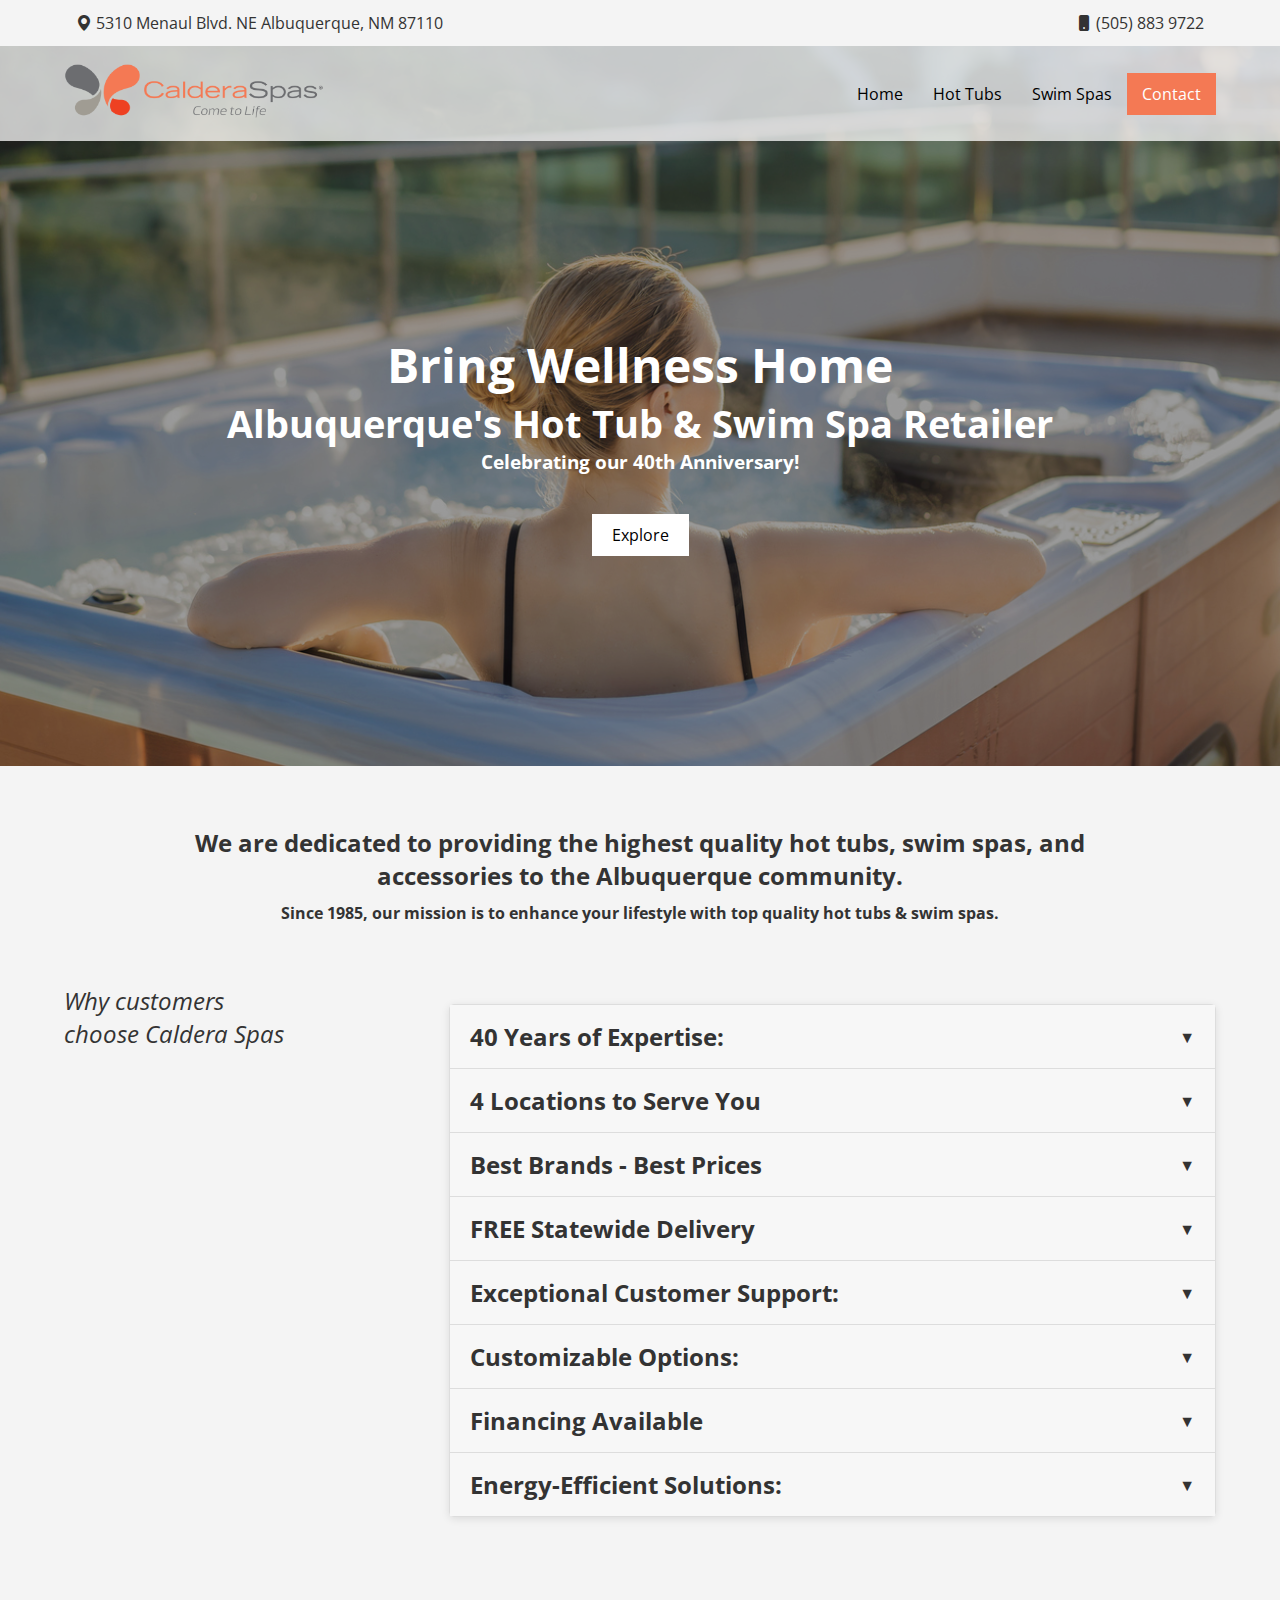
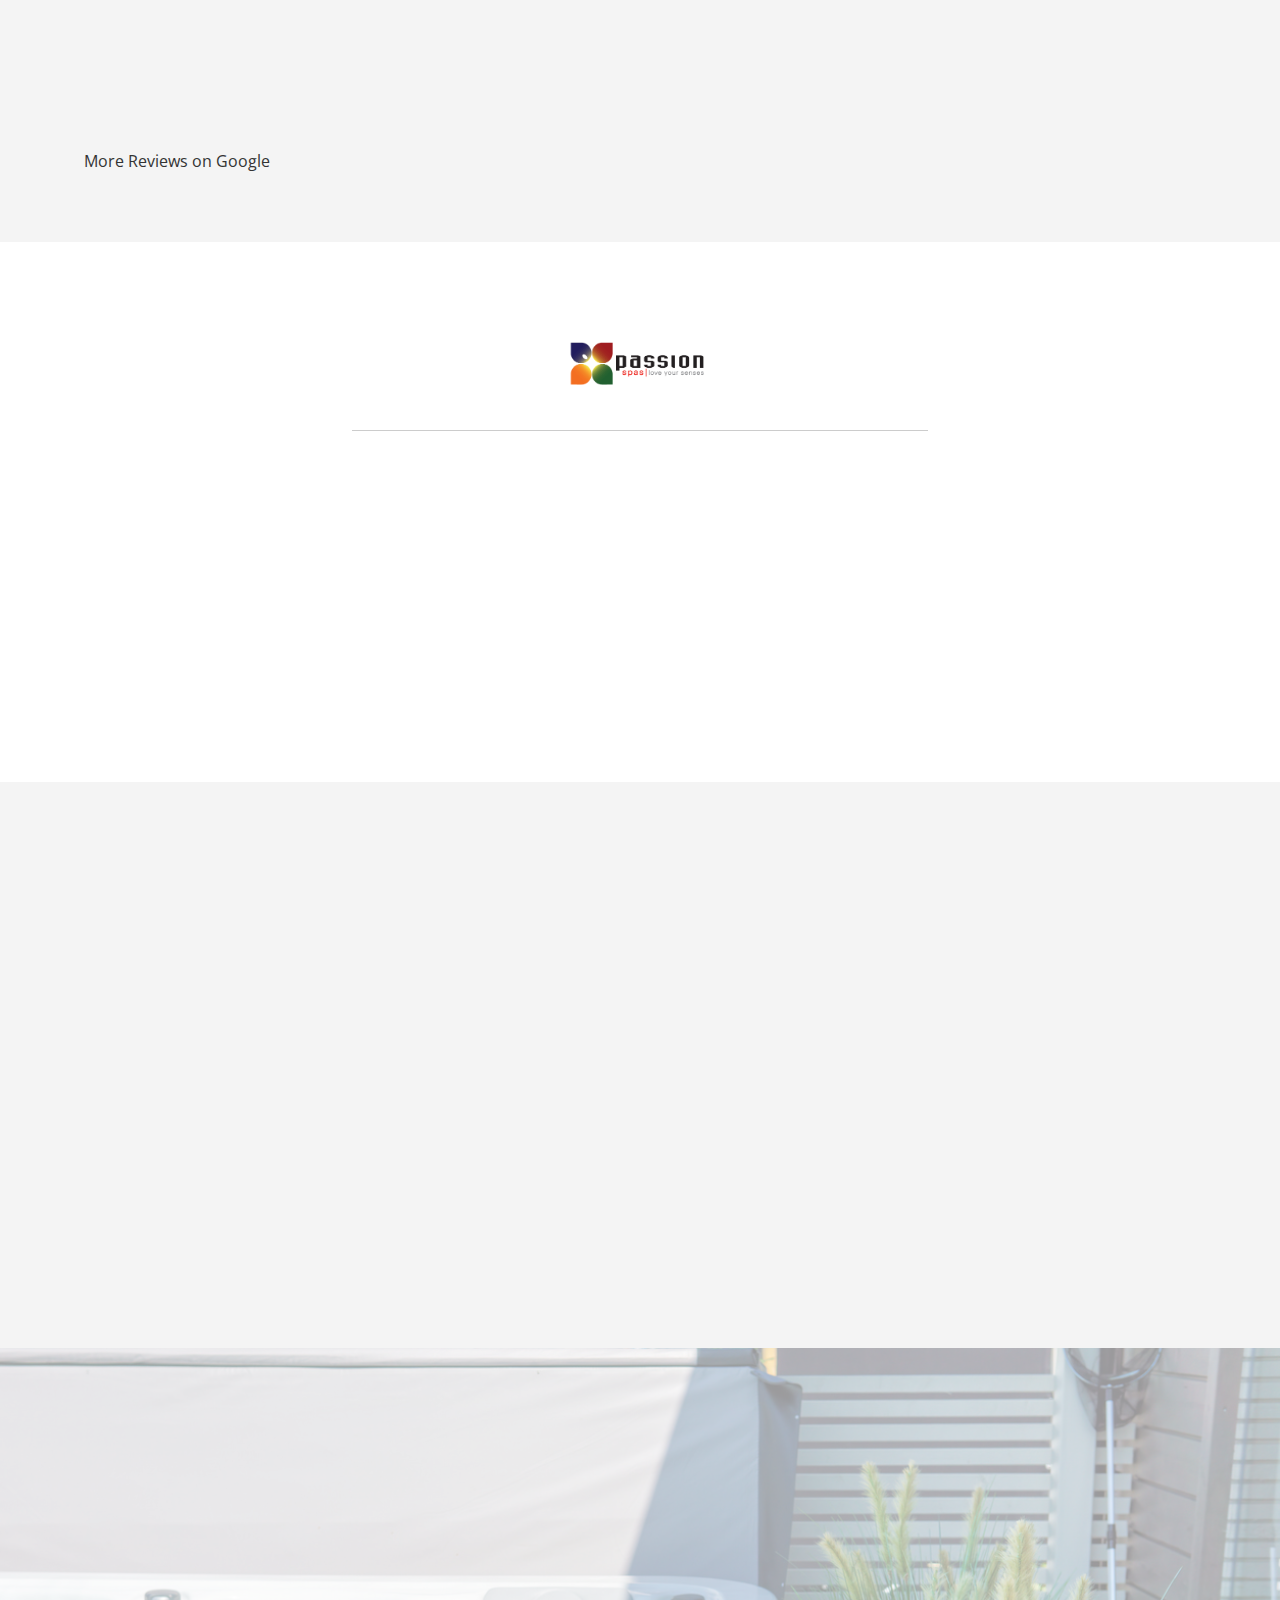
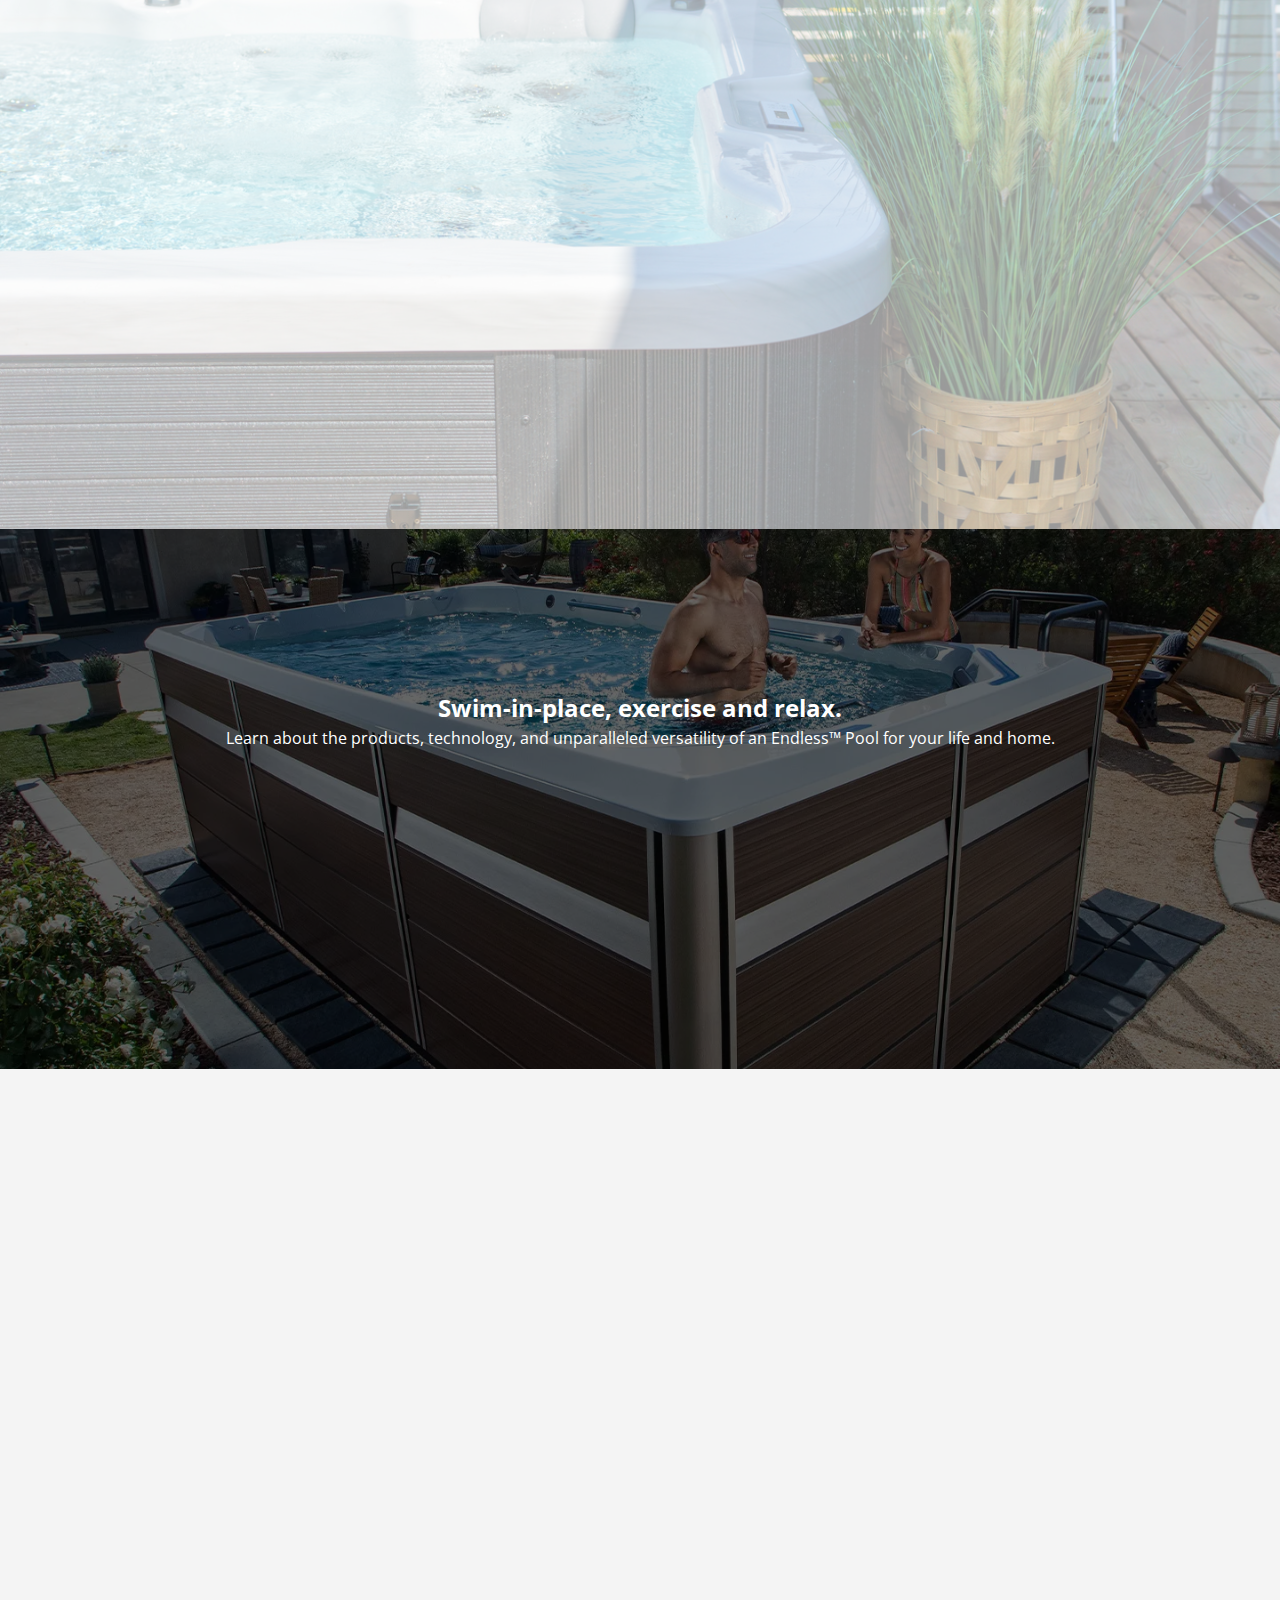
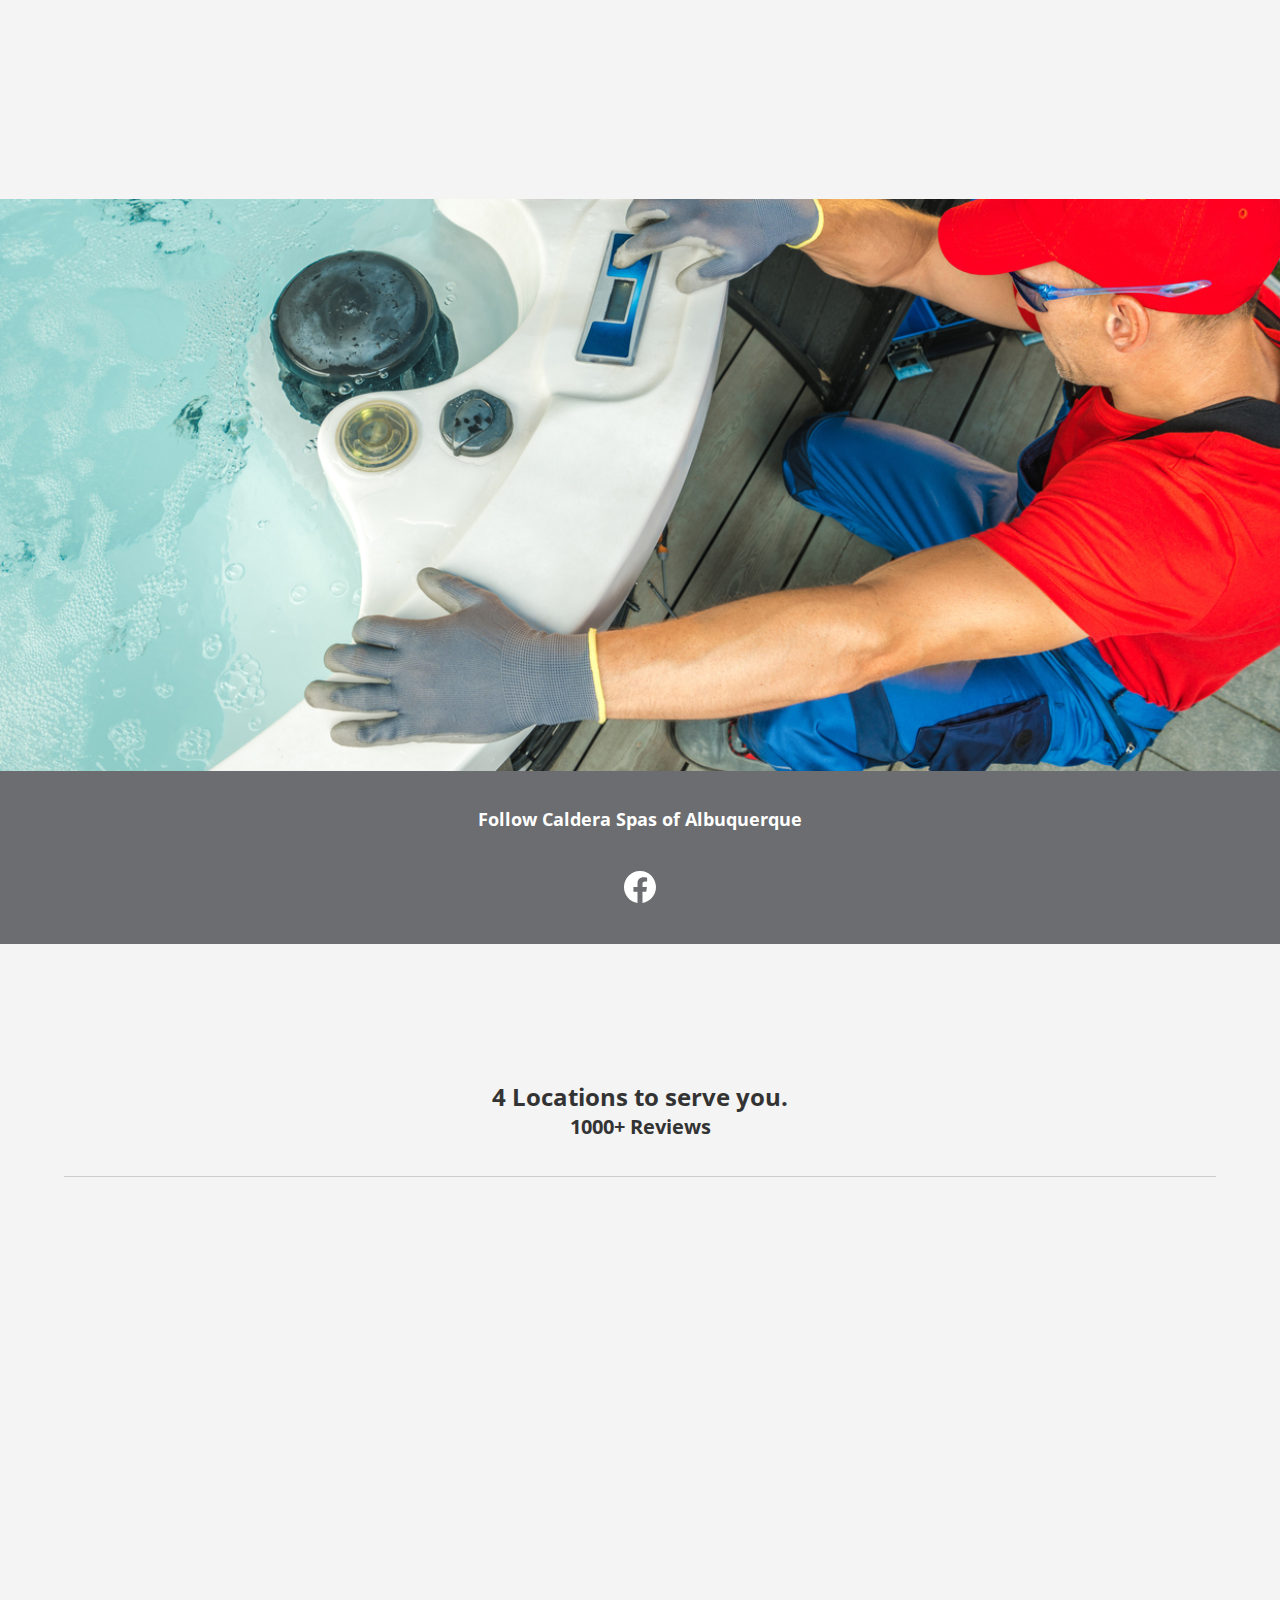
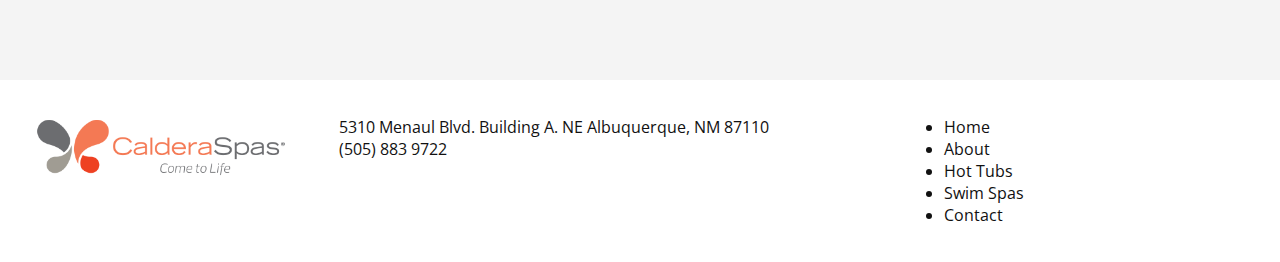
<file: caldera/index.html>
<!DOCTYPE html>
<html lang="en">
<head>
    <meta charset="UTF-8">
    <meta http-equiv="X-UA-Compatible" content="IE=edge">
    <meta name="viewport" content="width=device-width, initial-scale=1.0">
    <title>Caldera Spas Albuquerque</title>

    <link rel="preconnect" href="https://fonts.googleapis.com">
    <link rel="preconnect" href="https://fonts.gstatic.com" crossorigin>
    <link href="https://fonts.googleapis.com/css2?family=Open+Sans:ital,wght@0,300..800;1,300..800&display=swap" rel="stylesheet">

    <link rel="stylesheet" href="https://cdn.jsdelivr.net/npm/bootstrap-icons@1.11.3/font/bootstrap-icons.min.css">

    <link rel="stylesheet" href="./root.css">
    <link rel="stylesheet" href="../common/styles.css">

    <script src="../common/script.js" ></script>
    
    <script type="application/ld+json">
        {
          "@context": "https://schema.org",
          "@type": "Organization",
          "name": "Caldera Spas of Albuquerque",
          "address": {
            "@type": "PostalAddress",
            "streetAddress": "5310 Menaul Blvd NE Building A.",
            "addressLocality": "Albuquerque",
            "addressRegion": "NM",
            "postalCode": "87110",
            "addressCountry": "US"
          },
          "telephone": "+1-505-883-9722" 
        }
        </script>

    <style>
        #section1{
            padding:100px 25px 25px 25px;
            background-blend-mode: overlay;
            background-color: #4d4d4d;
            min-height: max(600px,80vh) !important;
 
            place-content: center;
            align-items: center;
            text-align: center;
            color: white;
        }

        @media (max-width: 576px) {
            #section1 h1{
             font-size: 38px !important;
            }

            #section1 h2{
            font-size: 28px !important;
            }
        }

        #section1 h1{
            font-size: 48px;
        }

        #section1 h2{
            font-size: 38px;
        }

        .section1-a{
            background-image: url("../common/img/abq-bg-1.jpg");
        }       

        .section1-b{
            background-image: url("../common/img/abq-bg-2.jpg");
        }

        .section1-c{
            background-image: url("../common/img/abq-bg-3.jpg");
        }

        .section1-d{
            background-image: url("../common/img/endless-confirm-rights.jpg");
        }

        .section1-e{
            background-image: url("../common/img/swim-spas-endless-confirm-rights.webp");
        }

        #section2{
            background-image: url("../common/img/install.jpg");
            background-blend-mode: overlay;
            background-color: var(--color-primary);
        }

        #section3{
            background-color: var(--color-grey);
            color: var(--color-black);
        }

        #section4{
            background-image: url("../common/img/section4.jpg");
            background-blend-mode: overlay;
            background-color: #ccc;
            color: var(--color-black);
        }

        #section5{
            background-image: url("../common/img/endless-confirm-rights-2.webp");
            background-blend-mode: overlay;
            background-color: var(--color-dark-gray);
            color: var(--color-white);
        }

        #contact{
            background-image: url("../common/img/contact.jpg");
            background-blend-mode: overlay;
            background-color: var(--color-grey);
            padding:50px;
            margin-top:100px;
            min-height: 500px;
        }

        #contact .section-inlay{
            background-color: var(--color-primary);
            margin: 0 auto;
            max-width: min(90vw,800px);
            padding: 25px;
        }

        #intro {
            border-radius: 15px;
            padding: 10px;
            position: relative;
            top: -50px;
            height: 100px;
            box-shadow: 2px 1px 11px var(--color-accent);
        }

        #main-header {
            position: absolute;
            background: rgba(255, 255, 255, 0.74);
            width: 100%;
            z-index: 9999;
            color: black;
            padding: 15px 10px;
        }

        #subheader{
            padding: 5px;
            color: #6c6d70
        }
        

    </style>
        
</head>
<body>

    <nav class="container flex between align-center p-1">
        <a href="https://maps.app.goo.gl/42qpc5YRswjG8umA6" target="_blank"><i class="bi bi-geo-alt-fill"></i> <span class="ds-none-xs">5310 Menaul Blvd. NE</span><span class="ds-none-sm"> Albuquerque, NM 87110</span></a> 
        <a  href="tel:+15058839722"><i class="bi bi-phone-fill"></i> (505) 883 9722</a>
    </nav>
        

    <header id="main-header" class="bg-primary h-2">
        <nav class="container flex between align-center">
            <a href="index.html" class="h-2"> 
                <img class="h-1" style="width:260px;" src="../common/img/caldera.webp" />
            </a>
            <section class="main-menu h-1 ds-none-md" >
                <a class="menu-item" href="#home">Home</a>
                <a class="menu-item" href="#about">Hot Tubs</a>
                <a class="menu-item" href="#services">Swim Spas</a>
                <a class="menu-item btn accent" href="#contact">Contact</a>
            </section>
        </nav>
    </header>

    <section id="section1" class="section1-a carousel" data-interval="3500" data-carousel="section1-a,section1-b,section1-c,section1-d,section1-e" style="margin-top: 0px; min-height: 60vh;">
        <h1>Bring Wellness Home</h1>
        <h2>Albuquerque's Hot Tub & Swim Spa Retailer</h2>
        <h3>Celebrating our 40th Anniversary!</h3>
        <a href="#" class="btn white mt-2" >Explore</a>
    </section>

    <section class="container md animate-in ">
        <div class="txt-center mt-3" >
            <h3 class="txt-giant">We are dedicated to providing the highest quality hot tubs, swim spas, and accessories to the Albuquerque community.</h3>
            <h4 style="margin-top: 10px;">Since 1985, our mission is to enhance your lifestyle with top quality hot tubs & swim spas.</h4>
        </div>

    </section>

    
    <section class="container mt-3 g-3 grid" >
        <div class="col-md-4">
            <p class="txt-giant txt-italic mb-2">Why customers <br /> choose Caldera Spas</p>

            <figure class="slide-left">
                <a href="https://g.page/r/CbqKPhD4oQaLEAg/review" class="source-icon" target="_blank" ><img src="../common/img/google_g_icon_download.png" ></a>

                <blockquote>
                    <p>I absolutely LOVE my new Caldera Swim Spa and the customer service was excellent! Tom and Max were knowledgeable and patient as I asked numerous questions. Max even came to my home to show me how to maintain the swim spa and water quality. Delivery and setup were seamless. This is one of the best decisions I’ve made in a long time. It has made a huge difference in my overall health.</p>
                </blockquote>
                <figcaption>
                    — <cite class="author">Nina B.</cite>
                </figcaption>
            </figure>
            
            <figure  class="slide-left">
                <a href="https://g.page/r/CbqKPhD4oQaLEAg/review" class="source-icon" target="_blank" ><img src="../common/img/google_g_icon_download.png" ></a>

                <blockquote>
                    <p>I was quite happy with the time that they took with me when I was looking for a new spa. They spent over an hour answering all my question a letting me sit in different one to see if I was comfortable in it. I never at any point felt pressure. When they deliver the new spa, I was amazed that in 45 minutes, they removed the old ones and placed the new one. Sense, then I have returned for chemical and to ask questions, and they are always willing to help.</p>
                </blockquote>
                <figcaption>
                    — <cite class="author">Frank H.</cite>
                </figcaption>
            </figure>

            <a href="https://g.page/r/CZ0Or8Ruts_TEAg/review" class="btn link" target="_blank" >More Reviews on Google</a>

        </div>
        
        <div class="col-md-8">
            <div class="accordion">
                <div class="accordion-item">
                    <button class="accordion-header">
                        <strong class="txt-giant">40 Years of Expertise:</strong>
                    </button>
                    <div class="accordion-content">
                        <p>Trusted locally owned and operated business since 1985.</p>
                    </div>
                </div>
                <div class="accordion-item">
                    <button class="accordion-header">
                        <strong class="txt-giant">4 Locations to Serve You</strong>
                    </button>
                    <div class="accordion-content">
                        <section class="sectionsisters">
                            <section class="grid">
                                    <div class="cont-md-6 cont-lg-3 slide-left m-2 visible">
                                        <a class="ds-block mb-1 mt-1" href="https://carefreenm.com">
                                            <img class=" mt-1" src="../common/img/carefree.png">
                                        </a>
                                        <a class="ds-block mb-1 mt-1" target="_blank" href="https://maps.app.goo.gl/1dDU2Ae6sYT2C3jB6">
                                            7004 Menaul Blvd <br>Albuquerque, NM 87110
                                        </a>
                                        <a class="ds-block mb-1 mt-1" href="tel: (505) 883 2999">(505) 883 2999</a>
                                        <ul class="hours"><li>Mon-Sat 10AM–5PM</li><li>Sun Noon–4PM</li></ul>
                                        <a class="ds-block btn accent mb-1 mt-1" href="https://carefreenm.com">
                                            Visit Store Website
                                        </a>
                                    </div> 
                                    <div class="cont-md-6 cont-lg-3 slide-left m-2 visible">
                                        <a class="ds-block mb-1 mt-1" href="https://calderaspasnm.com">
                                            <img class="mt-1" src="../common/img/caldera.webp">
                                        </a>
                                        <a class="ds-block mb-1 mt-1" href="https://maps.app.goo.gl/k7zhL5xgN479MttT9" target="_blank">5310 Menaul Blvd. NE <br> Albuquerque, NM 87110</a> 
                                        <a class="ds-block mb-1 mt-1" href="tel:+15058839722">(505) 883 9722</a>
                                        <ul class="hours"><li>Mon-Sat 10AM–5PM</li><li>Sun Noon–4PM)</li></ul>
                                        <a class="ds-block btn accent mb-1 mt-1" href="https://calderaspasnm.com">
                                            Visit Store Website
                                        </a>
                                    </div> 
                                    <div class="cont-md-6 cont-lg-3 slide-left m-2">
                                        <a class="ds-block mb-1 mt-1" href="https://hotspringspasnm.com">
                                            <img class=" mt-1" src="../common/img/hotspring.svg">
                                        </a>
                                        <a class="ds-block mb-1 mt-1" target="_blank" href="https://maps.app.goo.gl/fm5pHDRQAHYc2gAm9">
                                            6301 Menaul Blvd NE <br>
                                            Albuquerque, NM 87110
                                        </a>
                                        <a class="ds-block mb-1 mt-1" href="tel:+5058890222">(505) 889-0222</a>
                                        <ul class="hours">  
                                            <li>Mon-Sat 10AM–5PM</li>  
                                            <li>Sun Noon–4PM</li>  
                                            </ul>
                                        <a class="ds-block btn accent mb-1 mt-1" href="https://hotspringspasnm.com">
                                            Visit Store Website
                                        </a>
                                    </div> 
                                    <div class="cont-md-6 cont-lg-3 slide-left m-2">
                                        <a class="ds-block mb-1 mt-1" href="https://sf.hotspringspasnm.com">
                                            <img class=" mt-1" src="../common/img/hotspring.svg">
                                        </a>
                                        <a class="ds-block mb-1 mt-1" target="_blank" href="https://maps.app.goo.gl/RdGvKW1UE8ZZfbjg8">
                                            3985 Cerrillos Rd <br>
                                            Santa Fe, NM 87507
                                        </a>
                                        <a class="ds-block mb-1 mt-1" href="tel:+15054380099">(505) 438-0099</a>
                                        <ul class="hours">
                                            <li>Tue-Sat 10AM–5PM</li>  
                                            <li>Sun &amp; Mon (Closed)</li>  
                                            </ul>
                                        <a class="ds-block btn accent mb-1 mt-1" href="https://sf.hotspringspasnm.com">
                                            Visit Store Website
                                        </a>
                                    </div> 
                                </section>
                        </section>
                    </div>
                </div>
                <div class="accordion-item">
                    <button class="accordion-header">
                        <strong class="txt-giant">Best Brands - Best Prices</strong>
                    </button>
                    <div class="accordion-content">
                        <p>We Offer a wide selection of high-end Hot Tubs and Swim Spas. We are the oldest, largest and BEST Hot Tub and Swim Spa Retailer in New Mexico!</p>
                    </div>
                </div>
                <div class="accordion-item">
                    <button class="accordion-header">
                        <strong class="txt-giant">FREE Statewide Delivery</strong>
                    </button>
                    <div class="accordion-content">
                        <p>We offer free delivery within the state of New Mexico!</p>
                    </div>
                </div>
                <div class="accordion-item">
                    <button class="accordion-header">
                        <strong class="txt-giant">Exceptional Customer Support:</strong>
                    </button>
                    <div class="accordion-content">
                        <p>Dedicated to ensuring your satisfaction from purchase through maintenance.</p>
                    </div>
                </div>
                <div class="accordion-item">
                    <button class="accordion-header">
                        <strong class="txt-giant">Customizable Options:</strong>
                    </button>
                    <div class="accordion-content">
                        <p>Variety of models, sizes, and features to suit every need and budget.</p>
                    </div>
                </div>
                <div class="accordion-item">
                    <button class="accordion-header">
                        <strong class="txt-giant">Financing Available</strong>
                    </button>
                    <div class="accordion-content">
                        <p>We offer excellent value with competitive pricing and flexible financing options.</p>
                    </div>
                </div>
                <div class="accordion-item">
                    <button class="accordion-header">
                        <strong class="txt-giant">Energy-Efficient Solutions:</strong>
                    </button>
                    <div class="accordion-content">
                        <p>Eco-friendly models help you save on energy costs while enjoying your spa.</p>
                    </div>
                </div>
            </div>
            
        </div>
    </section>
    <section id="section2" class="bg-section mt-3 p-3" style="min-height: 60vh;">
        <div class="container sm" >
            <section class="mt-3 mb-3 pb-3 center txt-center" style="border-bottom: 1px solid #ccc;">
                <img src="../common/img/passion.png" class="img-w150" >
            </section>
            <section class="grid txt-center mt-3" >
                <div class="col-md-4 slide-left m-2" >
                    <h4>Shop Activity series</h4>
                    <img class="responsive mt-1" src="../common/img/passion-swim-250-inch.png" />
                </div> 
                <div class="col-md-4 slide-left m-2" >
                    <h4>Shop Dynamic series</h4>
                    <img class="responsive mt-1" src="../common/img/passion-swim-150-inch.png" />
                </div> 
                <div class="col-md-4 slide-left m-2" >
                    <h4>Shop Fitness series</h4>
                    <img class="responsive mt-1" src="../common/img/passion-swim-60-inch.png" />
                </div> 
            </section>
        </div>
    </section>

   <section id="section3" class="bg-section p-3" style="min-height: 60vh;">
        <div class="container md" >
            <section class="flex center animate-in" >
                <img src="../common/img/caldera.webp" class="img-w150" >
            </section>
            <section class="grid txt-center mt-3" >
                <div class="col-md-4 slide-left m-2" >
                    <h4>Shop Utopia® series</h4>
                    <p>Visually stunning. Hydrotherapy powerhouse. These hot tubs are the very best of Caldera.</p>
                    <img class="responsive mt-1" src="../common/img/caldera-spas-utopia-model-home-page.jpg" />
                </div> 
                <div class="col-md-4 slide-left m-2" >
                    <h4>Shop Paradise® series</h4>
                    <p>A beautiful blend of practical and premium, designed to deliver your daily Caldera Spas ritual in a remarkable way.</p>
                    <img class="responsive mt-1" src="../common/img/caldera-spas-paradise-series-composite-desktop.jpg" />
                </div> 
                <div class="col-md-4 slide-left m-2" >
                    <h4>Shop Vacanza® series</h4>
                    <p>Caldera comfort. Caldera details. Caldera quality. All available at an exceptional value.</p>
                    <img class="responsive mt-1" src="../common/img/caldera-spas-vacanza-series-composite-desktop.jpg" />
                </div> 
            </section>
        </div>
    </section>

    <section id="section4" class="bg-section p-3" style="min-height: 60vh;">
        <div class="container" >
            <section class="flex center animate-in" >
                <img src="../common/img/nordic.svg" class="img-w150" >
            </section>
            <section class="grid txt-center mt-3" >

                <div class="col-md-6 slide-left" >
                    <h4>Shop Luxury Series</h4>
                    <p>Offering the finest luxury features while keeping focus on simplicity and value.</p>
                    <img class="responsive mt-1" src="../common/img/Jubilee-LS_Eclipse_TOP_WEBSITE.png" />
                </div> 
                <div class="col-md-6 slide-right" >
                    <h4>Shop Sport Edition</h4>
                    <p>Comfortable and stylish with outstanding performance.</p>
                    <img class="responsive mt-1" src="../common/img/Encore-SE_Drift_TOP_WEBSITE.png" />
                </div> 
            </section>
            <section class="grid txt-center mt-3" >
                <div class="col-md-4 slide-left" >
                    <h4>Shop Modern Series</h4>
                    <p>Quality, timeless design, built for versatility and reliability at an affordable price.</p>
                    <img class="responsive mt-1" src="../common/img/Escape-MS_Shadow_TOP_WEBSITE.png" />
                </div> 
                <div class="col-md-4 animate-in" >
                    <h4>Shop Classic Series</h4>
                    <p>Classic round hot tubs incorporating traditional design with modern features.</p>
                    <img class="responsive mt-1" src="../common/img/Crown-II_Drift_TOP_WEBSITE.png" />
                </div> 
                <div class="col-md-4 slide-right" >
                    <h4>Shop All-In-One Series</h4>
                    <p>Plug-N-Play series with features and functions found in top of the line hot tubs.</p>
                    <img class="responsive mt-1" src="../common/img/Retreat-110_Coastal_TOP_THUMBNAIL_3.png" />
                </div> 
            </section>
        </div>
    </section>

    <section id="section5" class="bg-section p-3" style="min-height: 60vh;">
        <div class="container" >
            <section class="flex center animate-in" >
                <img src="../common/img/endless-pools-logo-white-new.webp" class="img-w150" >
            </section>
            <section class="grid txt-center mt-3" >
                <h5 class="txt-giant">Swim-in-place, exercise and relax.</h5>
                <p>Learn about the products, technology, and unparalleled versatility of an Endless™ Pool for your life and home.</p>
            </section>
        </div>
    </section>

    <section id="rating" class="container md animate-in p-3">
        <div class="txt-center" >
            <h4 class="txt-giant">Caldera Spa of Albuquerque is rated<br /><span class="txt-accent" >5.0</span> based on over 256 reviews on Google</h4>
        </div>

        <div class="grid uniform" >
            
            <figure class="slide-left col-md-12 col-lg-4" >
                <a href="https://g.page/r/CQpWyaLaQA_0EBM/review" class="source-icon" target="_blank" ><img src="../common/img/google_g_icon_download.png" ></a>

                <blockquote>
                    <p>Everything from sales to service to installation was super fantastic! We love our spa!</p>
                </blockquote>
                <figcaption>
                    — <cite class="author">Mawgie A.</cite>
                </figcaption>
            </figure>
   
            <figure class="slide-left col-md-12 col-lg-4" >
                <a href="https://g.page/r/CQpWyaLaQA_0EBM/review" class="source-icon" target="_blank" ><img src="../common/img/google_g_icon_download.png" ></a>

                <blockquote>
                    <p>Great Company and Service...friendly, efficient, great suggestions and recommendations. Have had my tub, from them, over 6 years, and had only one maintenance issue that needed to be addressed. That issue was taken care of immediately, and was cost effective.</p>
                </blockquote>
                <figcaption>
                    — <cite class="author">Diane DF.</cite>
                </figcaption>
            </figure>

            <figure class="slide-left col-md-12 col-lg-4" >
                <a href="https://g.page/r/CQpWyaLaQA_0EBM/review" class="source-icon" target="_blank" ><img src="../common/img/google_g_icon_download.png" ></a>

                <blockquote>
                    <p>My husband and I purchased a house with a hot tub that wasn’t running for many months. We were also complete novices with hot tubs. The staff member at Calderas in Albuquerque was extremely knowledgeable and professional in assisting with the proper cleaning and chemicals needed to get our hot tub operational! He made something that seemed difficult actually pretty easy!</p>
                </blockquote>
                <figcaption>
                    — <cite class="author">Lisa T.</cite>
                </figcaption>
            </figure>          
        </div>

        <div class="mt-3 flex g-1 center" >
            <a href="https://g.page/r/CZ0Or8Ruts_TEAg/review" class="btn primary" target="_blank" >More Reviews</a>
            <a href="https://g.page/r/CZ0Or8Ruts_TEAg/review" class="btn accent" target="_blank" >Leave us a Review</a>
        </div>

    </section>

    <section id="contact" class="bg-section p-3 txt-center" >
        
        <section class="section-inlay animate-in" >
            <div class="grid" >
                <section class="col-md-6 col-lg-4  txt-left" >
                    <h5 class="txt-giant mb-1" >Contact us to get started</h5>
                    <p><a href="tel: (505) 883 9722" ><svg xmlns="http://www.w3.org/2000/svg" width="16" height="16" fill="currentColor" class="bi bi-phone-fill" viewBox="0 0 16 16">
                        <path d="M3 2a2 2 0 0 1 2-2h6a2 2 0 0 1 2 2v12a2 2 0 0 1-2 2H5a2 2 0 0 1-2-2zm6 11a1 1 0 1 0-2 0 1 1 0 0 0 2 0"/>
                      </svg> Call (505) 883 9722</a></p>
                </section>
                <section class="col-md-6 col-lg-8" >
                    <form action="submit.php" method="post" class="grid g-2">
                        
                        <div class="col-md-12 in-group" >
                            <label for="full-name">Full Name</label>
                            <input type="text" id="full-name" name="full_name" required>
                        </div>
                
                        <div class="col-md-6 in-group" >
                            <label for="phone">Phone</label>
                            <input type="tel" id="phone" name="phone" required>
                        </div>
                
                        <div class="col-md-6 in-group" >
                            <label for="email">Email</label>
                            <input type="email" id="email" name="email" required>
                        </div>
                        <div class="col-md-12 in-group" >
                            <label for="message">Message</label>
                            <textarea id="message" name="message" required></textarea>
                        </div>
                
                        <button type="submit" class="btn accent mt-1">Send Message</button>
                    </form>
                </section>
            </div>
        </section>
    </section>

    <section id="follow" class="bg-secondary p-3 txt-center" >
        <h5 class="txt-large">Follow Caldera Spas of Albuquerque</h5>
        <div class="flex g-3 evenly mt-2" >
            <a href="https://www.facebook.com/CalderaHotTubs/" >
                <svg xmlns="http://www.w3.org/2000/svg" width="32" height="32" fill="#fff" class="bi bi-facebook" viewBox="0 0 16 16">
                    <path d="M16 8.049c0-4.446-3.582-8.05-8-8.05C3.58 0-.002 3.603-.002 8.05c0 4.017 2.926 7.347 6.75 7.951v-5.625h-2.03V8.05H6.75V6.275c0-2.017 1.195-3.131 3.022-3.131.876 0 1.791.157 1.791.157v1.98h-1.009c-.993 0-1.303.621-1.303 1.258v1.51h2.218l-.354 2.326H9.25V16c3.824-.604 6.75-3.934 6.75-7.951"/>
                  </svg>
            </a>
        </div>
    </section>

    <section class="sectionsisters bg-section mt-3 p-3" style="min-height: 60vh;">
        <div class="container lg" >
            <section class="mt-2 txt-giant mb-1 pb-3 center txt-center" style="border-bottom: 1px solid #ccc;">
                <h4>4 Locations to serve you.</h4>
                <h5>1000+ Reviews</h5>
            </section>
            <section class="grid" >
                <div class="col-md-6 col-lg-3 slide-left m-2" >
                    <a class="ds-block mb-1 mt-1"  href="https://carefreenm.com" >
                        <img class=" mt-1"  src="../common/img/carefree.png" />
                    </a>
                    <a class="ds-block mb-1 mt-1"  target="_blank" href="https://maps.app.goo.gl/1dDU2Ae6sYT2C3jB6">
                        7004 Menaul Blvd <br />Albuquerque, NM 87110
                    </a>
                    <a class="ds-block mb-1 mt-1"  href="tel: (505) 883 2999" >(505) 883 2999</a>
                    <ul class="hours"><li>Mon-Sat 10AM–5PM</li><li>Sun Noon–4PM</li></ul>
                    <a class="ds-block btn accent mb-1 mt-1"  href="https://carefreenm.com" >
                        Visit Store Website
                    </a>
                </div> 
                <div class="col-md-6 col-lg-3 slide-left m-2" >
                    <a  class="ds-block mb-1 mt-1"  href="https://calderaspasnm.com" >
                        <img class="mt-1"  src="../common/img/caldera.webp" />
                    </a>
                    <a class="ds-block mb-1 mt-1"  href="https://maps.app.goo.gl/k7zhL5xgN479MttT9" target="_blank">5310 Menaul Blvd. NE <br /> Albuquerque, NM 87110</a> 
                    <a class="ds-block mb-1 mt-1"  href="tel:+15058839722">(505) 883 9722</a>
                    <ul  class="hours"><li>Mon-Sat 10AM–5PM</li><li>Sun Noon–4PM)</li></ul>
                    <a class="ds-block btn accent mb-1 mt-1"  href="https://calderaspasnm.com" >
                        Visit Store Website
                    </a>
                </div> 
                <div class="col-md-6 col-lg-3 slide-left m-2" >
                    <a  class="ds-block mb-1 mt-1"  href="https://hotspringspasnm.com" >
                        <img class=" mt-1"  src="../common/img/hotspring.svg" />
                    </a>
                    <a class="ds-block mb-1 mt-1"  target="_blank" href="https://maps.app.goo.gl/fm5pHDRQAHYc2gAm9">
                        6301 Menaul Blvd NE <br />
                        Albuquerque, NM 87110
                    </a>
                    <a class="ds-block mb-1 mt-1"  href="tel:+5058890222">(505) 889-0222</a>
                    <ul class="hours">  
                        <li>Mon-Sat 10AM–5PM</li>  
                        <li>Sun Noon–4PM</li>  
                        </ul>
                    <a class="ds-block btn accent mb-1 mt-1"  href="https://hotspringspasnm.com" >
                        Visit Store Website
                    </a>
                </div> 
                <div class="col-md-6 col-lg-3 slide-left m-2" >
                    <a class="ds-block mb-1 mt-1" href="https://sf.hotspringspasnm.com" >
                        <img class=" mt-1"  src="../common/img/hotspring.svg" />
                    </a>
                    <a class="ds-block mb-1 mt-1"  target="_blank" href="https://maps.app.goo.gl/RdGvKW1UE8ZZfbjg8">
                        3985 Cerrillos Rd <br />
                        Santa Fe, NM 87507
                    </a>
                    <a class="ds-block mb-1 mt-1"  href="tel:+15054380099">(505) 438-0099</a>
                    <ul  class="hours">
                        <li>Tue-Sat 10AM–5PM</li>  
                        <li>Sun & Mon (Closed)</li>  
                        </ul>
                    <a class="ds-block btn accent mb-1 mt-1"  href="https://sf.hotspringspasnm.com" >
                        Visit Store Website
                    </a>
                </div> 
            </section>
        </div>
    </section>

    <footer class="bg-primary p-3" >
        <div class="grid">
            <div class="col-md-3" >
                <img src="../common/img/caldera.webp" style="width: 250px;" />
            </div>
            <div class="col-md-6" >
                <address>
                    <a target="_blank" title="Click for Directions" href="https://maps.app.goo.gl/42qpc5YRswjG8umA6" >
                        5310 Menaul Blvd. Building A. NE Albuquerque, NM 87110
                    </a>     
                </address> 
                <span>
                    <a href="tel:+15058839722">(505) 883 9722</a>
                </span>  
            </div>
            <div class="col-md-3" >
                <ul>
                    <li><a href="/" >Home</a></li>
                    <li><a href="/" >About</a></li>
                    <li><a href="/" >Hot Tubs</a></li>
                    <li><a href="/" >Swim Spas</a></li>
                    <li><a href="/" >Contact</a></li>
                </ul>
            </div>
        </div>
        
    </footer>

</body>
</html>
</file>
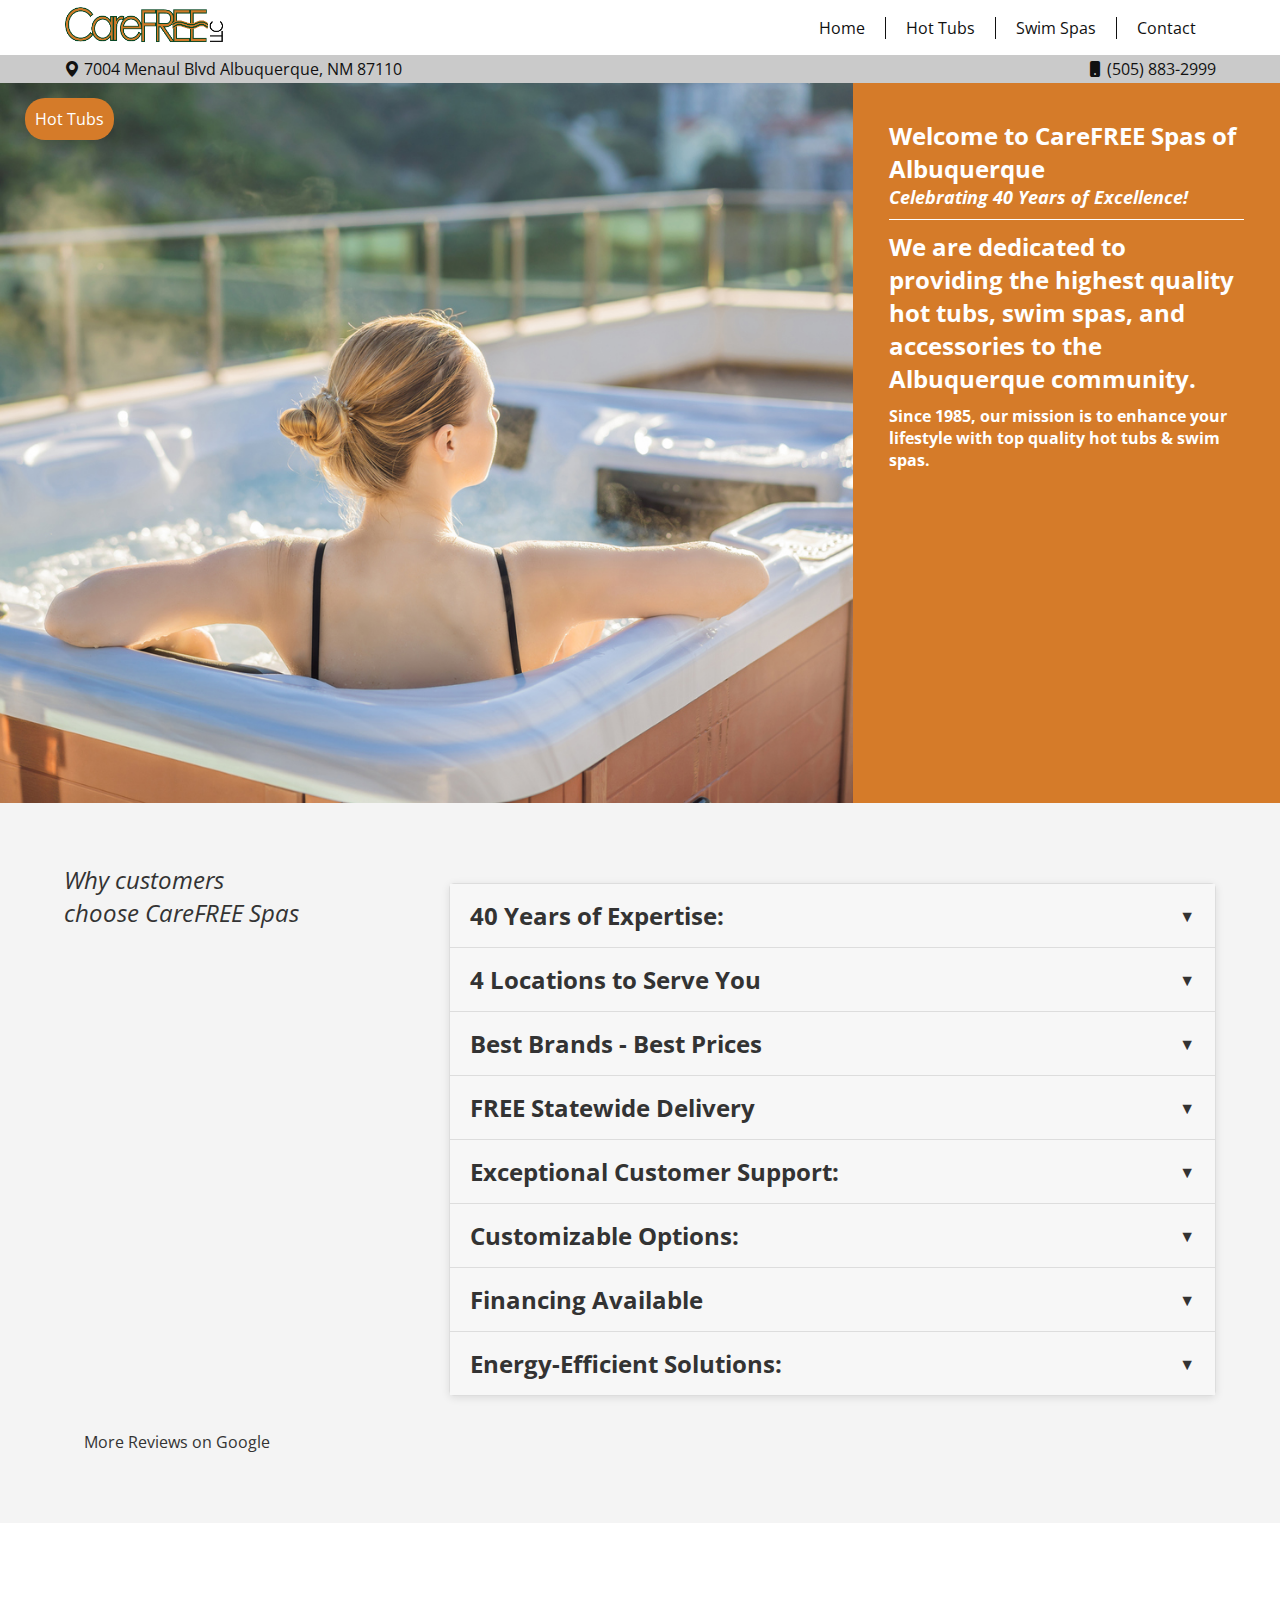
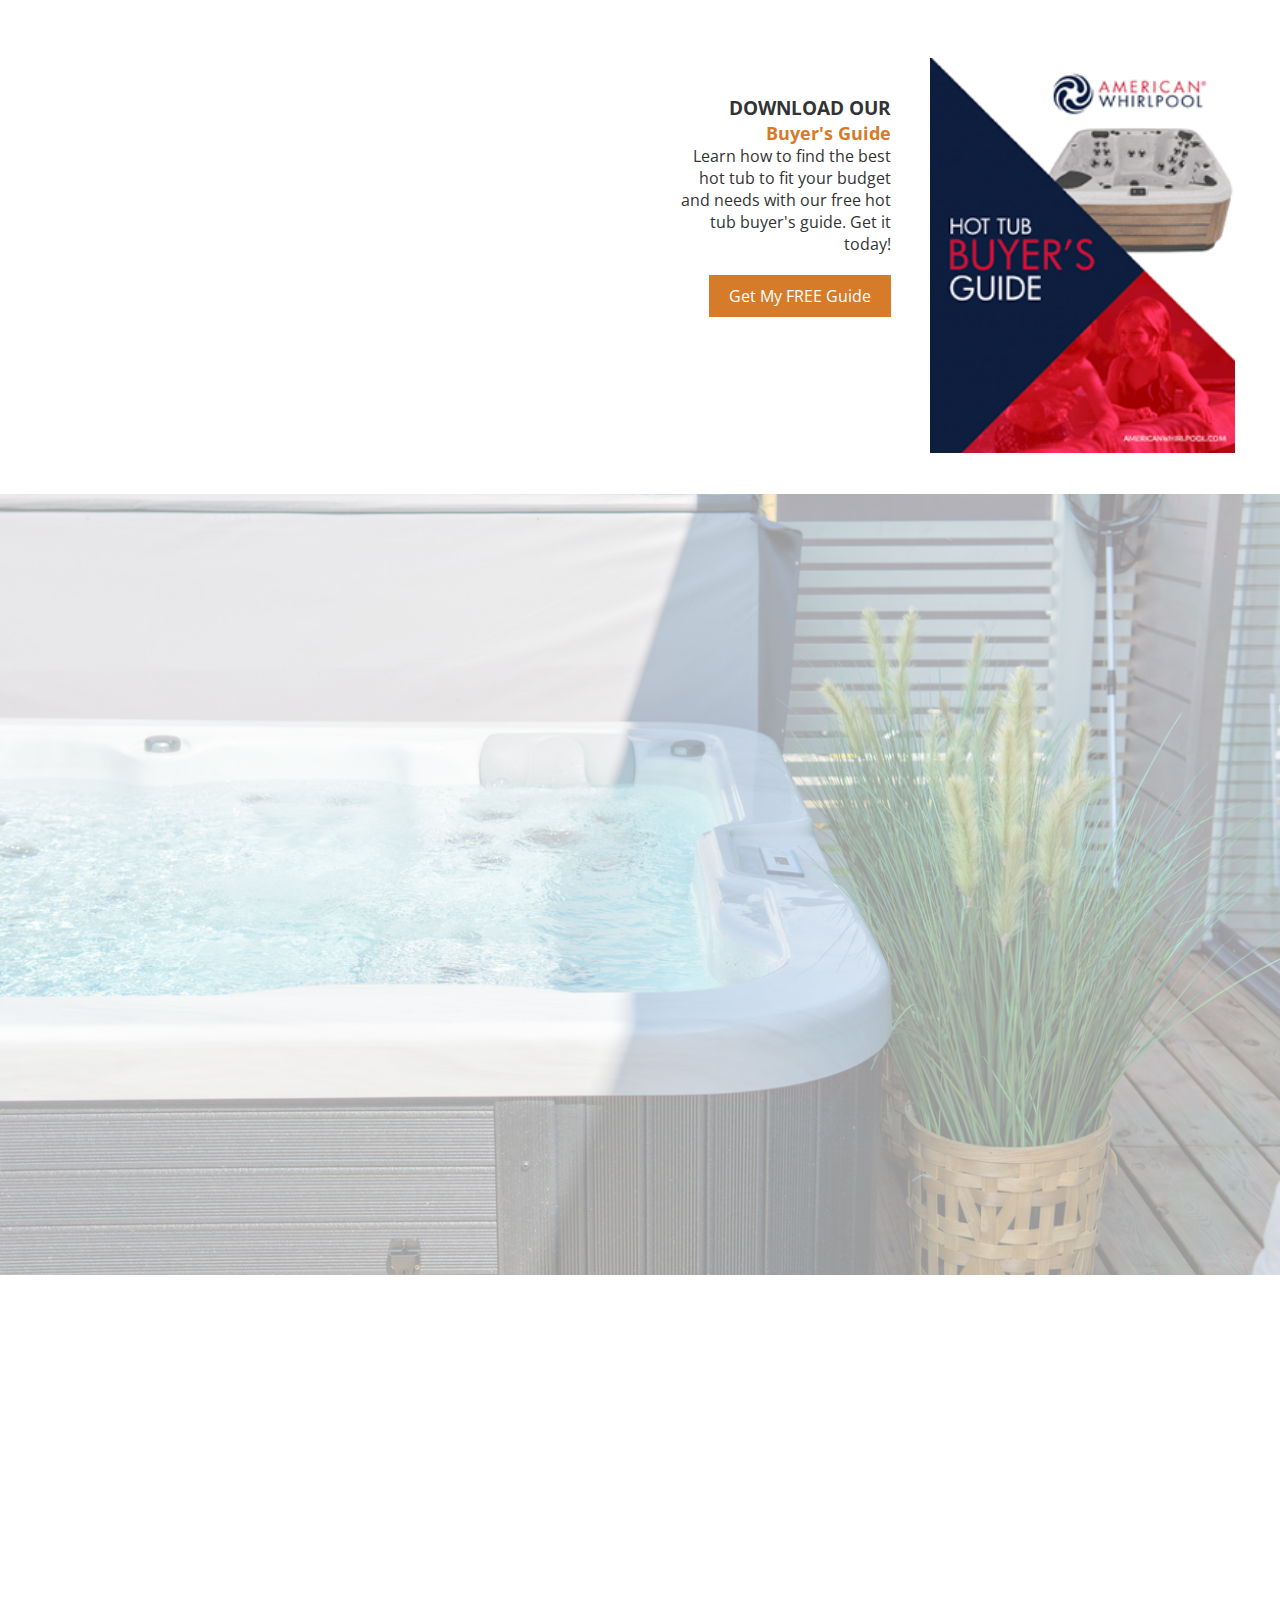
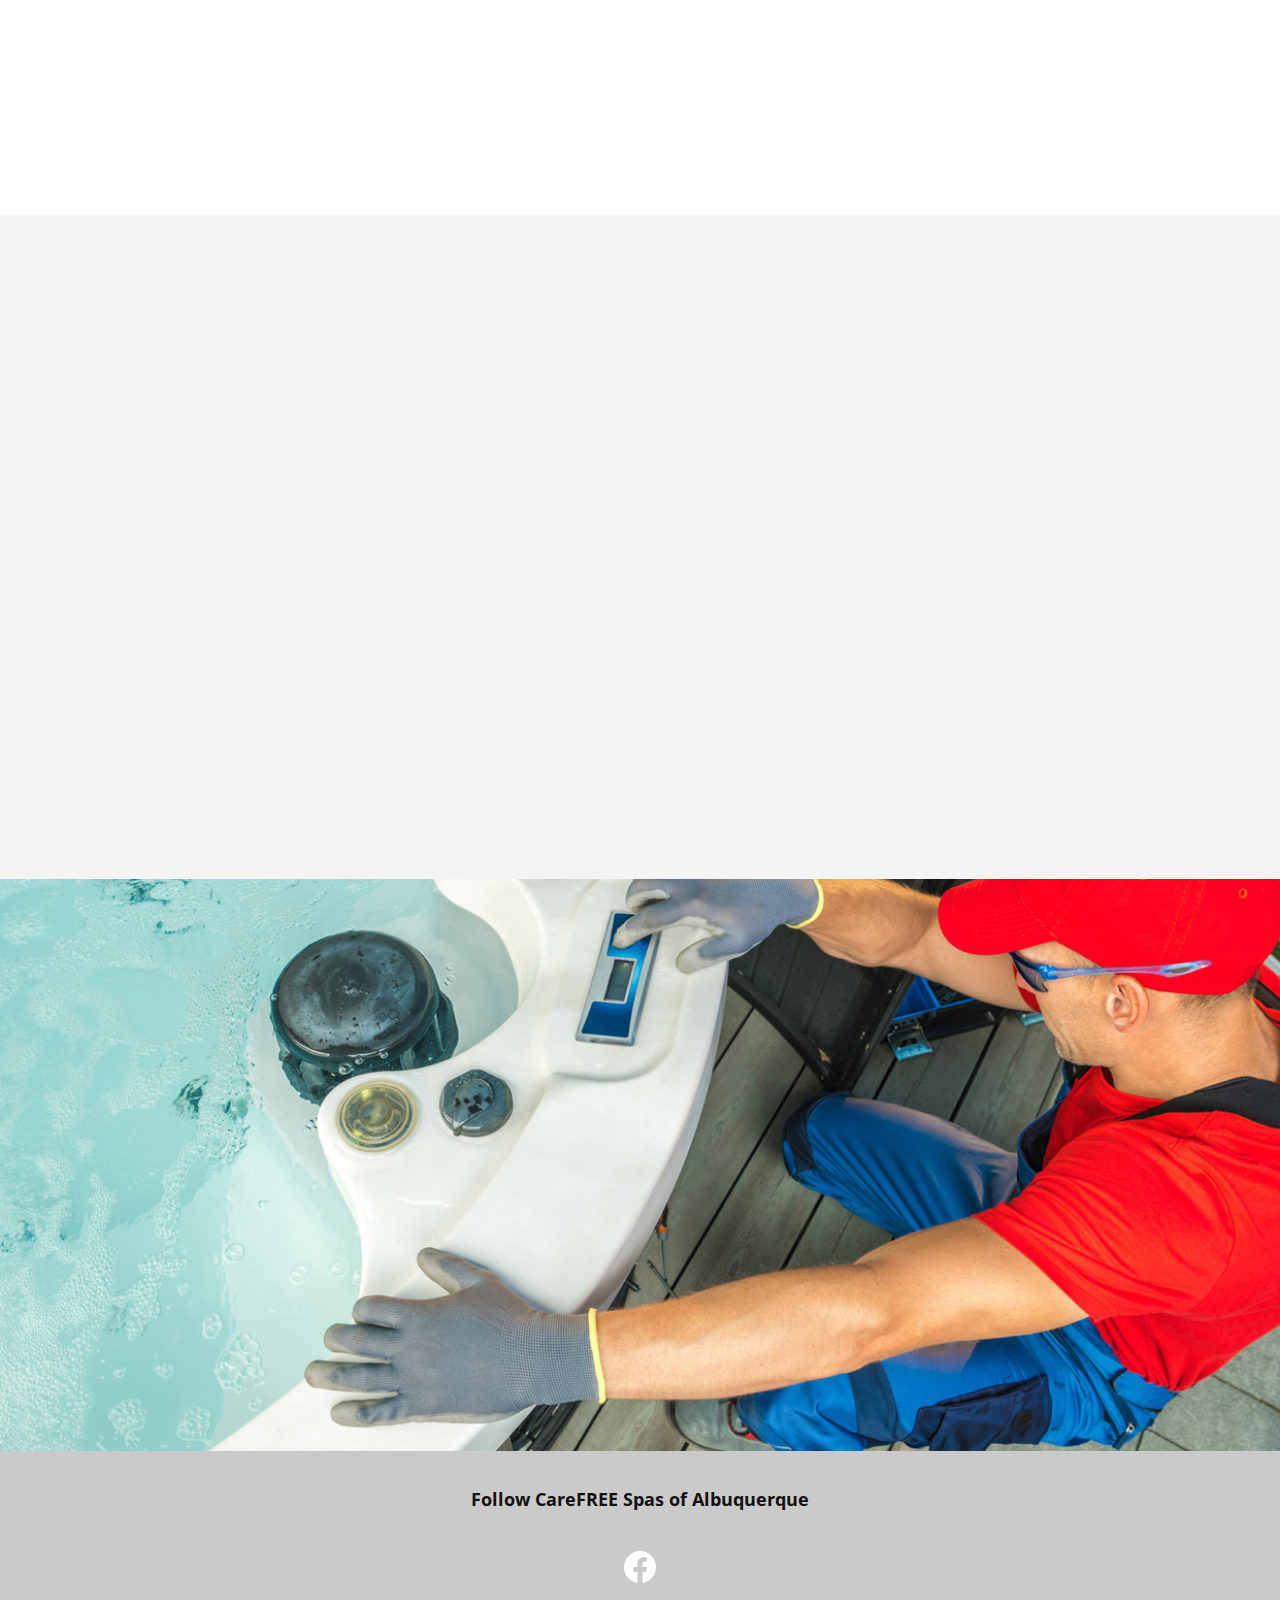
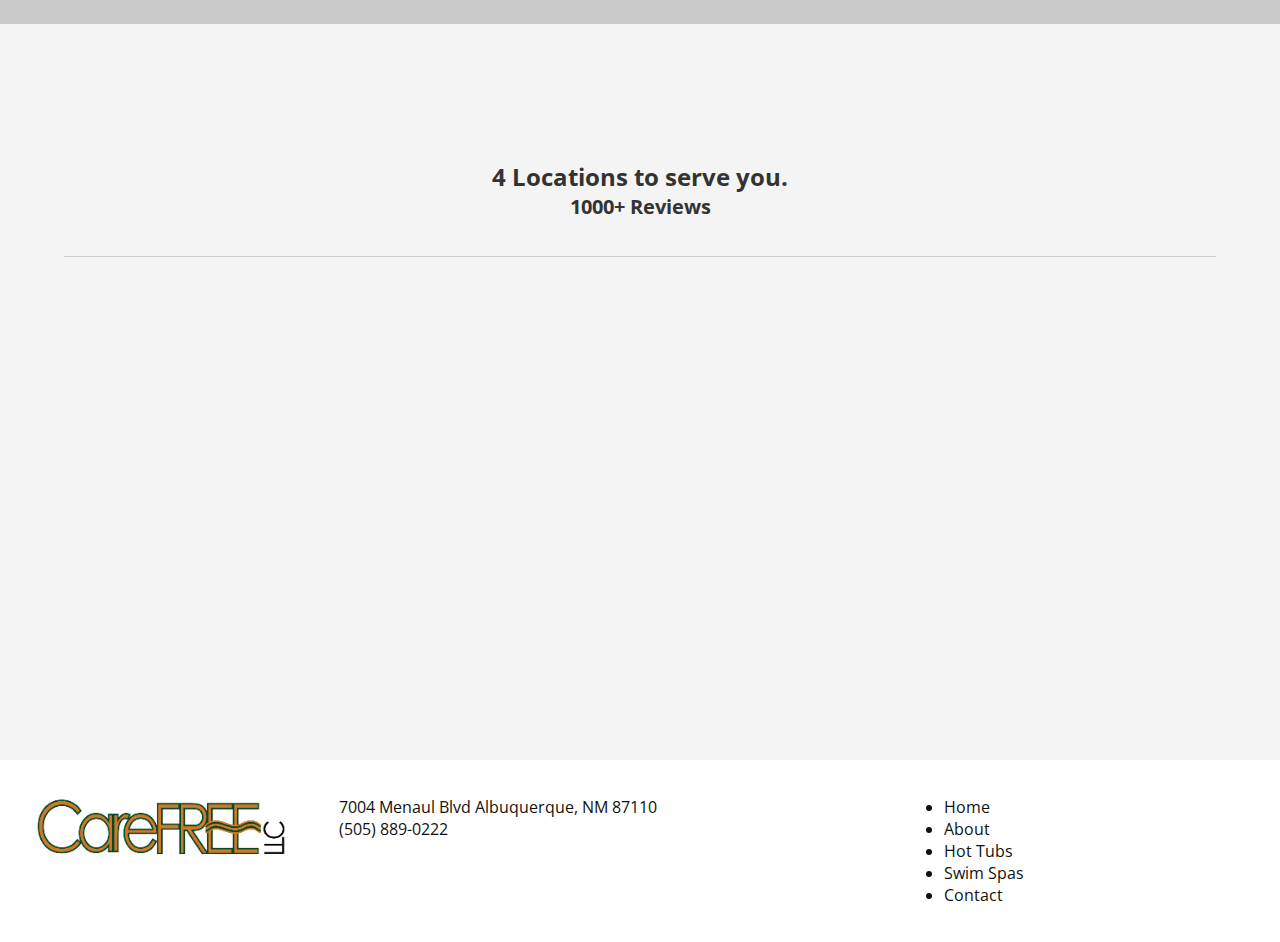
<file: carefree/index.html>
<!DOCTYPE html>
<html lang="en">
<head>
    <meta charset="UTF-8">
    <meta http-equiv="X-UA-Compatible" content="IE=edge">
    <meta name="viewport" content="width=device-width, initial-scale=1.0">
    <title>CareFREE Spas Albuquerque</title>

    <link rel="preconnect" href="https://fonts.googleapis.com">
    <link rel="preconnect" href="https://fonts.gstatic.com" crossorigin>
    <link href="https://fonts.googleapis.com/css2?family=Open+Sans:ital,wght@0,300..800;1,300..800&display=swap" rel="stylesheet">

    <link rel="stylesheet" href="./root.css">
    <link rel="stylesheet" href="../common/styles.css">

    <link rel="stylesheet" href="https://cdn.jsdelivr.net/npm/bootstrap-icons@1.11.3/font/bootstrap-icons.min.css">

    <script src="../common/script.js" ></script>
    
    <script type="application/ld+json">
        {
          "@context": "https://schema.org",
          "@type": "Organization",
          "name": "CareFREE Spas of Albuquerque",
          "address": {
            "@type": "PostalAddress",
            "streetAddress": " 7004 Menaul Blvd.",
            "addressLocality": "Albuquerque",
            "addressRegion": "NM",
            "postalCode": "87110",
            "addressCountry": "US"
          },
          "telephone": "+1-505-883-2999"
        }
        </script>

    <style>

        #section1{
            padding:25px;
            max-width: 1800px;
            margin: 0 auto;
            min-height: max(600px,80vh) !important;
        }

        @media (max-width: 576px) {
            #section1 {
                min-height: max(300px,40vh) !important;
            }
        }

        .section1-a{
            background-image: url("../common/img/abq-bg-1.jpg");
        }

        .section1-a:before,
        .section1-b:before,
        .section1-c:before{
            content: "Hot Tubs";
            position: relative;
            height:auto;
            width: 100%;
            background-color: var(--color-accent);
            padding: 10px;
            color: var(--color-accent-inverted);
            border-radius: 20px;
        }

        .section1-d:before,
        .section1-e:before{
            content: "Swim Spas";
            position: relative;
            height:auto;
            width: 100%;
            background-color: var(--color-accent);
            padding: 10px;
            color: var(--color-accent-inverted);
            border-radius: 20px;
        }

        .section1-b{
            background-image: url("../common/img/abq-bg-2.jpg");
        }

        .section1-c{
            background-image: url("../common/img/abq-bg-3.jpg");
        }

        .section1-d{
            background-image: url("../common/img/endless-confirm-rights.jpg");
        }

        .section1-e{
            background-image: url("../common/img/swim-spas-endless-confirm-rights.webp");
        }

        #section2{
            background-image: url("../common/img/install.jpg");
            background-blend-mode: overlay;
            background-color: var(--color-primary);
        }

        #section3{
            background-color: var(--color-white);
            color: var(--color-black);
        }

        #section4{
            background-image: url("../common/img/section4.jpg");
            background-blend-mode: overlay;
            background-color: #ccc;
            color: var(--color-black);
        }

        #section5{
            background-image: url("../common/img/endless-confirm-rights-2.webp");
            background-blend-mode: overlay;
            background-color: var(--color-dark-gray);
            color: var(--color-white);
        }

        #contact{
            background-image: url("../common/img/contact.jpg");
            background-blend-mode: overlay;
            background-color: var(--color-grey);
            padding:50px;
            margin-top:100px;
            min-height: 500px;
        }

        #contact .section-inlay{
            background-color: var(--color-primary);
            margin: 0 auto;
            max-width: min(90vw,800px);
            padding: 25px;
        }

        #intro {
            border-radius: 15px;
            padding: 10px;
            position: relative;
            top: -50px;
            height: 100px;
            box-shadow: 2px 1px 11px var(--color-accent);
        }

        .main-menu .menu-item {
            border-right: 1px solid #111;
            max-height: 25px;
            padding: 0px 20px;
        }

        .main-menu .menu-item:last-child {
            border-right: none !important
        }

        .sep {
            width: 100%;
            border-top: 1px solid var(--color-white);
            height: 1px;
            display: block;
            padding-top: 10px;
            margin-top: 10px;
        }

        .am-w-swim-spas{
            background: url('../common/img/swimspas-bucket-new-min.jpg') no-repeat center center; 
            min-height: 400px;
            background-blend-mode: overlay; background-color: #333;color: #fff; background-size: cover;
        }
 
        .am-w-hot-tubs{
            height:400px; background: url('../common/img/hottubs-bucket-new-min.jpg') no-repeat center center; background-blend-mode: overlay; background-color: #333;color: #fff; background-size: cover;
        }
    </style>
        
</head>
<body>

    <header class="bg-primary h-2" style="padding: 5px;">
        <nav class="container flex between align-center">
            <a href="index.html" class="h-2"> 
                <img class="h-1" style="width:160px;" src="../common/img/logo.png" />
            </a>
            <section class="main-menu h-1 ds-none-md" >
                <a class="menu-item" href="#home">Home</a>
                <a class="menu-item" href="#about">Hot Tubs</a>
                <a class="menu-item" href="#services">Swim Spas</a>
                <a class="menu-item" href="#contact">Contact</a>
            </section>
        </nav>
    </header>

    <header class="bg-secondary" style="padding: 3px 5px;">
        <nav class="container flex between">
            <address>
                <a target="_blank" title="Click for Directions" href="https://maps.app.goo.gl/1dDU2Ae6sYT2C3jB6" >
                    <i class="bi bi-geo-alt-fill"></i> <span class="ds-none-sm">7004 Menaul Blvd </span><span class="ds-none-sm">Albuquerque, NM 87110</span>
                </a>
            </address> 
            <span>
                <a href="tel:+5058832999"><i class="bi bi-phone-fill"></i> (505) 883-2999</a>
            </span>  
        </nav>
    </header>

    <section class="grid uniform" style="gap:0px" >
        <div class="col-md-6 col-lg-8" >
            <section id="section1" class="section1-a carousel" data-interval="3500" data-carousel="section1-a,section1-b,section1-c,section1-d,section1-e" style="margin-top: 0px; min-height: 60vh;">
        
            </section>
        </div>
        <div class="col-md-6 col-lg-4 bg-accent p-3" >
     
                <h1 class="txt-giant">Welcome to CareFREE Spas of Albuquerque</h1>
                <h2 class="txt-italic">Celebrating 40 Years of Excellence!</h2>
    
                <span class="sep" ></span>

                <h3 class="txt-giant">We are dedicated to providing the highest quality hot tubs, swim spas, and accessories to the Albuquerque community.</h3>
                <h4 style="margin-top: 10px;">Since 1985, our mission is to enhance your lifestyle with top quality hot tubs & swim spas.</h4>
        </div>
    </section>

    <section class="container mt-3 g-3 grid" >
        <div class="col-md-4">
            <p class="txt-giant txt-italic mb-2">Why customers <br /> choose CareFREE Spas</p>

            <figure class="slide-left">
                <a href="https://g.page/r/CbqKPhD4oQaLEAg/review" class="source-icon" target="_blank" ><img src="../common/img/google_g_icon_download.png" ></a>

                <blockquote>
                    <p>CareFREEs spa is #1. Had to call Tony on Xmas Eve and NYE for some maintenance questions. He is always so helpful and kind! When you buy your spa here not only do you get a top spa but you also get an A+ relationship! Have never had such amazing ongoing service.</p>
                </blockquote>
                <figcaption>
                    — <cite class="author">Michael W.</cite>
                </figcaption>
            </figure>
            
            <figure  class="slide-left">
                <a href="https://g.page/r/CbqKPhD4oQaLEAg/review" class="source-icon" target="_blank" ><img src="../common/img/google_g_icon_download.png" ></a>

                <blockquote>
                    <p>My parents bought a tub and had such a great experience that we decided to buy one too! Tony was awesome from initial inquiry to final install and set up! If you are thinking about a hot tub, look no further!</p>
                </blockquote>
                <figcaption>
                    — <cite class="author">Rudy P.</cite>
                </figcaption>
            </figure>

            <a href="https://g.page/r/CbqKPhD4oQaLEAg/review" class="btn link" target="_blank" >More Reviews on Google</a>

        </div>
        
        <div class="col-md-8">
            <div class="accordion">
                <div class="accordion-item">
                    <button class="accordion-header">
                        <strong class="txt-giant">40 Years of Expertise:</strong>
                    </button>
                    <div class="accordion-content">
                        <p>Trusted locally owned and operated business since 1985.</p>
                    </div>
                </div>
                <div class="accordion-item">
                    <button class="accordion-header">
                        <strong class="txt-giant">4 Locations to Serve You</strong>
                    </button>
                    <div class="accordion-content">
                        <section class="sectionsisters">
                            <section class="grid">
                                    <div class="cont-md-6 cont-lg-3 slide-left m-2 visible">
                                        <a class="ds-block mb-1 mt-1" href="https://carefreenm.com">
                                            <img class=" mt-1" src="../common/img/carefree.png">
                                        </a>
                                        <a class="ds-block mb-1 mt-1" target="_blank" href="https://maps.app.goo.gl/1dDU2Ae6sYT2C3jB6">
                                            7004 Menaul Blvd <br>Albuquerque, NM 87110
                                        </a>
                                        <a class="ds-block mb-1 mt-1" href="tel: (505) 883 2999">(505) 883 2999</a>
                                        <ul class="hours"><li>Mon-Sat 10AM–5PM</li><li>Sun Noon–4PM</li></ul>
                                        <a class="ds-block btn accent mb-1 mt-1" href="https://carefreenm.com">
                                            Visit Store Website
                                        </a>
                                    </div> 
                                    <div class="cont-md-6 cont-lg-3 slide-left m-2 visible">
                                        <a class="ds-block mb-1 mt-1" href="https://calderaspasnm.com">
                                            <img class="mt-1" src="../common/img/caldera.webp">
                                        </a>
                                        <a class="ds-block mb-1 mt-1" href="https://maps.app.goo.gl/k7zhL5xgN479MttT9" target="_blank">5310 Menaul Blvd. NE <br> Albuquerque, NM 87110</a> 
                                        <a class="ds-block mb-1 mt-1" href="tel:+15058839722">(505) 883 9722</a>
                                        <ul class="hours"><li>Mon-Sat 10AM–5PM</li><li>Sun Noon–4PM)</li></ul>
                                        <a class="ds-block btn accent mb-1 mt-1" href="https://calderaspasnm.com">
                                            Visit Store Website
                                        </a>
                                    </div> 
                                    <div class="cont-md-6 cont-lg-3 slide-left m-2">
                                        <a class="ds-block mb-1 mt-1" href="https://hotspringspasnm.com">
                                            <img class=" mt-1" src="../common/img/hotspring.svg">
                                        </a>
                                        <a class="ds-block mb-1 mt-1" target="_blank" href="https://maps.app.goo.gl/fm5pHDRQAHYc2gAm9">
                                            6301 Menaul Blvd NE <br>
                                            Albuquerque, NM 87110
                                        </a>
                                        <a class="ds-block mb-1 mt-1" href="tel:+5058890222">(505) 889-0222</a>
                                        <ul class="hours">  
                                            <li>Mon-Sat 10AM–5PM</li>  
                                            <li>Sun Noon–4PM</li>  
                                            </ul>
                                        <a class="ds-block btn accent mb-1 mt-1" href="https://hotspringspasnm.com">
                                            Visit Store Website
                                        </a>
                                    </div> 
                                    <div class="cont-md-6 cont-lg-3 slide-left m-2">
                                        <a class="ds-block mb-1 mt-1" href="https://sf.hotspringspasnm.com">
                                            <img class=" mt-1" src="../common/img/hotspring.svg">
                                        </a>
                                        <a class="ds-block mb-1 mt-1" target="_blank" href="https://maps.app.goo.gl/RdGvKW1UE8ZZfbjg8">
                                            3985 Cerrillos Rd <br>
                                            Santa Fe, NM 87507
                                        </a>
                                        <a class="ds-block mb-1 mt-1" href="tel:+15054380099">(505) 438-0099</a>
                                        <ul class="hours">
                                            <li>Tue-Sat 10AM–5PM</li>  
                                            <li>Sun &amp; Mon (Closed)</li>  
                                            </ul>
                                        <a class="ds-block btn accent mb-1 mt-1" href="https://sf.hotspringspasnm.com">
                                            Visit Store Website
                                        </a>
                                    </div> 
                                </section>
                        </section>
                    </div>
                </div>
                <div class="accordion-item">
                    <button class="accordion-header">
                        <strong class="txt-giant">Best Brands - Best Prices</strong>
                    </button>
                    <div class="accordion-content">
                        <p>We Offer a wide selection of high-end Hot Tubs and Swim Spas. We are the oldest, largest and BEST Hot Tub and Swim Spa Retailer in New Mexico!</p>
                    </div>
                </div>
                <div class="accordion-item">
                    <button class="accordion-header">
                        <strong class="txt-giant">FREE Statewide Delivery</strong>
                    </button>
                    <div class="accordion-content">
                        <p>We offer free delivery within the state of New Mexico!</p>
                    </div>
                </div>
                <div class="accordion-item">
                    <button class="accordion-header">
                        <strong class="txt-giant">Exceptional Customer Support:</strong>
                    </button>
                    <div class="accordion-content">
                        <p>Dedicated to ensuring your satisfaction from purchase through maintenance.</p>
                    </div>
                </div>
                <div class="accordion-item">
                    <button class="accordion-header">
                        <strong class="txt-giant">Customizable Options:</strong>
                    </button>
                    <div class="accordion-content">
                        <p>Variety of models, sizes, and features to suit every need and budget.</p>
                    </div>
                </div>
                <div class="accordion-item">
                    <button class="accordion-header">
                        <strong class="txt-giant">Financing Available</strong>
                    </button>
                    <div class="accordion-content">
                        <p>We offer excellent value with competitive pricing and flexible financing options.</p>
                    </div>
                </div>
                <div class="accordion-item">
                    <button class="accordion-header">
                        <strong class="txt-giant">Energy-Efficient Solutions:</strong>
                    </button>
                    <div class="accordion-content">
                        <p>Eco-friendly models help you save on energy costs while enjoying your spa.</p>
                    </div>
                </div>
            </div>
            
        </div>
    </section>


    <section id="section2" class="bg-section mt-3 p-3" style="min-height: 60vh;">
        <div class="container" >
            <section class="flex center animate-in" >
                <img src="../common/img/american-whirlpool.png" class="img-w150" >
            </section>

            <section class="grid txt-center mt-3" >

                <div class="col-md-6 col-lg-3 animate-in flex center align-center am-w-hot-tubs" >
                    <h4 class="txt-giant">Shop Hot Tubs</h4>
                </div> 
                
                <div class="col-md-6 col-lg-3 animate-in flex center align-center am-w-swim-spas">
                    <h4 class="txt-giant">Shop Swim Spas</h4>
                </div> 

                <div class="col-md-6 col-lg-3 p-3 txt-right" >
                    <h1 clas="txt-giant">DOWNLOAD OUR</h1>
                    <h2 class="txt-accent">Buyer's Guide</h2>
                    <p>Learn how to find the best hot tub to fit your budget and needs with our free hot tub buyer's guide. Get it today!</p>
                    <a href="#" class="btn accent mt-1" >Get My FREE Guide</a>
                </div>
                <div class="col-md-6 col-lg-3 txt-left" >
                    <img src="../common/img/hottub-buyers-guide-cover-min.png" style="height:395px">
                </div>

            </section>
        </div>
    </section>



    <section id="section4" class="bg-section p-3" style="min-height: 60vh;">
        <div class="container" >
            <section class="flex center animate-in" >
                <img src="../common/img/nordic.svg" class="img-w150" >
            </section>
            <section class="grid txt-center mt-3" >

                <div class="col-md-6 slide-left" >
                    <h4>Shop Luxury Series</h4>
                    <p>Offering the finest luxury features while keeping focus on simplicity and value.</p>
                    <img class="responsive mt-1" src="../common/img/Jubilee-LS_Eclipse_TOP_WEBSITE.png" />
                </div> 
                <div class="col-md-6 slide-right" >
                    <h4>Shop Sport Edition</h4>
                    <p>Comfortable and stylish with outstanding performance.</p>
                    <img class="responsive mt-1" src="../common/img/Encore-SE_Drift_TOP_WEBSITE.png" />
                </div> 
            </section>
            <section class="grid txt-center mt-3" >
                <div class="col-md-4 slide-left" >
                    <h4>Shop Modern Series</h4>
                    <p>Quality, timeless design, built for versatility and reliability at an affordable price.</p>
                    <img class="responsive mt-1" src="../common/img/Escape-MS_Shadow_TOP_WEBSITE.png" />
                </div> 
                <div class="col-md-4 animate-in" >
                    <h4>Shop Classic Series</h4>
                    <p>Classic round hot tubs incorporating traditional design with modern features.</p>
                    <img class="responsive mt-1" src="../common/img/Crown-II_Drift_TOP_WEBSITE.png" />
                </div> 
                <div class="col-md-4 slide-right" >
                    <h4>Shop All-In-One Series</h4>
                    <p>Plug-N-Play series with features and functions found in top of the line hot tubs.</p>
                    <img class="responsive mt-1" src="../common/img/Retreat-110_Coastal_TOP_THUMBNAIL_3.png" />
                </div> 
            </section>
        </div>
    </section>

    <section id="section3" class="bg-section p-3" style="min-height: 60vh;">
        <div class="container" >
            <section class="flex center animate-in" >
                <img src="../common/img/vitaspalogo.png" class="img-w150" >
            </section>
            <section class="grid txt-center mt-3" >
                <div class="col-md-6 col-lg-3 slide-left" >
                    <h4>Shop 700 Series</h4>
                    <img class="responsive mt-1" src="../common/img/vitaspa-homepage-700series2.jpg" />
                </div> 
                <div class="col-md-6 col-lg-3 slide-left" >
                    <h4>Shop 500 Series</h4>
                    <img class="responsive mt-1" src="../common/img/vitaspa-homepage-500series2.jpg" />
                </div> 
                <div class="col-md-6 col-lg-3 slide-left" >
                    <h4>Shop 300 Series</h4>
                    <img class="responsive mt-1" src="../common/img/vitaspa-homepage-300series2.jpg" />
                </div> 
                <div class="col-md-6 col-lg-3 slide-left" >
                    <h4>Shop 100 Series</h4>
                    <img class="responsive mt-1" src="../common/img/vitaspa-homepage-100series2.jpg" />
                </div> 
            </section>
        </div>
    </section>


    <section id="rating" class="container md animate-in p-3">
        <div class="txt-center" >
            <h4 class="txt-giant">CareFREE Spa of Albuquerque is rated<br /><span class="txt-accent" >5.0</span> based on over 247 reviews on Google</h4>
        </div>

        <div class="grid uniform" >
            
            <figure class="slide-left col-md-12 col-lg-4" >
                <a href="https://g.page/r/CbqKPhD4oQaLEAg/review" class="source-icon" target="_blank" ><img src="../common/img/google_g_icon_download.png" ></a>

                <blockquote>
                    <p>Shane was super knowledgeable and friendly! We just moved into a new place that has a hot tub and we're a little clueless on how to maintain it.  Feeling super confident after chatting with Shane and understanding what we needed.  Left with ph strips, shock and some Epsom salts</p>
                </blockquote>
                <figcaption>
                    — <cite class="author">Stesha C.</cite>
                </figcaption>
            </figure>
   
            <figure class="slide-left col-md-12 col-lg-4" >
                <a href="https://g.page/r/CbqKPhD4oQaLEAg/review" class="source-icon" target="_blank" ><img src="../common/img/google_g_icon_download.png" ></a>

                <blockquote>
                    <p>We chose Carefree Spas based on a friend's recommendation and we were not disappointed! Shane was so helpful and patient in answering our many questions. Delivery and set up went very smoothly. We've recommended Shane and Carefree to other friends and would work with them again!</p>
                </blockquote>
                <figcaption>
                    — <cite class="author">Janet K.</cite>
                </figcaption>
            </figure>

            <figure class="slide-left col-md-12 col-lg-4" >
                <a href="https://g.page/r/CbqKPhD4oQaLEAg/review" class="source-icon" target="_blank" ><img src="../common/img/google_g_icon_download.png" ></a>

                <blockquote>
                    <p>Absolutely love our hot tub and the customer service is phenomenal!!!! Shane is knowledgeable and such a help. We love our hot tub!!!</p>
                </blockquote>
                <figcaption>
                    — <cite class="author">Stacy S.</cite>
                </figcaption>
            </figure>          
        </div>

        <div class="mt-3 flex g-1 center" >
            <a href="https://g.page/r/CbqKPhD4oQaLEAg/review" class="btn primary" target="_blank" >More Reviews</a>
            <a href="https://g.page/r/CbqKPhD4oQaLEAg/review" class="btn accent" target="_blank" >Leave us a Review</a>
        </div>

    </section>

    <section id="contact" class="bg-section p-3 txt-center" >
        
        <section class="section-inlay animate-in" >
            <div class="grid" >
                <section class="col-md-6 col-lg-4  txt-left" >
                    <h5 class="txt-giant mb-1" >Contact us to get started</h5>
                    <p><a href="tel: (505) 883-2999" ><svg xmlns="http://www.w3.org/2000/svg" width="16" height="16" fill="currentColor" class="bi bi-phone-fill" viewBox="0 0 16 16">
                        <path d="M3 2a2 2 0 0 1 2-2h6a2 2 0 0 1 2 2v12a2 2 0 0 1-2 2H5a2 2 0 0 1-2-2zm6 11a1 1 0 1 0-2 0 1 1 0 0 0 2 0"/>
                      </svg> Call (505) 883-2999</a></p>
                </section>
                <section class="col-md-6 col-lg-8" >
                    <form action="submit.php" method="post" class="grid g-2">
                        
                        <div class="col-md-12 in-group" >
                            <label for="full-name">Full Name</label>
                            <input type="text" id="full-name" name="full_name" required>
                        </div>
                
                        <div class="col-md-6 in-group" >
                            <label for="phone">Phone</label>
                            <input type="tel" id="phone" name="phone" required>
                        </div>
                
                        <div class="col-md-6 in-group" >
                            <label for="email">Email</label>
                            <input type="email" id="email" name="email" required>
                        </div>
                        <div class="col-md-12 in-group" >
                            <label for="message">Message</label>
                            <textarea id="message" name="message" required></textarea>
                        </div>
                
                        <button type="submit" class="btn accent mt-1">Send Message</button>
                    </form>
                </section>
            </div>
        </section>
    </section>

    <section id="follow" class="bg-secondary p-3 txt-center" >
        <h5 class="txt-large">Follow CareFREE Spas of Albuquerque</h5>
        <div class="flex g-3 evenly mt-2" >
            <a href="https://www.facebook.com/people/CareFREE-Stoves-Hot-Tubs-Billiards-Albuquerque/100066697203907/" >
                <svg xmlns="http://www.w3.org/2000/svg" width="32" height="32" fill="#fff" class="bi bi-facebook" viewBox="0 0 16 16">
                    <path d="M16 8.049c0-4.446-3.582-8.05-8-8.05C3.58 0-.002 3.603-.002 8.05c0 4.017 2.926 7.347 6.75 7.951v-5.625h-2.03V8.05H6.75V6.275c0-2.017 1.195-3.131 3.022-3.131.876 0 1.791.157 1.791.157v1.98h-1.009c-.993 0-1.303.621-1.303 1.258v1.51h2.218l-.354 2.326H9.25V16c3.824-.604 6.75-3.934 6.75-7.951"/>
                  </svg>
            </a>
        </div>
    </section>

    <section class="sectionsisters bg-section mt-3 p-3" style="min-height: 60vh;">
        <div class="container lg" >
            <section class="mt-2 txt-giant mb-1 pb-3 center txt-center" style="border-bottom: 1px solid #ccc;">
                <h4>4 Locations to serve you.</h4>
                <h5>1000+ Reviews</h5>
            </section>
            <section class="grid" >
                <div class="col-md-6 col-lg-3 slide-left m-2" >
                    <a class="ds-block mb-1 mt-1"  href="https://carefreenm.com" >
                        <img class=" mt-1"  src="../common/img/carefree.png" />
                    </a>
                    <a class="ds-block mb-1 mt-1"  target="_blank" href="https://maps.app.goo.gl/1dDU2Ae6sYT2C3jB6">
                        7004 Menaul Blvd <br />Albuquerque, NM 87110
                    </a>
                    <a class="ds-block mb-1 mt-1"  href="tel: (505) 883 2999" >(505) 883 2999</a>
                    <ul class="hours"><li>Mon-Sat 10AM–5PM</li><li>Sun Noon–4PM</li></ul>
                    <a class="ds-block btn accent mb-1 mt-1"  href="https://carefreenm.com" >
                        Visit Store Website
                    </a>
                </div> 
                <div class="col-md-6 col-lg-3 slide-left m-2" >
                    <a  class="ds-block mb-1 mt-1"  href="https://calderaspasnm.com" >
                        <img class="mt-1"  src="../common/img/caldera.webp" />
                    </a>
                    <a class="ds-block mb-1 mt-1"  href="https://maps.app.goo.gl/k7zhL5xgN479MttT9" target="_blank">5310 Menaul Blvd. NE <br /> Albuquerque, NM 87110</a> 
                    <a class="ds-block mb-1 mt-1"  href="tel:+15058839722">(505) 883 9722</a>
                    <ul  class="hours"><li>Mon-Sat 10AM–5PM</li><li>Sun Noon–4PM)</li></ul>
                    <a class="ds-block btn accent mb-1 mt-1"  href="https://calderaspasnm.com" >
                        Visit Store Website
                    </a>
                </div> 
                <div class="col-md-6 col-lg-3 slide-left m-2" >
                    <a  class="ds-block mb-1 mt-1"  href="https://hotspringspasnm.com" >
                        <img class=" mt-1"  src="../common/img/hotspring.svg" />
                    </a>
                    <a class="ds-block mb-1 mt-1"  target="_blank" href="https://maps.app.goo.gl/fm5pHDRQAHYc2gAm9">
                        6301 Menaul Blvd NE <br />
                        Albuquerque, NM 87110
                    </a>
                    <a class="ds-block mb-1 mt-1"  href="tel:+5058890222">(505) 889-0222</a>
                    <ul class="hours">  
                        <li>Mon-Sat 10AM–5PM</li>  
                        <li>Sun Noon–4PM</li>  
                        </ul>
                    <a class="ds-block btn accent mb-1 mt-1"  href="https://hotspringspasnm.com" >
                        Visit Store Website
                    </a>
                </div> 
                <div class="col-md-6 col-lg-3 slide-left m-2" >
                    <a class="ds-block mb-1 mt-1" href="https://sf.hotspringspasnm.com" >
                        <img class=" mt-1"  src="../common/img/hotspring.svg" />
                    </a>
                    <a class="ds-block mb-1 mt-1"  target="_blank" href="https://maps.app.goo.gl/RdGvKW1UE8ZZfbjg8">
                        3985 Cerrillos Rd <br />
                        Santa Fe, NM 87507
                    </a>
                    <a class="ds-block mb-1 mt-1"  href="tel:+15054380099">(505) 438-0099</a>
                    <ul  class="hours">
                        <li>Tue-Sat 10AM–5PM</li>  
                        <li>Sun & Mon (Closed)</li>  
                        </ul>
                    <a class="ds-block btn accent mb-1 mt-1"  href="https://sf.hotspringspasnm.com" >
                        Visit Store Website
                    </a>
                </div> 
            </section>
        </div>
    </section>

    <footer class="bg-primary p-3" >
        <div class="grid">
            <div class="col-md-3" >
                <img src="../common/img/logo.png" style="width: 250px;" />
            </div>
            <div class="col-md-6" >
                <address>
                    <a target="_blank" title="Click for Directions" href="https://maps.app.goo.gl/1dDU2Ae6sYT2C3jB6" >
                        7004 Menaul Blvd
                        Albuquerque, NM 87110
                    </a>     
                </address> 
                <span>
                    <a  href="tel:+15054380099">(505) 889-0222</a>
                </span>  
            </div>
            <div class="col-md-3" >
                <ul>
                    <li><a href="/" >Home</a></li>
                    <li><a href="/" >About</a></li>
                    <li><a href="/" >Hot Tubs</a></li>
                    <li><a href="/" >Swim Spas</a></li>
                    <li><a href="/" >Contact</a></li>
                </ul>
            </div>
        </div>
        
    </footer>

</body>
</html>
</file>
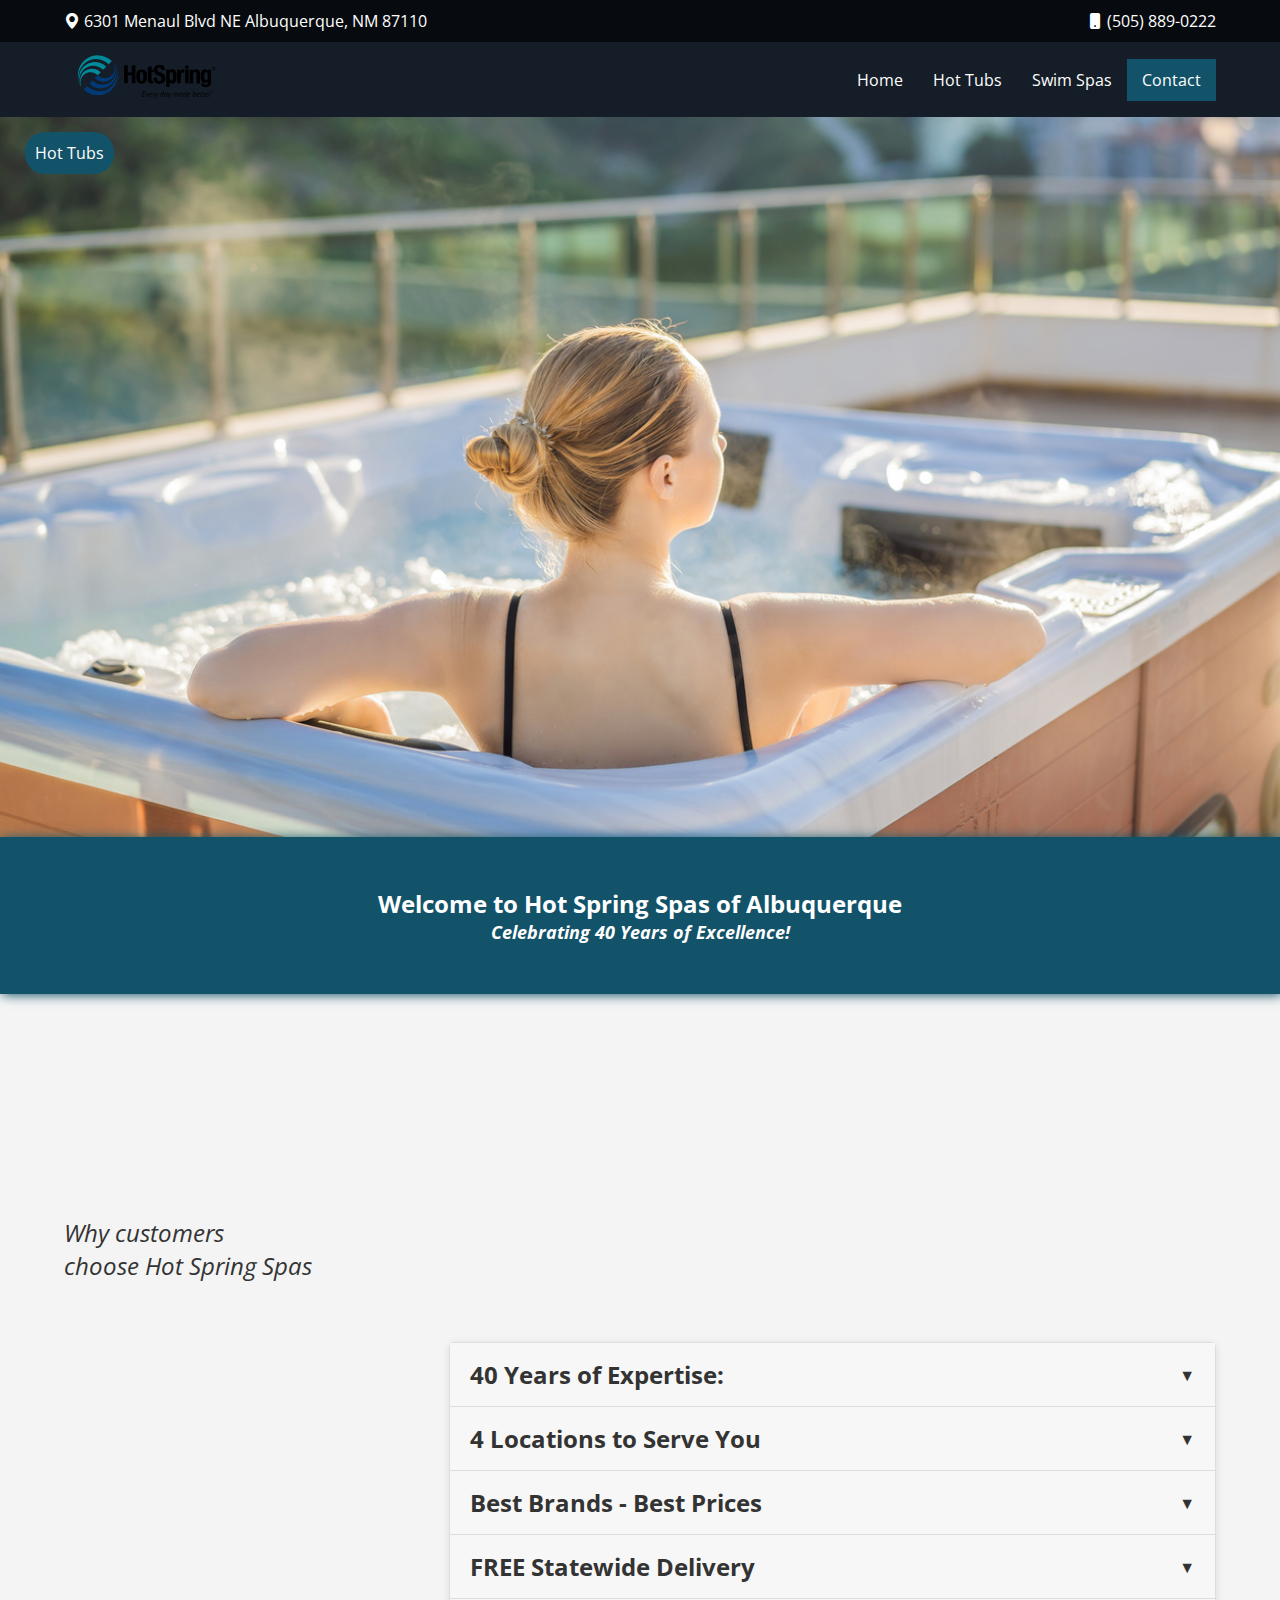
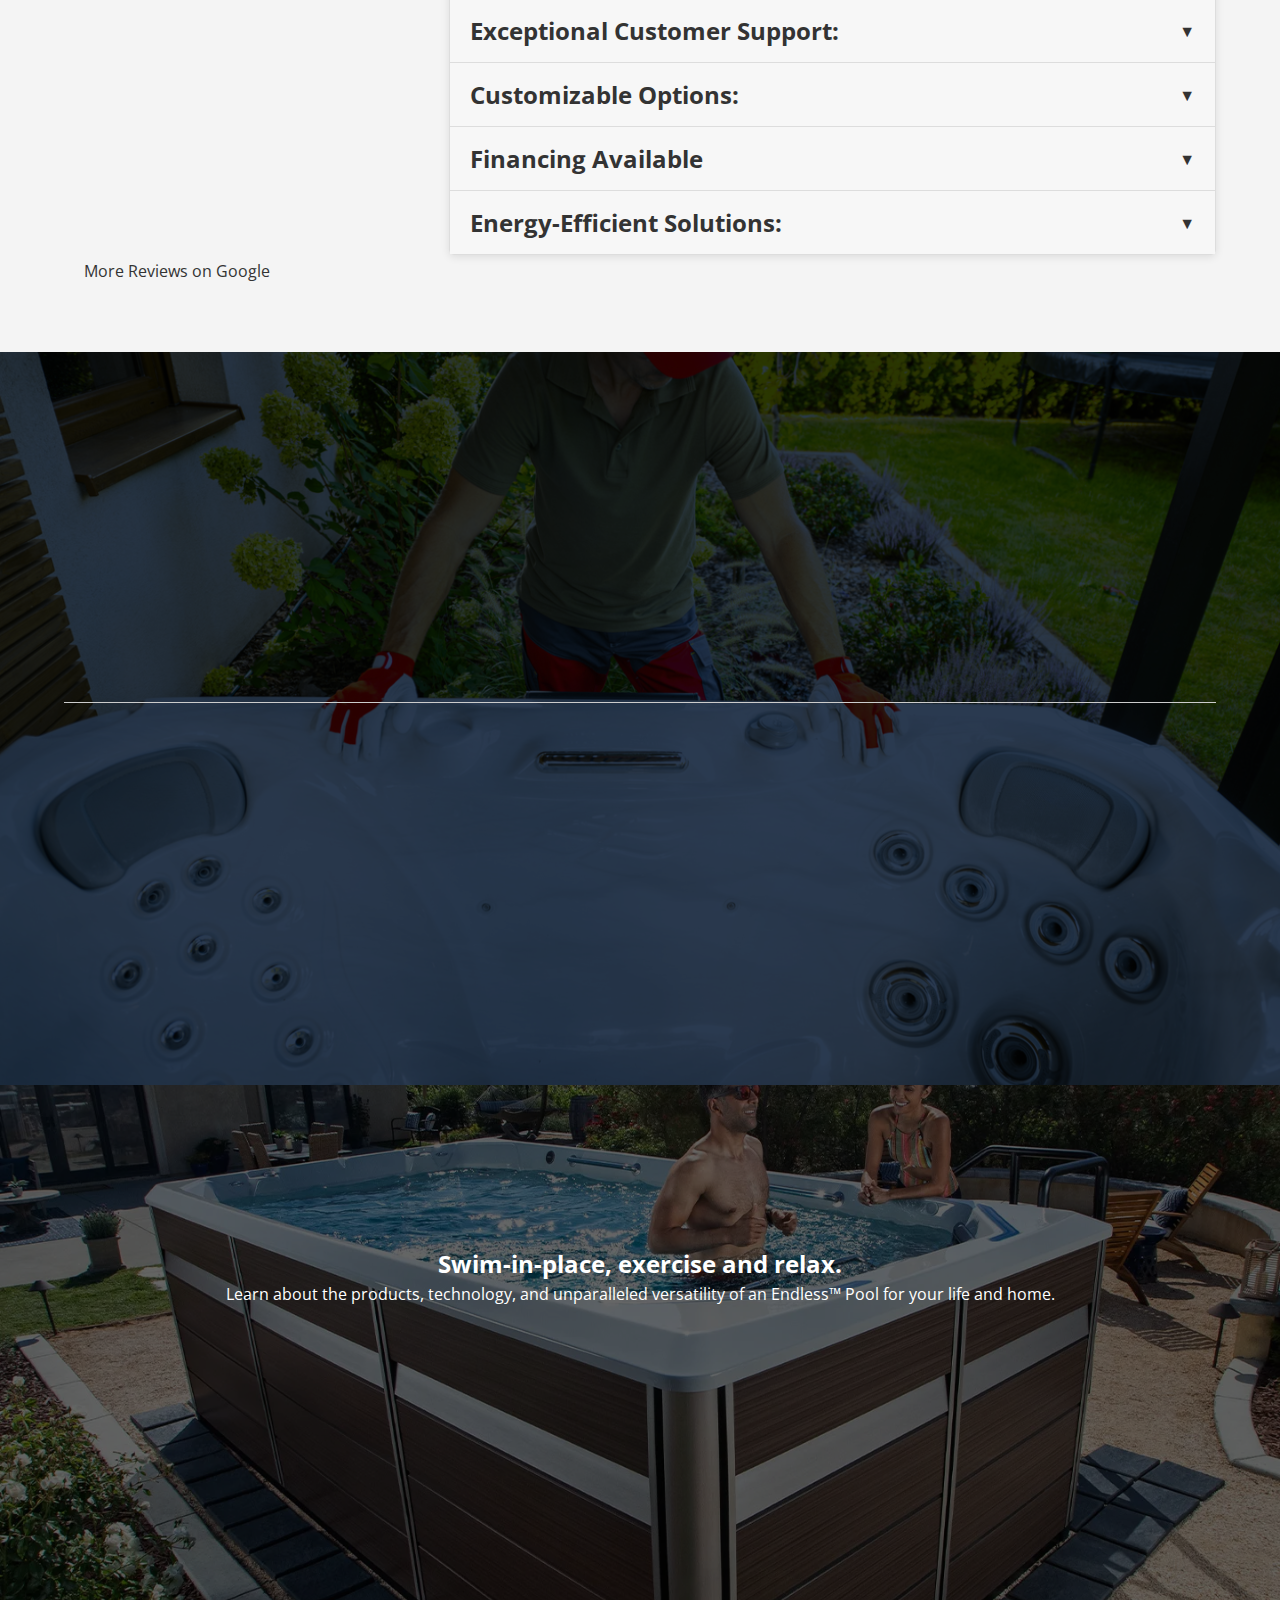
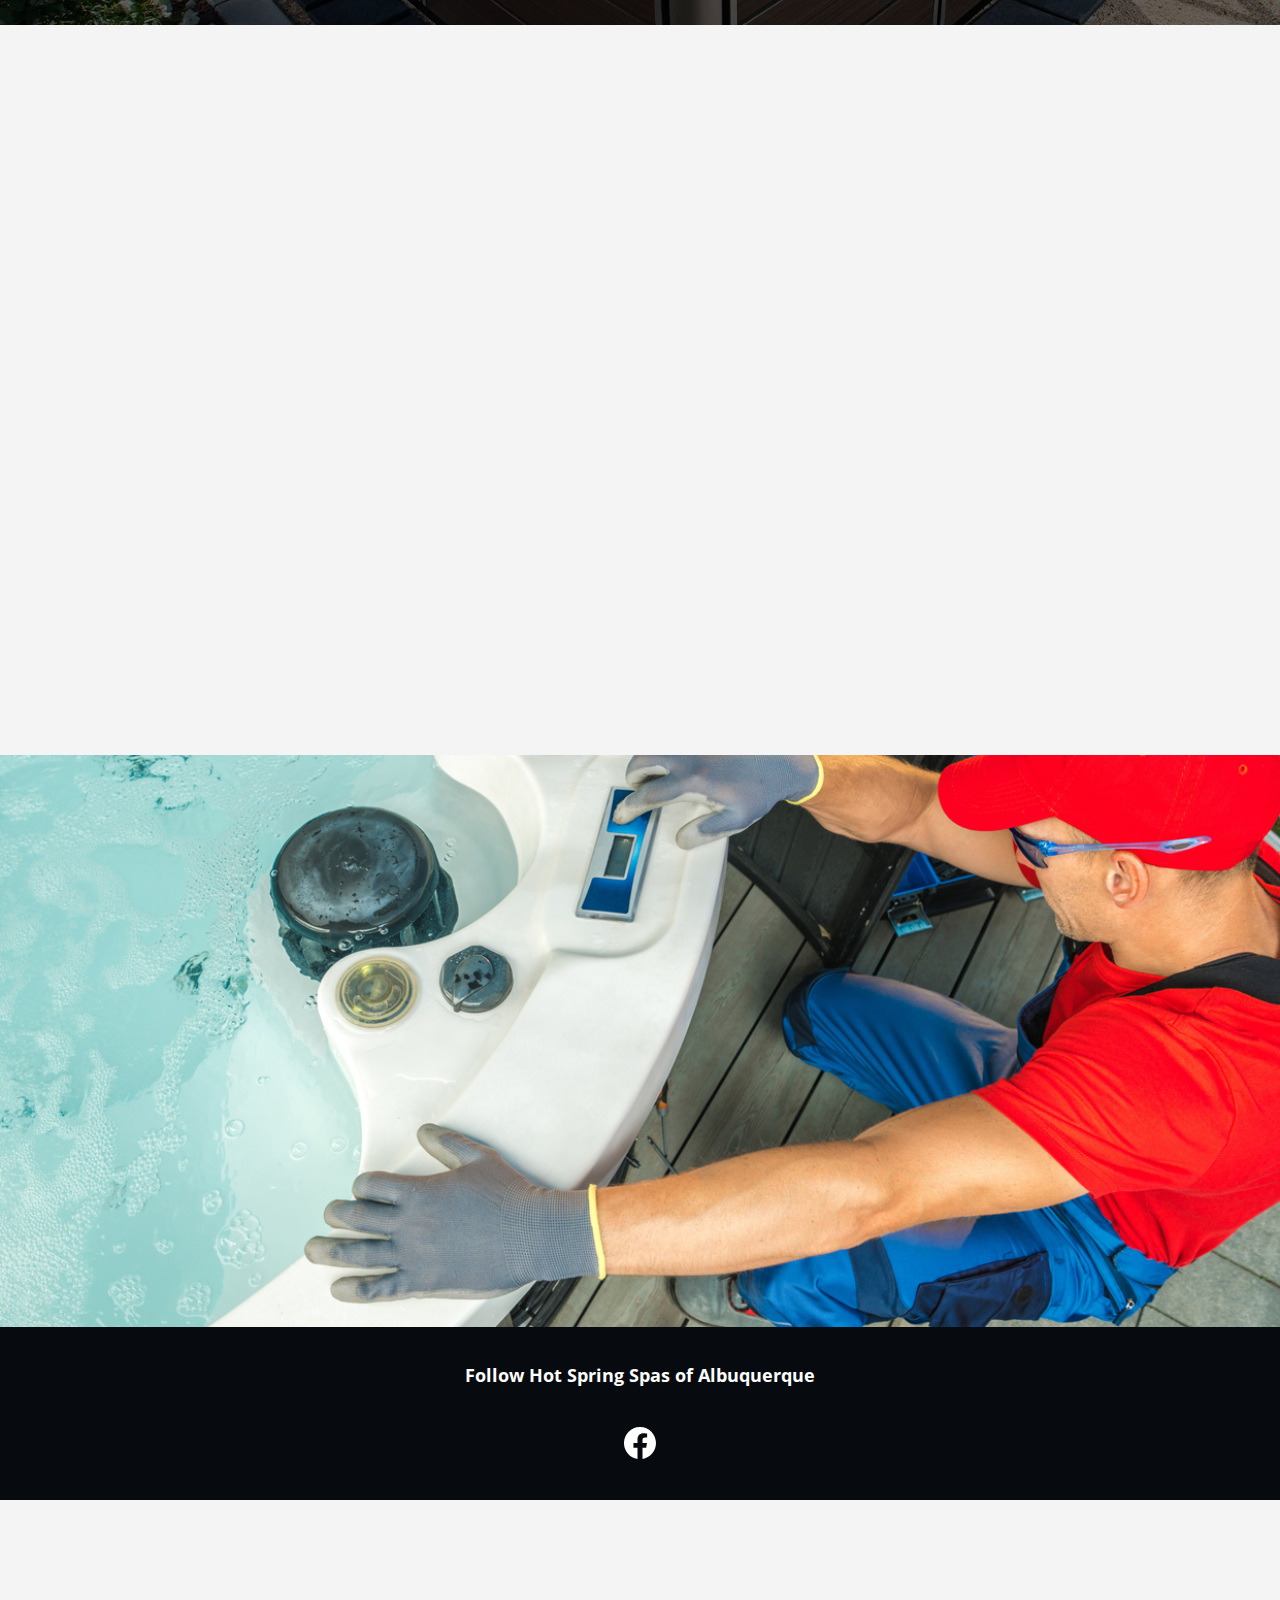
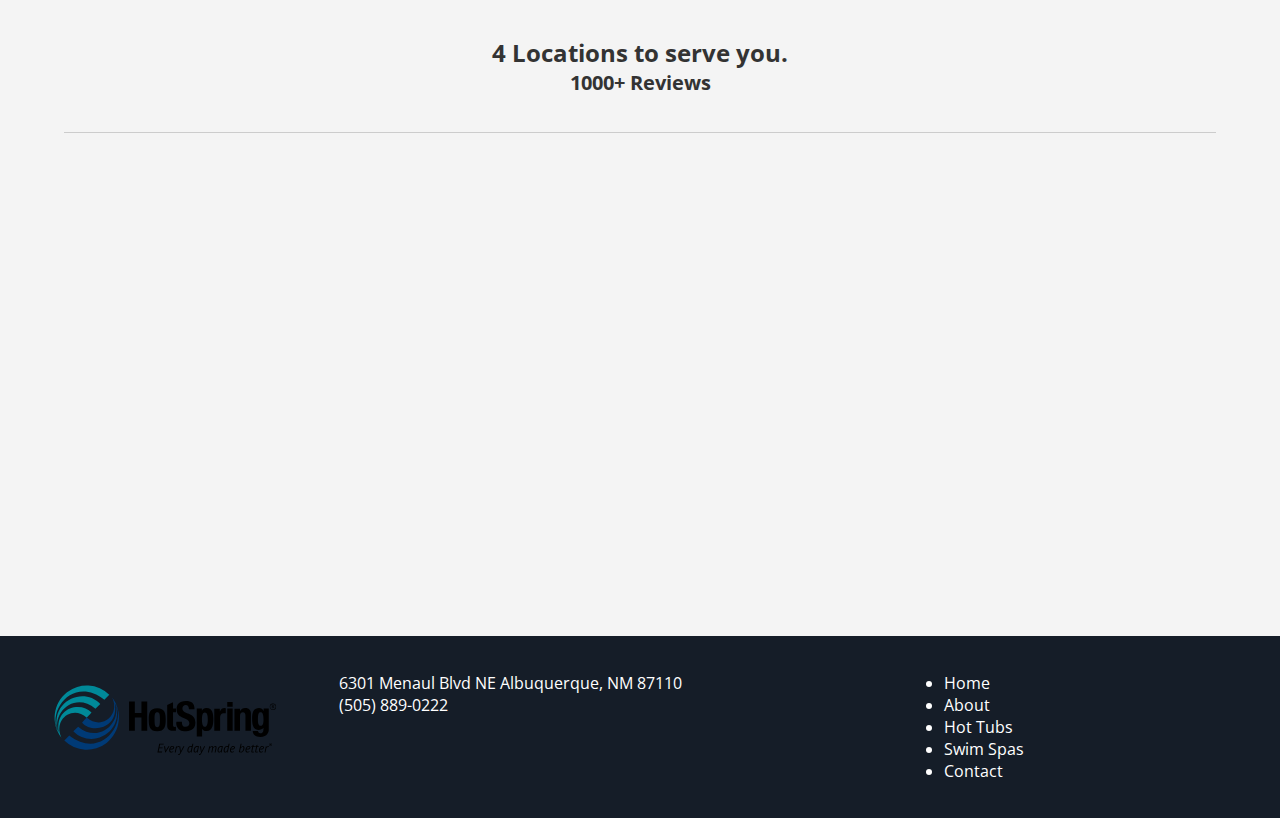
<file: hotspring/index.html>
<!DOCTYPE html>
<html lang="en">
<head>
    <meta charset="UTF-8">
    <meta http-equiv="X-UA-Compatible" content="IE=edge">
    <meta name="viewport" content="width=device-width, initial-scale=1.0">
    <title>Hot Spring Spas Albuquerque</title>

    <link rel="preconnect" href="https://fonts.googleapis.com">
    <link rel="preconnect" href="https://fonts.gstatic.com" crossorigin>
    <link href="https://fonts.googleapis.com/css2?family=Open+Sans:ital,wght@0,300..800;1,300..800&display=swap" rel="stylesheet">

    <link rel="stylesheet" href="https://cdn.jsdelivr.net/npm/bootstrap-icons@1.11.3/font/bootstrap-icons.min.css">

    <link rel="stylesheet" href="./root.css">
    <link rel="stylesheet" href="../common/styles.css">

    <script src="../common/script.js" ></script>
    
    <script type="application/ld+json">
        {
          "@context": "https://schema.org",
          "@type": "Organization",
          "name": "Hot Spring Spas of Albuquerque",
          "address": {
            "@type": "PostalAddress",
            "streetAddress": "6301 Menaul Blvd NE",
            "addressLocality": "Albuquerque",
            "addressRegion": "NM",
            "postalCode": "87110",
            "addressCountry": "US"
          },
          "telephone": "+1-505-889-0222"
        }
        </script>

    <style>
        #section1{
            padding:25px;
            min-height: max(600px,80vh) !important;
        }

        @media (max-width: 576px) {
            #section1 {
                min-height: max(300px,40vh) !important;
            }
        }

        .section1-a{
            background-image: url("../common/img/abq-bg-1.jpg");
        }

        .section1-a:before,
        .section1-b:before,
        .section1-c:before{
            content: "Hot Tubs";
            position: relative;
            height:auto;
            width: 100%;
            background-color: var(--color-accent);
            padding: 10px;
            color: var(--color-accent-inverted);
            border-radius: 20px;
        }

        .section1-d:before,
        .section1-e:before{
            content: "Swim Spas";
            position: relative;
            height:auto;
            width: 100%;
            background-color: var(--color-accent);
            padding: 10px;
            color: var(--color-accent-inverted);
            border-radius: 20px;
        }

        .section1-b{
            background-image: url("../common/img/abq-bg-2.jpg");
        }

        .section1-c{
            background-image: url("../common/img/abq-bg-3.jpg");
        }

        .section1-d{
            background-image: url("../common/img/endless-confirm-rights.jpg");
        }

        .section1-e{
            background-image: url("../common/img/swim-spas-endless-confirm-rights.webp");
        }

        #section2{
            background-image: url("../common/img/install.jpg");
            background-blend-mode: overlay;
            background-color: var(--color-primary);
        }

        #section3{
            background-color: var(--color-grey);
            color: var(--color-black);
        }

        #section4{
            background-image: url("../common/img/section4.jpg");
            background-blend-mode: overlay;
            background-color: #ccc;
            color: var(--color-black);
        }

        #section5{
            background-image: url("../common/img/endless-confirm-rights-2.webp");
            background-blend-mode: overlay;
            background-color: var(--color-dark-gray);
            color: var(--color-white);
        }

        #contact{
            background-image: url("../common/img/contact.jpg");
            background-blend-mode: overlay;
            background-color: var(--color-grey);
            padding:50px;
            margin-top:100px;
            min-height: 500px;
        }

        #contact .section-inlay{
            background-color: var(--color-primary);
            margin: 0 auto;
            max-width: min(90vw,800px);
            padding: 25px;
        }

        #intro {
            padding: 50px;
            box-shadow: 2px 1px 11px var(--color-accent);
            margin: 0px 0px 40px 0px;
        }
    </style>
        
</head>
<body>
    <header class="bg-secondary" style="padding: 10px 5px;">
        <nav class="container flex between">
            <address>
                <a target="_blank" title="Click for Directions" href="https://maps.app.goo.gl/fm5pHDRQAHYc2gAm9" >
                    <i class="bi bi-geo-alt-fill"></i> <span class="ds-none-sm">6301 Menaul Blvd NE</span>
                    <span class="ds-none-sm">Albuquerque, NM 87110</span>
                </a>     
            </address> 
            <span>
                <a href="tel:+5058890222"><i class="bi bi-phone-fill"></i> (505) 889-0222</a>
            </span>  
        </nav>
    </header>
    <header class="bg-primary h-2" style="padding: 5px;">
        <nav class="container flex between align-center">
            <a href="index.html" class="h-2"> 
                <img class="h-1" style="width:160px;" src="../common/img/logo.svg" />
            </a>
            <section class="main-menu h-1  ds-none-md" >
                <a class="menu-item" href="#home">Home</a>
                <a class="menu-item" href="#about">Hot Tubs</a>
                <a class="menu-item" href="#services">Swim Spas</a>
                <a class="menu-item btn accent" href="#contact">Contact</a>
            </section>
        </nav>
    </header>

    <section id="section1" class="section1-a carousel" data-interval="3500" data-carousel="section1-a,section1-b,section1-c,section1-d,section1-e" style="margin-top: 0px; min-height: 60vh;">
        
    </section>

    <div class="bg-accent  txt-center animate-in" id="intro" >
     
        <h1 class="txt-giant">Welcome to Hot Spring Spas of Albuquerque</h1>
        <h2 class="txt-italic">Celebrating 40 Years of Excellence!</h2>

    </div>

    <section class="container md animate-in p-1">
        <div class="txt-center" >
            <h3 class="txt-giant">We are dedicated to providing the highest quality hot tubs, swim spas, and accessories to the Albuquerque community.</h3>
            <h4 style="margin-top: 10px;">Since 1985, our mission is to enhance your lifestyle with top quality hot tubs & swim spas.</h4>
        </div>
    </section>

    <section class="container mt-3 g-3" >
        <p class="txt-giant txt-italic mb-2">Why customers <br /> choose Hot Spring Spas</p>

        <div class="grid">

            <div class="col-md-12 col-lg-4" >
                <figure class="slide-left">
                    <a href="https://g.page/r/CQpWyaLaQA_0EBM/review" class="source-icon" target="_blank" ><img src="../common/img/google_g_icon_download.png" ></a>
    
                    <blockquote>
                        <p>Absolutely love our hot tub.  We shopped around for months before choosing Hot Spring Hot Tubs.  Chris is by far the most knowledgeable and honest salesman.  I would not recommend any of the other hot tub stores in ABQ.</p>
                    </blockquote>
                    <figcaption>
                        — <cite class="author">Michael D.</cite>
                    </figcaption>
                </figure>
                
                <figure  class="slide-left">
                    <a href="https://g.page/r/CQpWyaLaQA_0EBM/review" class="source-icon" target="_blank" ><img src="../common/img/google_g_icon_download.png" ></a>
    
                    <blockquote>
                        <p>We're overjoyed with our Hot Springs tub purchased in 2015 – it's still going strong! Completely satisfied and happy with our choice. When it's time to replace, we're definitely coming back. Also, all our chemicals are from here!<br />

                        Hats off to Chris – amazing knowledge, honesty, and genuine care for the products.<br />
                            
                        The customer service? Beyond amazing! A+ service all the way! 🌟</p>
                    </blockquote>
                    <figcaption>
                        — <cite class="author">Stevey R.</cite>
                    </figcaption>
                </figure>
    
                <a href="https://g.page/r/CUycLO5HQmBkEAg/review" class="btn link" target="_blank" >More Reviews on Google</a>
            </div>

            <div class="col-md-12 col-lg-8" >
                <div class="accordion">
                    <div class="accordion-item">
                        <button class="accordion-header">
                            <strong class="txt-giant">40 Years of Expertise:</strong>
                        </button>
                        <div class="accordion-content">
                            <p>Trusted locally owned and operated business since 1985.</p>
                        </div>
                    </div>
                    <div class="accordion-item">
                        <button class="accordion-header">
                            <strong class="txt-giant">4 Locations to Serve You</strong>
                        </button>
                        <div class="accordion-content">
                            <section class="sectionsisters">
                                <section class="grid">
                                        <div class="cont-md-6 cont-lg-3 slide-left m-2 visible">
                                            <a class="ds-block mb-1 mt-1" href="https://carefreenm.com">
                                                <img class=" mt-1" src="../common/img/carefree.png">
                                            </a>
                                            <a class="ds-block mb-1 mt-1" target="_blank" href="https://maps.app.goo.gl/1dDU2Ae6sYT2C3jB6">
                                                7004 Menaul Blvd <br>Albuquerque, NM 87110
                                            </a>
                                            <a class="ds-block mb-1 mt-1" href="tel: (505) 883 2999">(505) 883 2999</a>
                                            <ul class="hours"><li>Mon-Sat 10AM–5PM</li><li>Sun Noon–4PM</li></ul>
                                            <a class="ds-block btn accent mb-1 mt-1" href="https://carefreenm.com">
                                                Visit Store Website
                                            </a>
                                        </div> 
                                        <div class="cont-md-6 cont-lg-3 slide-left m-2 visible">
                                            <a class="ds-block mb-1 mt-1" href="https://calderaspasnm.com">
                                                <img class="mt-1" src="../common/img/caldera.webp">
                                            </a>
                                            <a class="ds-block mb-1 mt-1" href="https://maps.app.goo.gl/k7zhL5xgN479MttT9" target="_blank">5310 Menaul Blvd. NE <br> Albuquerque, NM 87110</a> 
                                            <a class="ds-block mb-1 mt-1" href="tel:+15058839722">(505) 883 9722</a>
                                            <ul class="hours"><li>Mon-Sat 10AM–5PM</li><li>Sun Noon–4PM)</li></ul>
                                            <a class="ds-block btn accent mb-1 mt-1" href="https://calderaspasnm.com">
                                                Visit Store Website
                                            </a>
                                        </div> 
                                        <div class="cont-md-6 cont-lg-3 slide-left m-2">
                                            <a class="ds-block mb-1 mt-1" href="https://hotspringspasnm.com">
                                                <img class=" mt-1" src="../common/img/hotspring.svg">
                                            </a>
                                            <a class="ds-block mb-1 mt-1" target="_blank" href="https://maps.app.goo.gl/fm5pHDRQAHYc2gAm9">
                                                6301 Menaul Blvd NE <br>
                                                Albuquerque, NM 87110
                                            </a>
                                            <a class="ds-block mb-1 mt-1" href="tel:+5058890222">(505) 889-0222</a>
                                            <ul class="hours">  
                                                <li>Mon-Sat 10AM–5PM</li>  
                                                <li>Sun Noon–4PM</li>  
                                                </ul>
                                            <a class="ds-block btn accent mb-1 mt-1" href="https://hotspringspasnm.com">
                                                Visit Store Website
                                            </a>
                                        </div> 
                                        <div class="cont-md-6 cont-lg-3 slide-left m-2">
                                            <a class="ds-block mb-1 mt-1" href="https://sf.hotspringspasnm.com">
                                                <img class=" mt-1" src="../common/img/hotspring.svg">
                                            </a>
                                            <a class="ds-block mb-1 mt-1" target="_blank" href="https://maps.app.goo.gl/RdGvKW1UE8ZZfbjg8">
                                                3985 Cerrillos Rd <br>
                                                Santa Fe, NM 87507
                                            </a>
                                            <a class="ds-block mb-1 mt-1" href="tel:+15054380099">(505) 438-0099</a>
                                            <ul class="hours">
                                                <li>Tue-Sat 10AM–5PM</li>  
                                                <li>Sun &amp; Mon (Closed)</li>  
                                                </ul>
                                            <a class="ds-block btn accent mb-1 mt-1" href="https://sf.hotspringspasnm.com">
                                                Visit Store Website
                                            </a>
                                        </div> 
                                    </section>
                            </section>
                        </div>
                    </div>
                    <div class="accordion-item">
                        <button class="accordion-header">
                            <strong class="txt-giant">Best Brands - Best Prices</strong>
                        </button>
                        <div class="accordion-content">
                            <p>We Offer a wide selection of high-end Hot Tubs and Swim Spas. We are the oldest, largest and BEST Hot Tub and Swim Spa Retailer in New Mexico!</p>
                        </div>
                    </div>
                    <div class="accordion-item">
                        <button class="accordion-header">
                            <strong class="txt-giant">FREE Statewide Delivery</strong>
                        </button>
                        <div class="accordion-content">
                            <p>We offer free delivery within the state of New Mexico!</p>
                        </div>
                    </div>
                    <div class="accordion-item">
                        <button class="accordion-header">
                            <strong class="txt-giant">Exceptional Customer Support:</strong>
                        </button>
                        <div class="accordion-content">
                            <p>Dedicated to ensuring your satisfaction from purchase through maintenance.</p>
                        </div>
                    </div>
                    <div class="accordion-item">
                        <button class="accordion-header">
                            <strong class="txt-giant">Customizable Options:</strong>
                        </button>
                        <div class="accordion-content">
                            <p>Variety of models, sizes, and features to suit every need and budget.</p>
                        </div>
                    </div>
                    <div class="accordion-item">
                        <button class="accordion-header">
                            <strong class="txt-giant">Financing Available</strong>
                        </button>
                        <div class="accordion-content">
                            <p>We offer excellent value with competitive pricing and flexible financing options.</p>
                        </div>
                    </div>
                    <div class="accordion-item">
                        <button class="accordion-header">
                            <strong class="txt-giant">Energy-Efficient Solutions:</strong>
                        </button>
                        <div class="accordion-content">
                            <p>Eco-friendly models help you save on energy costs while enjoying your spa.</p>
                        </div>
                    </div>
                </div>
            </div>

        </div>
    </section>


    <section id="section2" class="bg-section mt-3 p-3" style="min-height: 60vh;">
        <div class="container" >
            <section class="grid mt-3 mb-3 pb-3" style="border-bottom: 1px solid #ccc;">
                <div class="col-md-4 slide-left" >
                    <img src="../common/img/logo.svg" class="img-w150" >
                    <h2>THE SMARTEST SALT WATER SYSTEM ON THE PLANET</h2>
                    <p>Introducing FreshWater® IQ</p>
                </div>
                <div class="col-md-4 slide-left" >
                    <p> FreshWater IQ is a smart, in-line water care system that automatically tests your spa water and displays clear instructions to simplify water maintenance. Now you can tell at a glance when chemicals are needed, taking the guesswork out of keeping your spa water balanced and ready to enjoy. </p>
                    <p class="txt-large mt-2" ><b>Works with all 3 collections:</b></p>
                </div>
                <div class="col-md-4 slide-left flex center" >
                    <img src="../common/img/hexagon-infograph.svg" style="max-width: 370px;" />
                </div>
            </section>
            <section class="grid txt-center mt-3" >
                <div class="col-md-4 slide-left" >
                    <h4>Shop Highlife® Collection</h4>
                    <small>~ LUXURY ~</small>
                    <p>Our best, to unleash your best.</p>
                    <img class="responsive" src="../common/img/Highlife.webp" />
                </div> 
                <div class="col-md-4 animate-in" >
                    <h4>Shop Limelight® Collection</h4>
                    <small>~ PREMIUM ~</small>
                    <p>Advanced design and features. A cut above. </p>
                    <img class="responsive" src="../common/img/limelight.webp" />
                </div> 
                <div class="col-md-4 slide-right" >
                    <h4>Shop Hot Spot® Collection</h4>
                    <small>~ VALUE ~</small>
                    <p>Quality, performance, and value. </p>
                    <img class="responsive" src="../common/img/Highlife.webp" />
                </div> 
            </section>
        </div>
    </section>

    <section id="section5" class="bg-section p-3" style="min-height: 60vh;">
        <div class="container" >
            <section class="flex center animate-in" >
                <img src="../common/img/endless-pools-logo-white-new.webp" class="img-w150" >
            </section>
            <section class="grid txt-center mt-3" >
                <h5 class="txt-giant">Swim-in-place, exercise and relax.</h5>
                <p>Learn about the products, technology, and unparalleled versatility of an Endless™ Pool for your life and home.</p>
            </section>
        </div>
    </section>

    <section id="rating" class="container md animate-in p-3">
        <div class="txt-center" >
            <h4 class="txt-giant">Hot Spring Spa of Albuquerque is rated<br /><span class="txt-accent" >5.0</span> based on over 137 reviews on Google</h4>
        </div>

        <div class="grid uniform" >
            
            <figure class="slide-left col-md-12 col-lg-4" >
                <a href="https://g.page/r/CQpWyaLaQA_0EBM/review" class="source-icon" target="_blank" ><img src="../common/img/google_g_icon_download.png" ></a>

                <blockquote>
                    <p>We love our hot tub! From the moment we walked into the showroom, Chris patiently explained the products and helped us pick out just the right one. He also was very accommodating of the timeframe we needed. The delivery was flawless. I can’t recommend this company enough for anyone looking for a quality hot tub and a very positive customer service experience.</p>
                </blockquote>
                <figcaption>
                    — <cite class="author">Manuela M.</cite>
                </figcaption>
            </figure>
   
            <figure class="slide-left col-md-12 col-lg-4" >
                <a href="https://g.page/r/CQpWyaLaQA_0EBM/review" class="source-icon" target="_blank" ><img src="../common/img/google_g_icon_download.png" ></a>

                <blockquote>
                    <p>This was our first hot tub purchase and I scoured the internet and then went to several stores in Albuquerque. We purchased from Hot Spring Hot Tubs of Albuquerque and are thankful we did!...Thanks again Chris for all your help!</p>
                </blockquote>
                <figcaption>
                    — <cite class="author">Paul R.</cite>
                </figcaption>
            </figure>

            <figure class="slide-left col-md-12 col-lg-4" >
                <a href="https://g.page/r/CQpWyaLaQA_0EBM/review" class="source-icon" target="_blank" ><img src="../common/img/google_g_icon_download.png" ></a>

                <blockquote>
                    <p>In a word: Fantastic!   I purchased a salt water 220 Prodigy spa from Chris.  Highly knowledgeable and made the purchase easy, Chris set me up with everything I needed to get started and ensured I knew how to operate and maintain the system.</p>
                </blockquote>
                <figcaption>
                    — <cite class="author">Mary B.</cite>
                </figcaption>
            </figure>          
        </div>

        <div class="mt-3 flex g-1 center" >
            <a href="https://g.page/r/CUycLO5HQmBkEAg/review" class="btn primary" target="_blank" >More Reviews</a>
            <a href="https://g.page/r/CUycLO5HQmBkEAg/review" class="btn accent" target="_blank" >Leave us a Review</a>
        </div>

    </section>

    <section id="contact" class="bg-section p-3 txt-center" >
        
        <section class="section-inlay animate-in" >
            <div class="grid" >
                <section class="col-md-6 col-lg-4  txt-left" >
                    <h5 class="txt-giant mb-1" >Contact us to get started</h5>
                    <p><a href="tel: (505) 889-0222" ><svg xmlns="http://www.w3.org/2000/svg" width="16" height="16" fill="currentColor" class="bi bi-phone-fill" viewBox="0 0 16 16">
                        <path d="M3 2a2 2 0 0 1 2-2h6a2 2 0 0 1 2 2v12a2 2 0 0 1-2 2H5a2 2 0 0 1-2-2zm6 11a1 1 0 1 0-2 0 1 1 0 0 0 2 0"/>
                      </svg> Call (505) 889-0222</a></p>
                </section>
                <section class="col-md-6 col-lg-8" >
                    <form action="submit.php" method="post" class="grid g-2">
                        
                        <div class="col-md-12 in-group" >
                            <label for="full-name">Full Name</label>
                            <input type="text" id="full-name" name="full_name" required>
                        </div>
                
                        <div class="col-md-6 in-group" >
                            <label for="phone">Phone</label>
                            <input type="tel" id="phone" name="phone" required>
                        </div>
                
                        <div class="col-md-6 in-group" >
                            <label for="email">Email</label>
                            <input type="email" id="email" name="email" required>
                        </div>
                        <div class="col-md-12 in-group" >
                            <label for="message">Message</label>
                            <textarea id="message" name="message" required></textarea>
                        </div>
                
                        <button type="submit" class="btn accent mt-1">Send Message</button>
                    </form>
                </section>
            </div>
        </section>
    </section>

    <section id="follow" class="bg-secondary p-3 txt-center" >
        <h5 class="txt-large">Follow Hot Spring Spas of Albuquerque</h5>
        <div class="flex g-3 evenly mt-2" >
            <a href="https://www.facebook.com/p/Hot-Spring-Spas-Albuquerque-100069184987139/" >
                <svg xmlns="http://www.w3.org/2000/svg" width="32" height="32" fill="#fff" class="bi bi-facebook" viewBox="0 0 16 16">
                    <path d="M16 8.049c0-4.446-3.582-8.05-8-8.05C3.58 0-.002 3.603-.002 8.05c0 4.017 2.926 7.347 6.75 7.951v-5.625h-2.03V8.05H6.75V6.275c0-2.017 1.195-3.131 3.022-3.131.876 0 1.791.157 1.791.157v1.98h-1.009c-.993 0-1.303.621-1.303 1.258v1.51h2.218l-.354 2.326H9.25V16c3.824-.604 6.75-3.934 6.75-7.951"/>
                  </svg>
            </a>
        </div>
    </section>

    <section class="sectionsisters bg-section mt-3 p-3" style="min-height: 60vh;">
        <div class="container lg" >
            <section class="mt-2 txt-giant mb-1 pb-3 center txt-center" style="border-bottom: 1px solid #ccc;">
                <h4>4 Locations to serve you.</h4>
                <h5>1000+ Reviews</h5>
            </section>
            <section class="grid" >
                <div class="col-md-6 col-lg-3 slide-left m-2" >
                    <a class="ds-block mb-1 mt-1"  href="https://carefreenm.com" >
                        <img class=" mt-1"  src="../common/img/carefree.png" />
                    </a>
                    <a class="ds-block mb-1 mt-1"  target="_blank" href="https://maps.app.goo.gl/1dDU2Ae6sYT2C3jB6">
                        7004 Menaul Blvd <br />Albuquerque, NM 87110
                    </a>
                    <a class="ds-block mb-1 mt-1"  href="tel: (505) 883 2999" >(505) 883 2999</a>
                    <ul class="hours"><li>Mon-Sat 10AM–5PM</li><li>Sun Noon–4PM</li></ul>
                    <a class="ds-block btn accent mb-1 mt-1"  href="https://carefreenm.com" >
                        Visit Store Website
                    </a>
                </div> 
                <div class="col-md-6 col-lg-3 slide-left m-2" >
                    <a  class="ds-block mb-1 mt-1"  href="https://calderaspasnm.com" >
                        <img class="mt-1"  src="../common/img/caldera.webp" />
                    </a>
                    <a class="ds-block mb-1 mt-1"  href="https://maps.app.goo.gl/k7zhL5xgN479MttT9" target="_blank">5310 Menaul Blvd. NE <br /> Albuquerque, NM 87110</a> 
                    <a class="ds-block mb-1 mt-1"  href="tel:+15058839722">(505) 883 9722</a>
                    <ul  class="hours"><li>Mon-Sat 10AM–5PM</li><li>Sun Noon–4PM)</li></ul>
                    <a class="ds-block btn accent mb-1 mt-1"  href="https://calderaspasnm.com" >
                        Visit Store Website
                    </a>
                </div> 
                <div class="col-md-6 col-lg-3 slide-left m-2" >
                    <a  class="ds-block mb-1 mt-1"  href="https://hotspringspasnm.com" >
                        <img class=" mt-1"  src="../common/img/hotspring.svg" />
                    </a>
                    <a class="ds-block mb-1 mt-1"  target="_blank" href="https://maps.app.goo.gl/fm5pHDRQAHYc2gAm9">
                        6301 Menaul Blvd NE <br />
                        Albuquerque, NM 87110
                    </a>
                    <a class="ds-block mb-1 mt-1"  href="tel:+5058890222">(505) 889-0222</a>
                    <ul class="hours">  
                        <li>Mon-Sat 10AM–5PM</li>  
                        <li>Sun Noon–4PM</li>  
                        </ul>
                    <a class="ds-block btn accent mb-1 mt-1"  href="https://hotspringspasnm.com" >
                        Visit Store Website
                    </a>
                </div> 
                <div class="col-md-6 col-lg-3 slide-left m-2" >
                    <a class="ds-block mb-1 mt-1" href="https://sf.hotspringspasnm.com" >
                        <img class=" mt-1"  src="../common/img/hotspring.svg" />
                    </a>
                    <a class="ds-block mb-1 mt-1"  target="_blank" href="https://maps.app.goo.gl/RdGvKW1UE8ZZfbjg8">
                        3985 Cerrillos Rd <br />
                        Santa Fe, NM 87507
                    </a>
                    <a class="ds-block mb-1 mt-1"  href="tel:+15054380099">(505) 438-0099</a>
                    <ul  class="hours">
                        <li>Tue-Sat 10AM–5PM</li>  
                        <li>Sun & Mon (Closed)</li>  
                        </ul>
                    <a class="ds-block btn accent mb-1 mt-1"  href="https://sf.hotspringspasnm.com" >
                        Visit Store Website
                    </a>
                </div> 
            </section>
        </div>
    </section>

    <footer class="bg-primary p-3" >
        <div class="grid">
            <div class="col-md-3" >
                <img src="../common/img/logo.svg" style="width: 250px;" />
            </div>
            <div class="col-md-6" >
                <address>
                    <a target="_blank" title="Click for Directions" href="https://maps.app.goo.gl/fm5pHDRQAHYc2gAm9" >
                        6301 Menaul Blvd NE
                        Albuquerque, NM 87110
                    </a>     
                </address> 
                <span>
                    <a href="tel:+15058890222">(505) 889-0222</a>
                </span>  
            </div>
            <div class="col-md-3" >
                <ul>
                    <li><a href="/" >Home</a></li>
                    <li><a href="/" >About</a></li>
                    <li><a href="/" >Hot Tubs</a></li>
                    <li><a href="/" >Swim Spas</a></li>
                    <li><a href="/" >Contact</a></li>
                </ul>
            </div>
        </div>
        
    </footer>

</body>
</html>
</file>
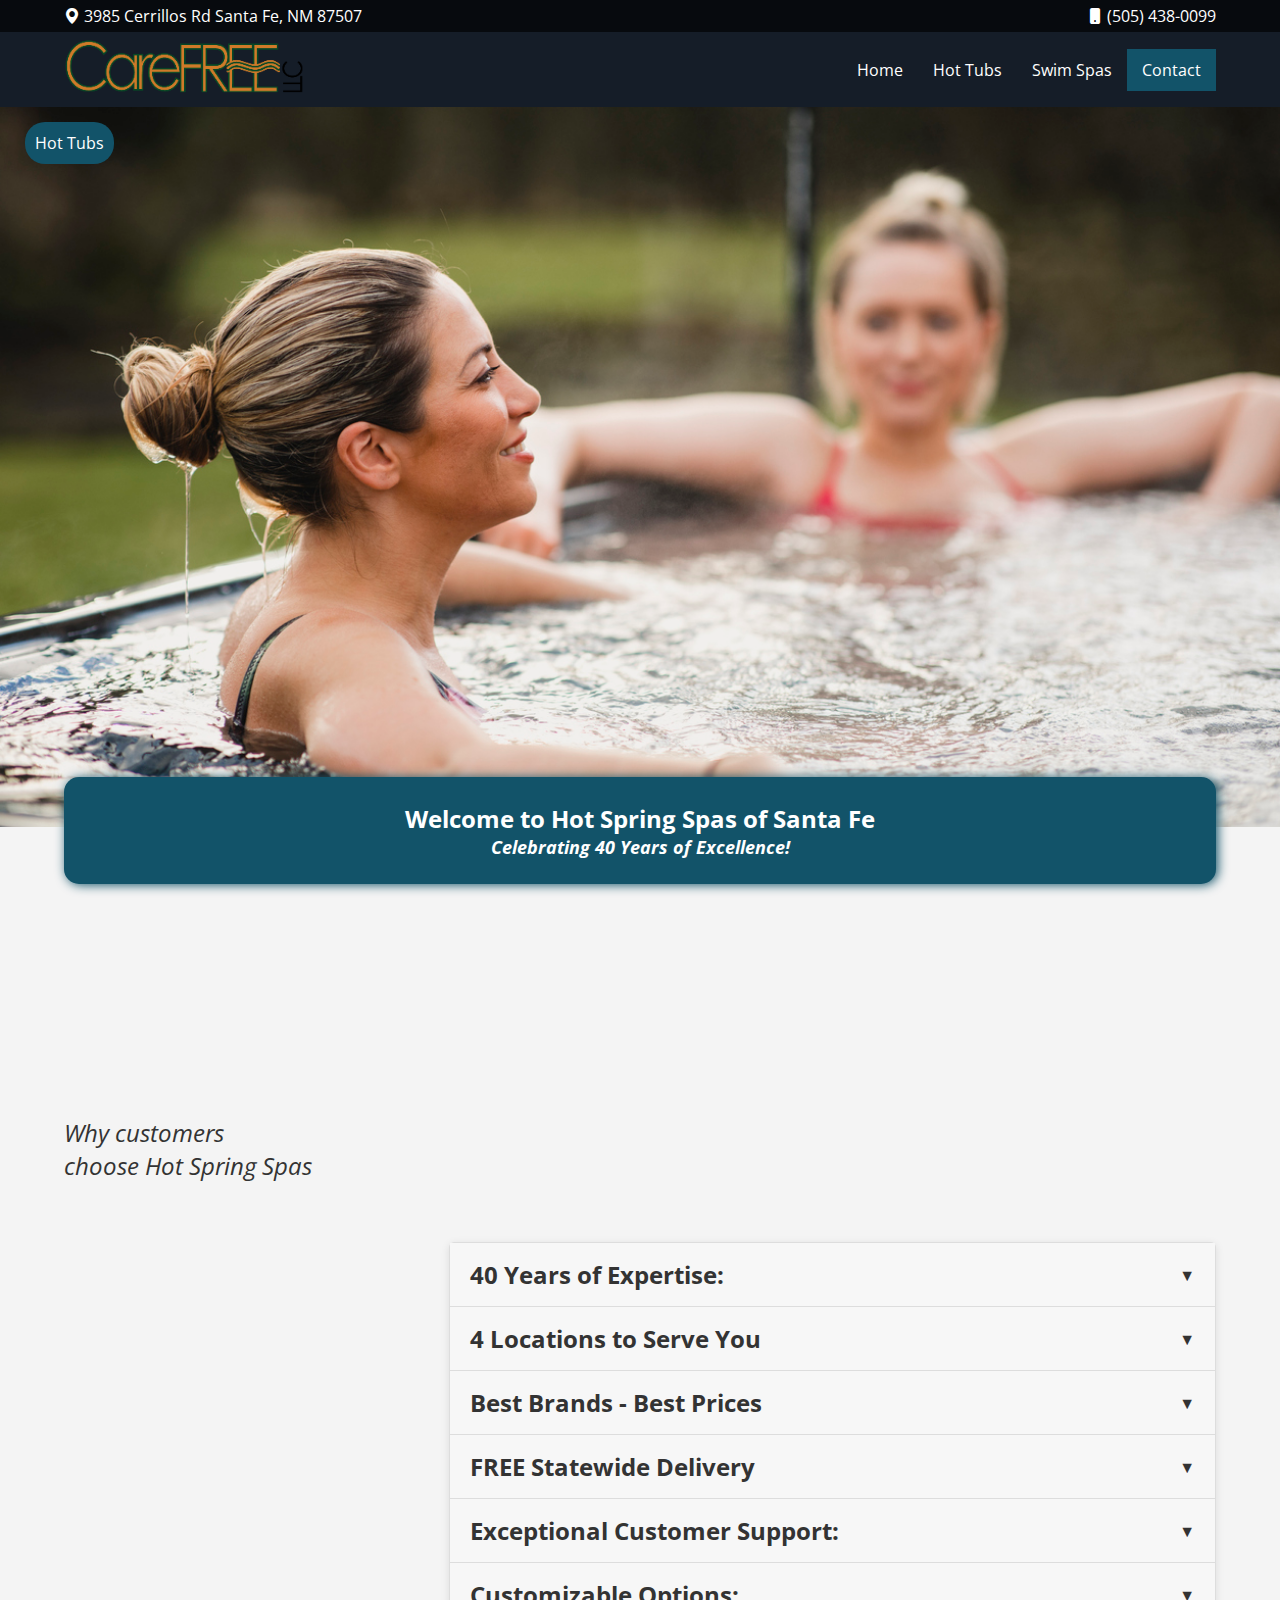
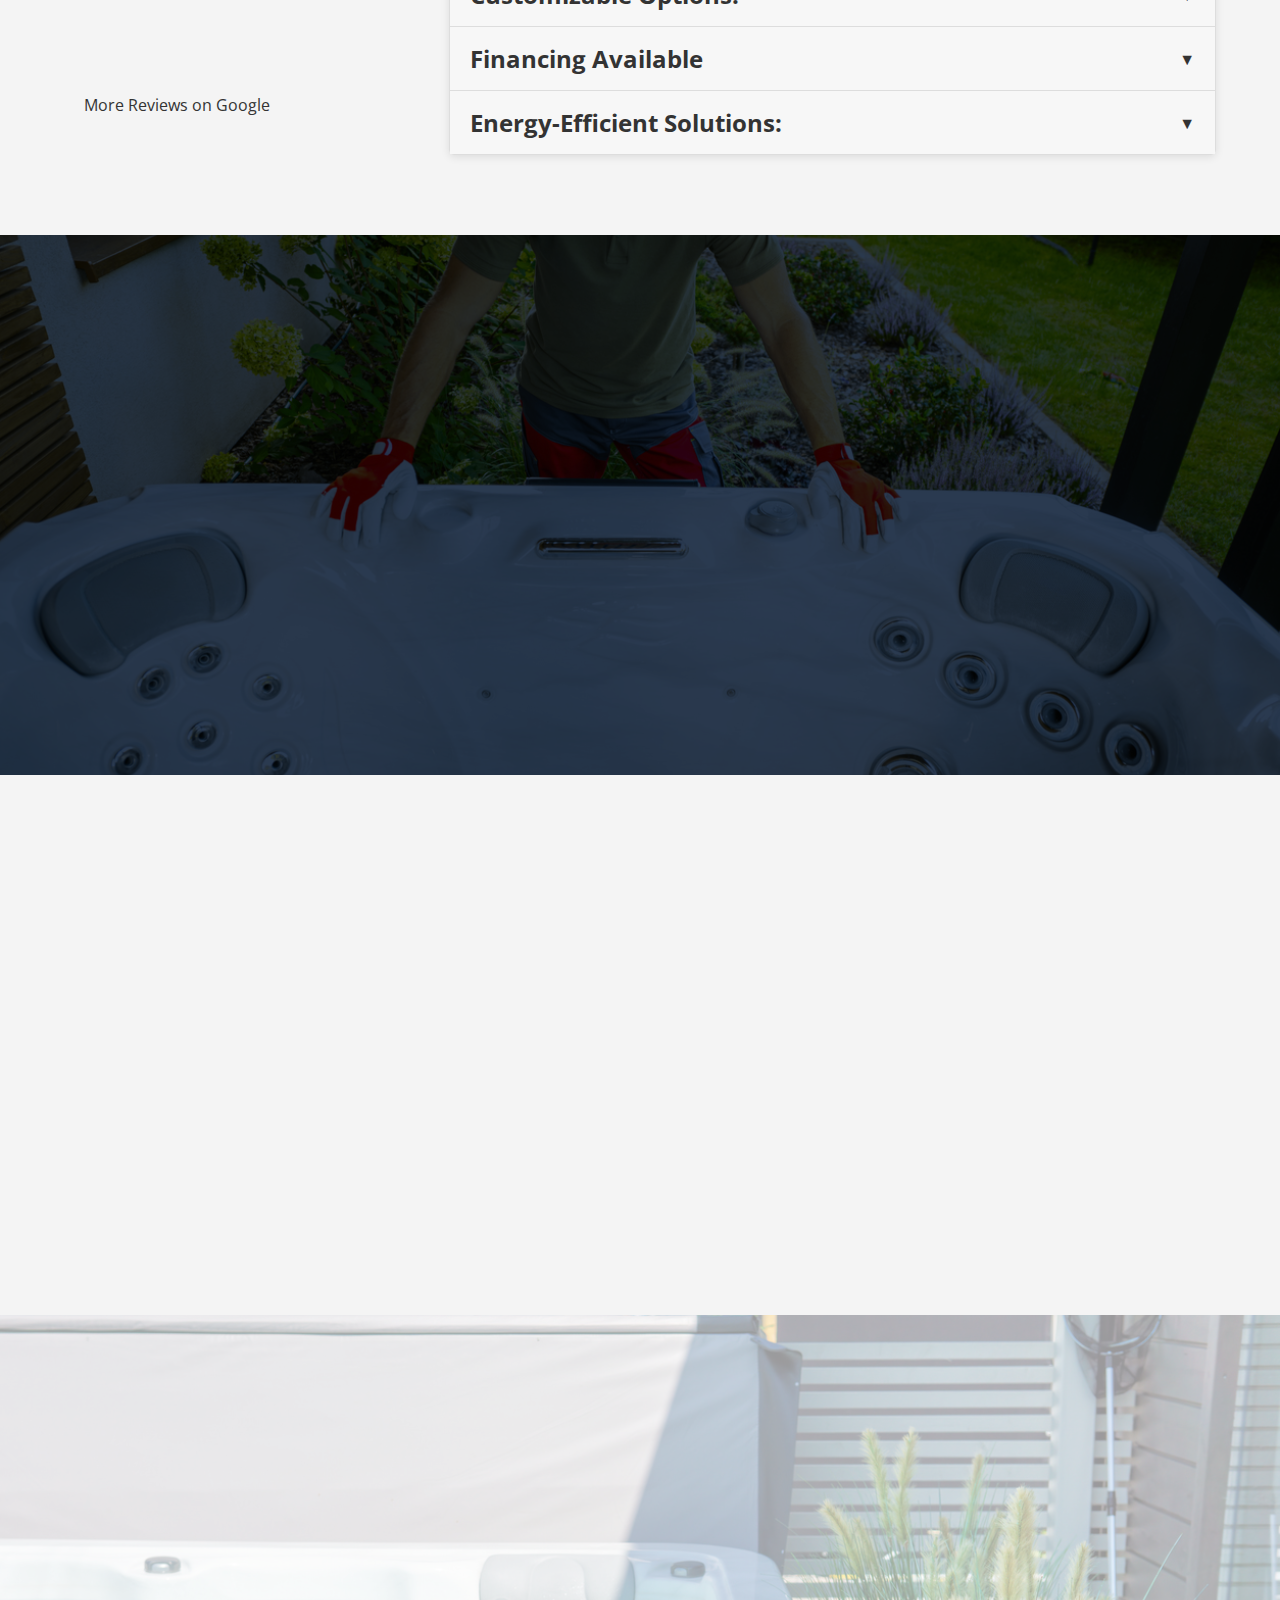
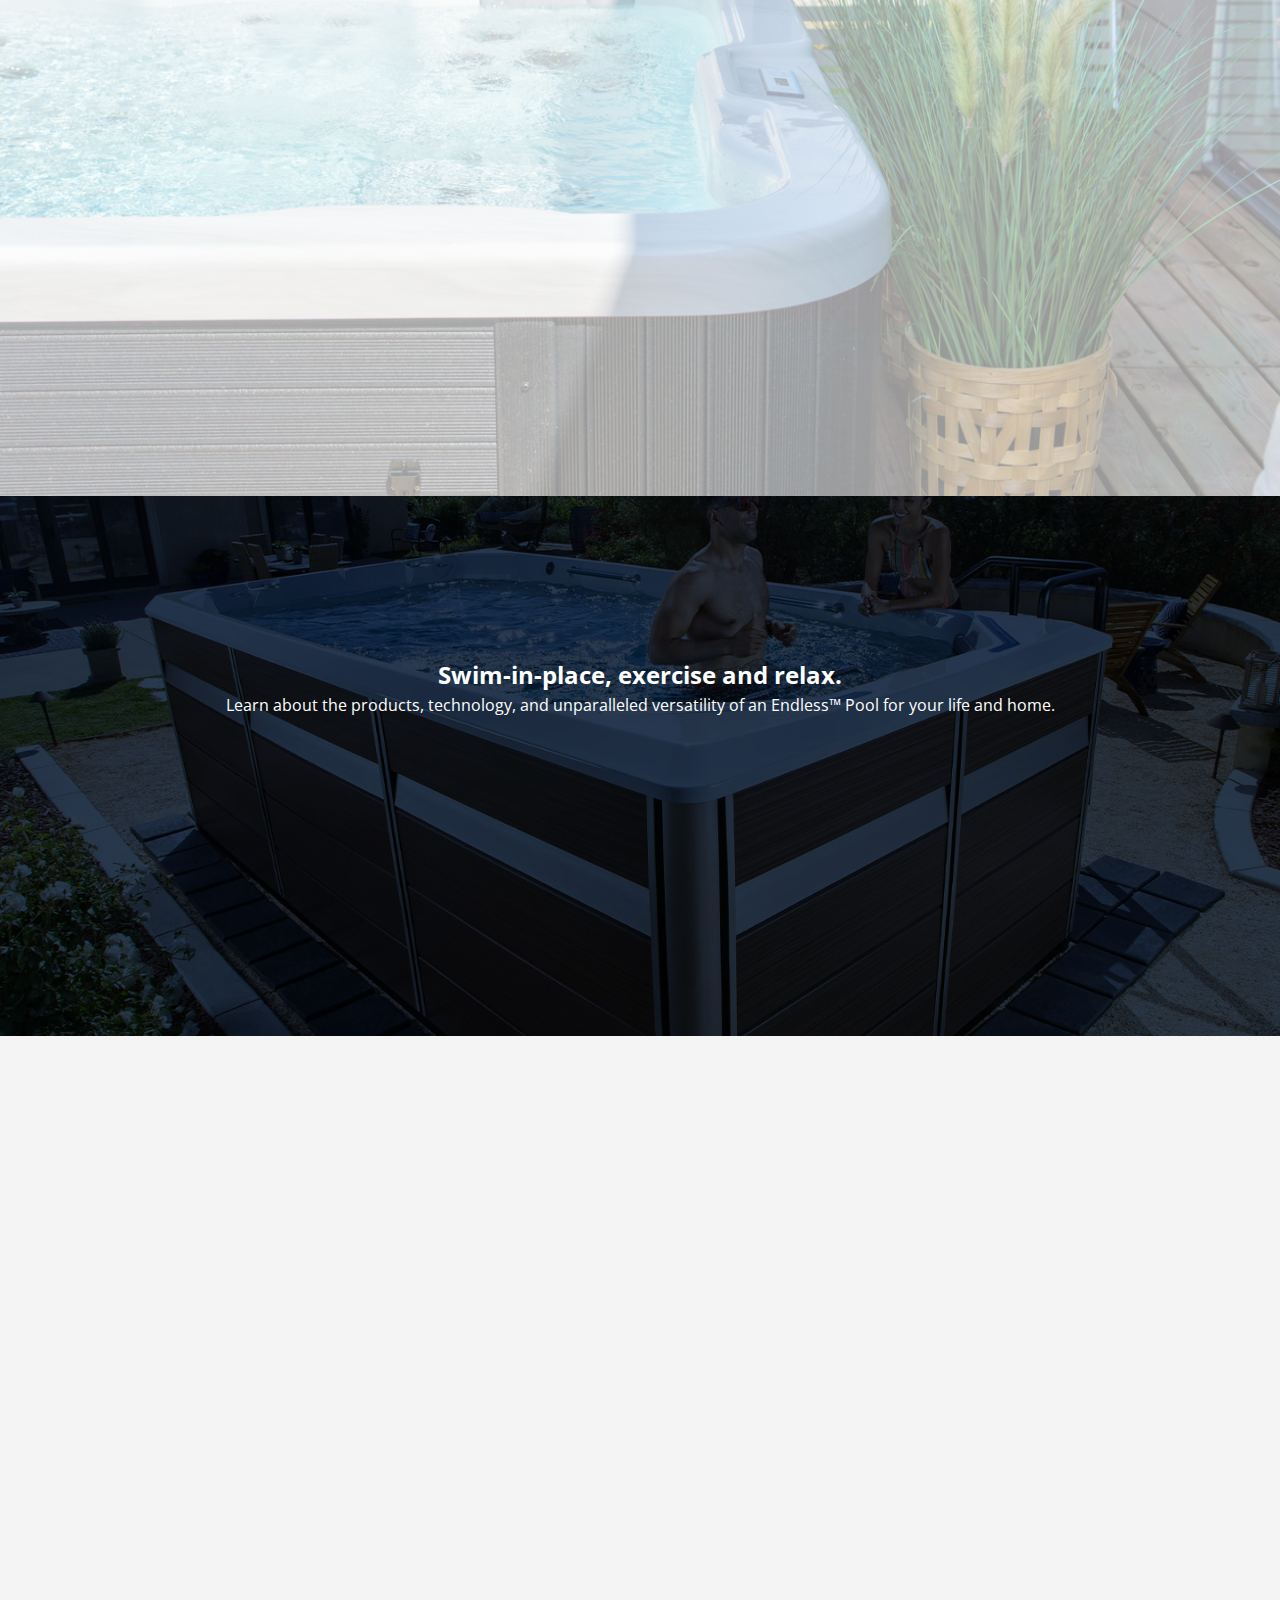
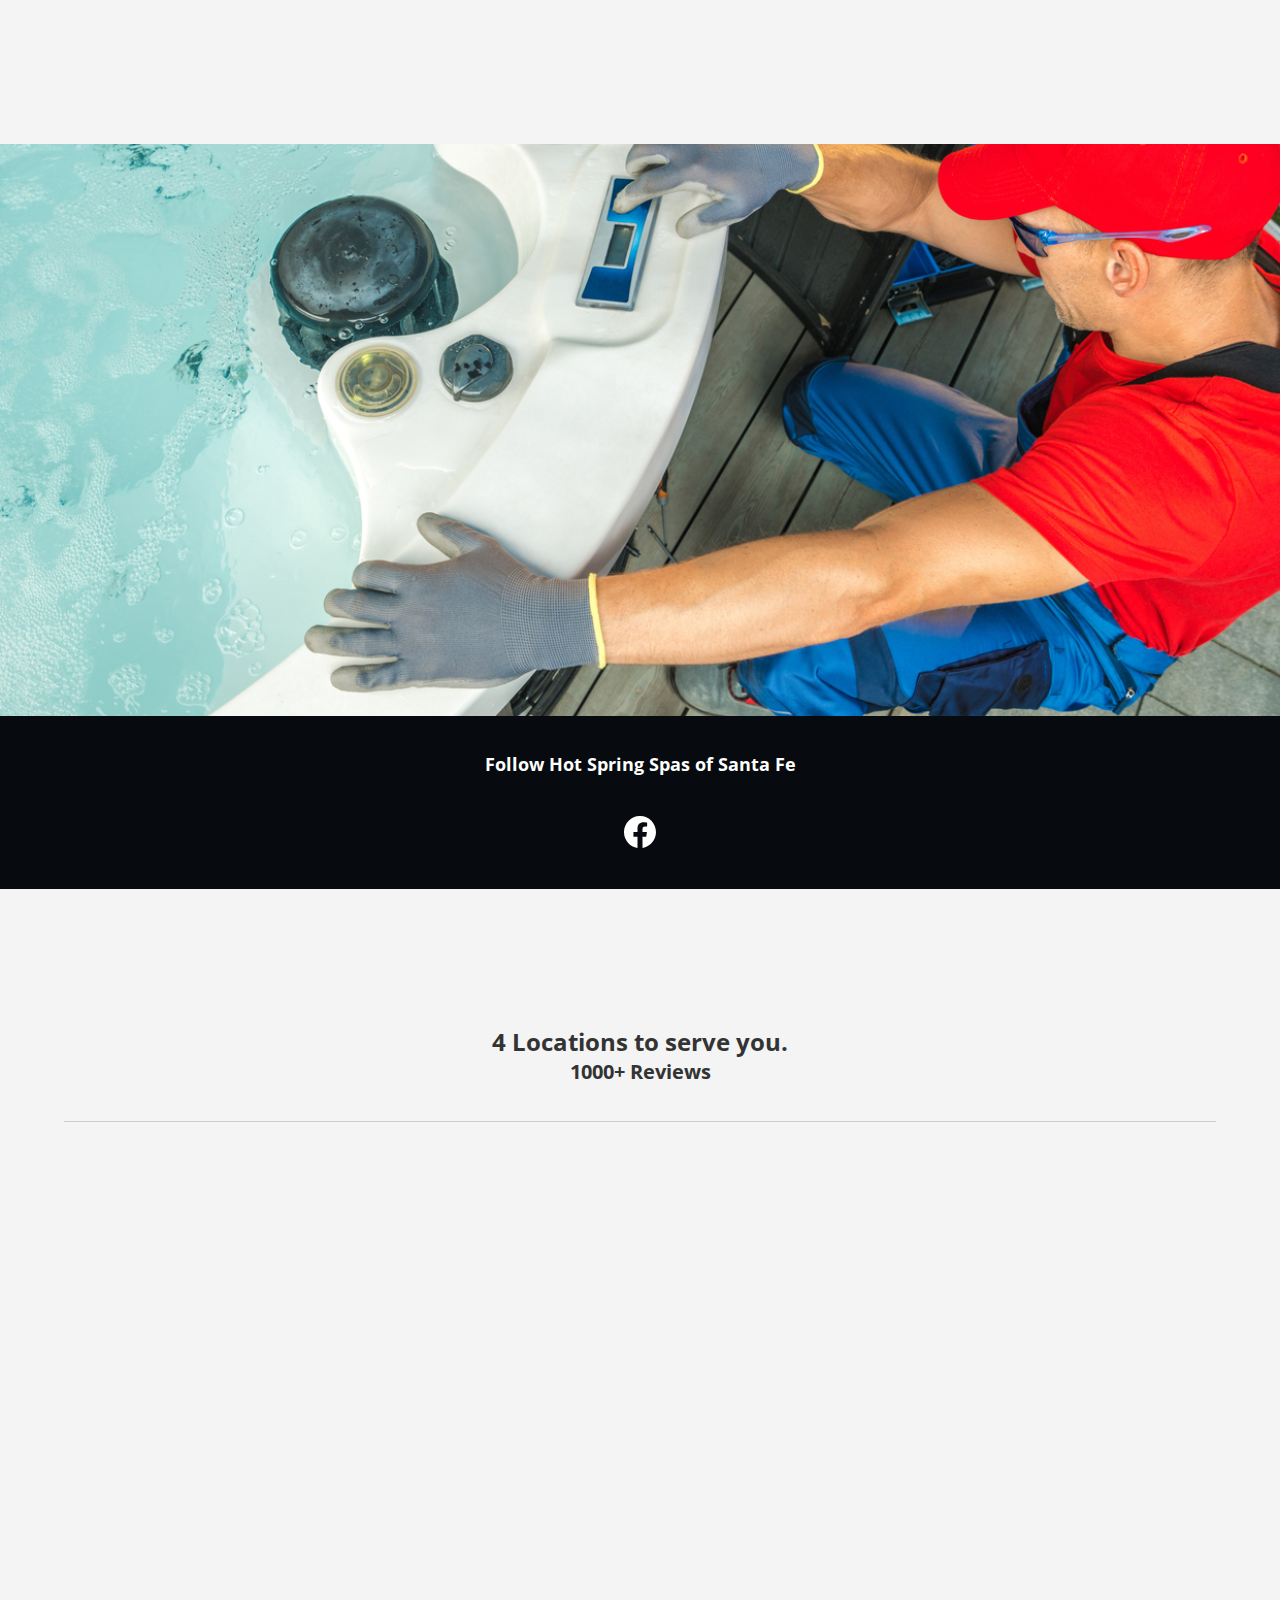
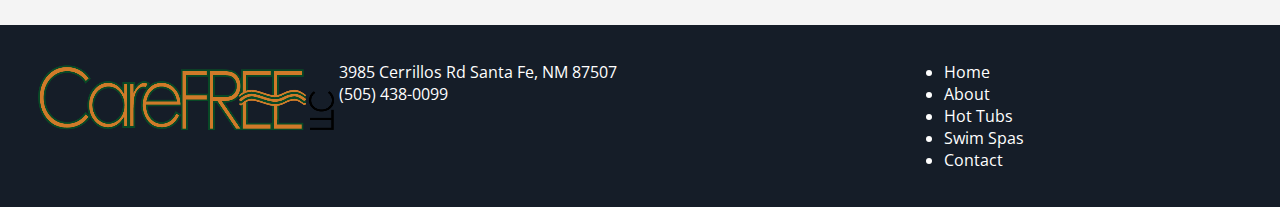
<file: santafe/index.html>
<!DOCTYPE html>
<html lang="en">
<head>
    <meta charset="UTF-8">
    <meta http-equiv="X-UA-Compatible" content="IE=edge">
    <meta name="viewport" content="width=device-width, initial-scale=1.0">
    <title>Hot Spring Spas Santa Fe</title>

    <link rel="preconnect" href="https://fonts.googleapis.com">
    <link rel="preconnect" href="https://fonts.gstatic.com" crossorigin>
    <link href="https://fonts.googleapis.com/css2?family=Open+Sans:ital,wght@0,300..800;1,300..800&display=swap" rel="stylesheet">

    <link rel="stylesheet" href="https://cdn.jsdelivr.net/npm/bootstrap-icons@1.11.3/font/bootstrap-icons.min.css">

    <link rel="stylesheet" href="./root.css">
    <link rel="stylesheet" href="../common/styles.css">

    <script src="../common/script.js" ></script>
    
    <script type="application/ld+json">
        {
          "@context": "https://schema.org",
          "@type": "Organization",
          "name": "Hot Spring Spas of Santa Fe",
          "address": {
            "@type": "PostalAddress",
            "streetAddress": "3985 Cerrillos Rd",
            "addressLocality": "Santa Fe",
            "addressRegion": "NM",
            "postalCode": "87507",
            "addressCountry": "US"
          },
          "telephone": "+1-505-438-0099"
        }
        </script>

    <style>
        #section1{
            padding:25px;
            min-height: max(600px,80vh) !important;
        }

        @media (max-width: 576px) {
            #section1 {
                min-height: max(300px,40vh) !important;
            }
        }

        .section1-a{
            background-image: url("../common/img/bg-1.jpg");
        }

        .section1-a:before,
        .section1-b:before,
        .section1-c:before{
            content: "Hot Tubs";
            position: relative;
            height:auto;
            width: 100%;
            background-color: var(--color-accent);
            padding: 10px;
            color: var(--color-accent-inverted);
            border-radius: 20px;
        }

        .section1-d:before,
        .section1-e:before{
            content: "Swim Spas";
            position: relative;
            height:auto;
            width: 100%;
            background-color: var(--color-accent);
            padding: 10px;
            color: var(--color-accent-inverted);
            border-radius: 20px;
        }

        .section1-b{
            background-image: url("../common/img/hot-spring-bg.jpg");
        }

        .section1-c{
            background-image: url("../common/img/bg-2.jpg");
        }

        .section1-d{
            background-image: url("../common/img/endless-confirm-rights.jpg");
        }

        .section1-e{
            background-image: url("../common/img/swim-spas-endless-confirm-rights.webp");
        }

        #section2{
            background-image: url("../common/img/install.jpg");
            background-blend-mode: overlay;
            background-color: var(--color-primary);
            color: var(--color-white);
        }

        #section3{
            background-color: var(--color-grey);
            color: var(--color-black);
        }

        #section4{
            background-image: url("../common/img/section4.jpg");
            background-blend-mode: overlay;
            background-color: #ccc;
            color: var(--color-black);
        }

        #section5{
            background-image: url("../common/img/endless-confirm-rights-2.webp");
            background-blend-mode: overlay;
            background-color: var(--color-primary);
            color: var(--color-white);
        }

        #contact{
            background-image: url("../common/img/contact.jpg");
            background-blend-mode: overlay;
            background-color: var(--color-grey);
            padding:50px;
            margin-top:100px;
            min-height: 500px;
        }

        #contact .section-inlay{
            background-color: var(--color-primary);
            color: var(--color-white);
            margin: 0 auto;
            max-width: min(90vw,800px);
            padding: 25px;
        }

        #intro {
	border-radius: 15px;
	padding: 25px;
	position: relative;
	top: -50px;
	height: auto;
	box-shadow: 2px 1px 11px var(--color-accent);
}
    </style>
        
</head>
<body>
    <header class="bg-secondary" style="padding: 5px;">
        <nav class="container flex between">
            <address>
                <a target="_blank" title="Click for Directions" href="https://maps.app.goo.gl/RdGvKW1UE8ZZfbjg8" >
                    <i class="bi bi-geo-alt-fill"></i> <span class="ds-none-xs">3985 Cerrillos Rd</span>
                    <span class="ds-none-sm">Santa Fe, NM 87507</span>
                </a>     
            </address> 
            <span>
                <a href="tel:+15054380099"><i class="bi bi-phone-fill"></i> (505) 438-0099</a>
            </span>  
        </nav>
    </header>
    <header class="bg-primary h-2" style="padding: 5px;">
        <nav class="container flex between align-center">
            <a href="index.html" class="h-2"> 
                <img class="h-1" src="../common/img/logo.png" />
            </a>
            <section class="main-menu h-1  ds-none-md" >
                <a class="menu-item" href="#home">Home</a>
                <a class="menu-item" href="#about">Hot Tubs</a>
                <a class="menu-item" href="#services">Swim Spas</a>
                <a class="menu-item btn accent" href="#contact">Contact</a>
            </section>
        </nav>
    </header>

    <section id="section1" class="section1-a carousel" data-interval="3500" data-carousel="section1-a,section1-b,section1-c,section1-d,section1-e" style="margin-top: 0px; min-height: 60vh;">
        
    </section>

    <section class="container">
        
        <div class="bg-accent  txt-center animate-in" id="intro" >
     
            <h1 class="txt-giant">Welcome to Hot Spring Spas of Santa Fe</h1>
            <h2 class="txt-italic">Celebrating 40 Years of Excellence!</h2>

        </div>

    </section>

    <section class="container md animate-in p-1">
        <div class="txt-center" >
            <h3 class="txt-giant">We are dedicated to providing the highest quality hot tubs, swim spas, and accessories to the Santa Fe community.</h3>
            <h4 style="margin-top: 10px;">Since 1985, our mission is to enhance your lifestyle with top quality hot tubs & swim spas.</h4>
        </div>
    </section>

    <section class="container mt-3 g-3" >
        <p class="txt-giant txt-italic mb-2">Why customers <br /> choose Hot Spring Spas</p>

        <div class="grid">

            <div class="col-md-12 col-lg-4" >
                <figure class="slide-left">
                    <a href="https://g.page/r/CQpWyaLaQA_0EBM/review" class="source-icon" target="_blank" ><img src="../common/img/google_g_icon_download.png" ></a>
    
                    <blockquote>
                        <p>Hot springs spa is #1. Had to call Tony on Xmas Eve and NYE for some maintenance questions. He is always so helpful and kind! When you buy your spa here not only do you get a top spa but you also get an A+ relationship! Have never had such amazing ongoing service.</p>
                    </blockquote>
                    <figcaption>
                        — <cite class="author">Michael W.</cite>
                    </figcaption>
                </figure>
                
                <figure  class="slide-left">
                    <a href="https://g.page/r/CQpWyaLaQA_0EBM/review" class="source-icon" target="_blank" ><img src="../common/img/google_g_icon_download.png" ></a>
    
                    <blockquote>
                        <p>My parents bought a tub and had such a great experience that we decided to buy one too! Tony was awesome from initial inquiry to final install and set up! If you are thinking about a hot tub, look no further!</p>
                    </blockquote>
                    <figcaption>
                        — <cite class="author">Rudy P.</cite>
                    </figcaption>
                </figure>
    
                <a href="https://g.page/r/CQpWyaLaQA_0EBM/review" class="btn link" target="_blank" >More Reviews on Google</a>
            </div>

        <div class="col-md-12 col-lg-8" >
            <div class="accordion">
                <div class="accordion-item">
                    <button class="accordion-header">
                        <strong class="txt-giant">40 Years of Expertise:</strong>
                    </button>
                    <div class="accordion-content">
                        <p>Trusted locally owned and operated business since 1985.</p>
                    </div>
                </div>
                <div class="accordion-item">
                    <button class="accordion-header">
                        <strong class="txt-giant">4 Locations to Serve You</strong>
                    </button>
                    <div class="accordion-content">
                        <section class="sectionsisters">
                            <section class="grid">
                                    <div class="cont-md-6 cont-lg-3 slide-left m-2 visible">
                                        <a class="ds-block mb-1 mt-1" href="https://carefreenm.com">
                                            <img class=" mt-1" src="../common/img/carefree.png">
                                        </a>
                                        <a class="ds-block mb-1 mt-1" target="_blank" href="https://maps.app.goo.gl/1dDU2Ae6sYT2C3jB6">
                                            7004 Menaul Blvd <br>Albuquerque, NM 87110
                                        </a>
                                        <a class="ds-block mb-1 mt-1" href="tel: (505) 883 2999">(505) 883 2999</a>
                                        <ul class="hours"><li>Mon-Sat 10AM–5PM</li><li>Sun Noon–4PM</li></ul>
                                        <a class="ds-block btn accent mb-1 mt-1" href="https://carefreenm.com">
                                            Visit Store Website
                                        </a>
                                    </div> 
                                    <div class="cont-md-6 cont-lg-3 slide-left m-2 visible">
                                        <a class="ds-block mb-1 mt-1" href="https://calderaspasnm.com">
                                            <img class="mt-1" src="../common/img/caldera.webp">
                                        </a>
                                        <a class="ds-block mb-1 mt-1" href="https://maps.app.goo.gl/k7zhL5xgN479MttT9" target="_blank">5310 Menaul Blvd. NE <br> Albuquerque, NM 87110</a> 
                                        <a class="ds-block mb-1 mt-1" href="tel:+15058839722">(505) 883 9722</a>
                                        <ul class="hours"><li>Mon-Sat 10AM–5PM</li><li>Sun Noon–4PM)</li></ul>
                                        <a class="ds-block btn accent mb-1 mt-1" href="https://calderaspasnm.com">
                                            Visit Store Website
                                        </a>
                                    </div> 
                                    <div class="cont-md-6 cont-lg-3 slide-left m-2">
                                        <a class="ds-block mb-1 mt-1" href="https://hotspringspasnm.com">
                                            <img class=" mt-1" src="../common/img/hotspring.svg">
                                        </a>
                                        <a class="ds-block mb-1 mt-1" target="_blank" href="https://maps.app.goo.gl/fm5pHDRQAHYc2gAm9">
                                            6301 Menaul Blvd NE <br>
                                            Albuquerque, NM 87110
                                        </a>
                                        <a class="ds-block mb-1 mt-1" href="tel:+5058890222">(505) 889-0222</a>
                                        <ul class="hours">  
                                            <li>Mon-Sat 10AM–5PM</li>  
                                            <li>Sun Noon–4PM</li>  
                                            </ul>
                                        <a class="ds-block btn accent mb-1 mt-1" href="https://hotspringspasnm.com">
                                            Visit Store Website
                                        </a>
                                    </div> 
                                    <div class="cont-md-6 cont-lg-3 slide-left m-2">
                                        <a class="ds-block mb-1 mt-1" href="https://sf.hotspringspasnm.com">
                                            <img class=" mt-1" src="../common/img/hotspring.svg">
                                        </a>
                                        <a class="ds-block mb-1 mt-1" target="_blank" href="https://maps.app.goo.gl/RdGvKW1UE8ZZfbjg8">
                                            3985 Cerrillos Rd <br>
                                            Santa Fe, NM 87507
                                        </a>
                                        <a class="ds-block mb-1 mt-1" href="tel:+15054380099">(505) 438-0099</a>
                                        <ul class="hours">
                                            <li>Tue-Sat 10AM–5PM</li>  
                                            <li>Sun &amp; Mon (Closed)</li>  
                                            </ul>
                                        <a class="ds-block btn accent mb-1 mt-1" href="https://sf.hotspringspasnm.com">
                                            Visit Store Website
                                        </a>
                                    </div> 
                                </section>
                        </section>
                    </div>
                </div>
                <div class="accordion-item">
                    <button class="accordion-header">
                        <strong class="txt-giant">Best Brands - Best Prices</strong>
                    </button>
                    <div class="accordion-content">
                        <p>We Offer a wide selection of high-end Hot Tubs and Swim Spas. We are the oldest, largest and BEST Hot Tub and Swim Spa Retailer in New Mexico!</p>
                    </div>
                </div>
                <div class="accordion-item">
                    <button class="accordion-header">
                        <strong class="txt-giant">FREE Statewide Delivery</strong>
                    </button>
                    <div class="accordion-content">
                        <p>We offer free delivery within the state of New Mexico!</p>
                    </div>
                </div>
                <div class="accordion-item">
                    <button class="accordion-header">
                        <strong class="txt-giant">Exceptional Customer Support:</strong>
                    </button>
                    <div class="accordion-content">
                        <p>Dedicated to ensuring your satisfaction from purchase through maintenance.</p>
                    </div>
                </div>
                <div class="accordion-item">
                    <button class="accordion-header">
                        <strong class="txt-giant">Customizable Options:</strong>
                    </button>
                    <div class="accordion-content">
                        <p>Variety of models, sizes, and features to suit every need and budget.</p>
                    </div>
                </div>
                <div class="accordion-item">
                    <button class="accordion-header">
                        <strong class="txt-giant">Financing Available</strong>
                    </button>
                    <div class="accordion-content">
                        <p>We offer excellent value with competitive pricing and flexible financing options.</p>
                    </div>
                </div>
                <div class="accordion-item">
                    <button class="accordion-header">
                        <strong class="txt-giant">Energy-Efficient Solutions:</strong>
                    </button>
                    <div class="accordion-content">
                        <p>Eco-friendly models help you save on energy costs while enjoying your spa.</p>
                    </div>
                </div>
            </div>
        </div>
    </section>


    <section id="section2" class="bg-section mt-3 p-3" style="min-height: 60vh;">
        <div class="container" >
            <section class="flex center animate-in" >
                <img src="../common/img/logo.png" class="img-w150" >
            </section>
            <section class="grid txt-center mt-3" >
                <div class="col-md-4 slide-left" >
                    <h4>Shop Highlife® Collection</h4>
                    <small>~ LUXURY ~</small>
                    <p>Our best, to unleash your best.</p>
                    <img class="responsive" src="../common/img/Highlife.webp" />
                </div> 
                <div class="col-md-4 animate-in" >
                    <h4>Shop Limelight® Collection</h4>
                    <small>~ PREMIUM ~</small>
                    <p>Advanced design and features. A cut above. </p>
                    <img class="responsive" src="../common/img/limelight.webp" />
                </div> 
                <div class="col-md-4 slide-right" >
                    <h4>Shop Hot Spot® Collection</h4>
                    <small>~ VALUE ~</small>
                    <p>Quality, performance, and value. </p>
                    <img class="responsive" src="../common/img/Highlife.webp" />
                </div> 
            </section>
        </div>
    </section>

    <section id="section3" class="bg-section p-3" style="min-height: 60vh;">
        <div class="container" >
            <section class="flex center animate-in" >
                <img src="../common/img/freeflow.avif" class="img-w150" >
            </section>
            <section class="grid txt-center mt-3" >
                <div class="col-md-6 slide-left" >
                    <h4>Shop Premier Collection</h4>
                    <small>~ PREMIUM ~</small>
                    <p>Hot tubbing with a touch of elegance.</p>
                    <img class="responsive mt-1" src="../common/img/freeflow-premier.webp" />
                </div> 
                <div class="col-md-6 slide-right" >
                    <h4>Shop Sport Collection</h4>
                    <small>~ VALUE ~</small>
                    <p>Durable, energy efficient, portable & affordable!</p>
                    <img class="responsive mt-1" src="../common/img/freeflow-sport.png" />
                </div> 
            </section>
        </div>
    </section>

    <section id="section4" class="bg-section p-3" style="min-height: 60vh;">
        <div class="container" >
            <section class="flex center animate-in" >
                <img src="../common/img/nordic.svg" class="img-w150" >
            </section>
            <section class="grid txt-center mt-3" >

                <div class="col-md-6 slide-left" >
                    <h4>Shop Luxury Series</h4>
                    <p>Offering the finest luxury features while keeping focus on simplicity and value.</p>
                    <img class="responsive mt-1" src="../common/img/Jubilee-LS_Eclipse_TOP_WEBSITE.png" />
                </div> 
                <div class="col-md-6 slide-right" >
                    <h4>Shop Sport Edition</h4>
                    <p>Comfortable and stylish with outstanding performance.</p>
                    <img class="responsive mt-1" src="../common/img/Encore-SE_Drift_TOP_WEBSITE.png" />
                </div> 
            </section>
            <section class="grid txt-center mt-3" >
                <div class="col-md-4 slide-left" >
                    <h4>Shop Modern Series</h4>
                    <p>Quality, timeless design, built for versatility and reliability at an affordable price.</p>
                    <img class="responsive mt-1" src="../common/img/Escape-MS_Shadow_TOP_WEBSITE.png" />
                </div> 
                <div class="col-md-4 animate-in" >
                    <h4>Shop Classic Series</h4>
                    <p>Classic round hot tubs incorporating traditional design with modern features.</p>
                    <img class="responsive mt-1" src="../common/img/Crown-II_Drift_TOP_WEBSITE.png" />
                </div> 
                <div class="col-md-4 slide-right" >
                    <h4>Shop All-In-One Series</h4>
                    <p>Plug-N-Play series with features and functions found in top of the line hot tubs.</p>
                    <img class="responsive mt-1" src="../common/img/Retreat-110_Coastal_TOP_THUMBNAIL_3.png" />
                </div> 
            </section>
        </div>
    </section>

    <section id="section5" class="bg-section p-3" style="min-height: 60vh;">
        <div class="container" >
            <section class="flex center animate-in" >
                <img src="../common/img/endless-pools-logo-white-new.webp" class="img-w150" >
            </section>
            <section class="grid txt-center mt-3" >
                <h5 class="txt-giant">Swim-in-place, exercise and relax.</h5>
                <p>Learn about the products, technology, and unparalleled versatility of an Endless™ Pool for your life and home.</p>
            </section>
        </div>
    </section>

    <section id="rating" class="container md animate-in p-3">
        <div class="txt-center" >
            <h4 class="txt-giant">Hot Spring Spa of Santa Fe is rated<br /><span class="txt-accent" >5.0</span> based on over 159 reviews on Google</h4>
        </div>

        <div class="grid uniform" >
            
            <figure class="slide-left col-md-12 col-lg-4" >
                <a href="https://g.page/r/CQpWyaLaQA_0EBM/review" class="source-icon" target="_blank" ><img src="../common/img/google_g_icon_download.png" ></a>

                <blockquote>
                    <p>Very pleasant customer service experience from the moment we walked in the door to the install and usage of our new hot tub. Would highly recommend Tony and his company for your next to tub.</p>
                </blockquote>
                <figcaption>
                    — <cite class="author">Patrick M.</cite>
                </figcaption>
            </figure>
   
            <figure class="slide-left col-md-12 col-lg-4" >
                <a href="https://g.page/r/CQpWyaLaQA_0EBM/review" class="source-icon" target="_blank" ><img src="../common/img/google_g_icon_download.png" ></a>

                <blockquote>
                    <p>Best place to get a spa!! Tony Romilly is the most genuine and helpful spa rep I've worked with. He's knowledgeable and patient to explain all the spa options. Even let's you get in with a suit! He answers the phone whenever I forget his maintenance tips and is super helpful. So grateful to have found HOT SPRING SPAS of SANTA FE!!!</p>
                </blockquote>
                <figcaption>
                    — <cite class="author">Julie S.</cite>
                </figcaption>
            </figure>

            <figure class="slide-left col-md-12 col-lg-4" >
                <a href="https://g.page/r/CQpWyaLaQA_0EBM/review" class="source-icon" target="_blank" ><img src="../common/img/google_g_icon_download.png" ></a>

                <blockquote>
                    <p>We purchased a great hot tub from here. Tony has been absolutely amazing trough the whole process. He helped me to understans installation of the hot tub, water treatment schedules and so much more.</p>
                </blockquote>
                <figcaption>
                    — <cite class="author">Loe Z.</cite>
                </figcaption>
            </figure>          
        </div>

        <div class="mt-3 flex g-1 center" >
            <a href="https://g.page/r/CQpWyaLaQA_0EBM/review" class="btn primary" target="_blank" >More Reviews</a>
            <a href="https://g.page/r/CQpWyaLaQA_0EBM/review" class="btn accent" target="_blank" >Leave us a Review</a>
        </div>

    </section>

    <section id="contact" class="bg-section p-3 txt-center" >
        
        <section class="section-inlay animate-in" >
            <div class="grid" >
                <section class="col-md-6 col-lg-4  txt-left" >
                    <h5 class="txt-giant mb-1" >Contact us to get started</h5>
                    <p><a href="tel: (505) 438-0099" ><svg xmlns="http://www.w3.org/2000/svg" width="16" height="16" fill="currentColor" class="bi bi-phone-fill" viewBox="0 0 16 16">
                        <path d="M3 2a2 2 0 0 1 2-2h6a2 2 0 0 1 2 2v12a2 2 0 0 1-2 2H5a2 2 0 0 1-2-2zm6 11a1 1 0 1 0-2 0 1 1 0 0 0 2 0"/>
                      </svg> Call (505) 438-0099</a></p>
                </section>
                <section class="col-md-6 col-lg-8" >
                    <form action="submit.php" method="post" class="grid g-2">
                        
                        <div class="col-md-12 in-group" >
                            <label for="full-name">Full Name</label>
                            <input type="text" id="full-name" name="full_name" required>
                        </div>
                
                        <div class="col-md-6 in-group" >
                            <label for="phone">Phone</label>
                            <input type="tel" id="phone" name="phone" required>
                        </div>
                
                        <div class="col-md-6 in-group" >
                            <label for="email">Email</label>
                            <input type="email" id="email" name="email" required>
                        </div>
                        <div class="col-md-12 in-group" >
                            <label for="message">Message</label>
                            <textarea id="message" name="message" required></textarea>
                        </div>
                
                        <button type="submit" class="btn accent mt-1">Send Message</button>
                    </form>
                </section>
            </div>
        </section>
    </section>

    <section id="follow" class="bg-secondary p-3 txt-center" >
        <h5 class="txt-large">Follow Hot Spring Spas of Santa Fe</h5>
        <div class="flex g-3 evenly mt-2" >
            <a href="https://www.facebook.com/p/HotSpring-Spas-of-Santa-Fe-100063904279496/" >
                <svg xmlns="http://www.w3.org/2000/svg" width="32" height="32" fill="#fff" class="bi bi-facebook" viewBox="0 0 16 16">
                    <path d="M16 8.049c0-4.446-3.582-8.05-8-8.05C3.58 0-.002 3.603-.002 8.05c0 4.017 2.926 7.347 6.75 7.951v-5.625h-2.03V8.05H6.75V6.275c0-2.017 1.195-3.131 3.022-3.131.876 0 1.791.157 1.791.157v1.98h-1.009c-.993 0-1.303.621-1.303 1.258v1.51h2.218l-.354 2.326H9.25V16c3.824-.604 6.75-3.934 6.75-7.951"/>
                  </svg>
            </a>
        </div>
    </section>

    <section class="sectionsisters bg-section mt-3 p-3" style="min-height: 60vh;">
        <div class="container lg" >
            <section class="mt-2 txt-giant mb-1 pb-3 center txt-center" style="border-bottom: 1px solid #ccc;">
                <h4>4 Locations to serve you.</h4>
                <h5>1000+ Reviews</h5>
            </section>
            <section class="grid" >
                <div class="col-md-6 col-lg-3 slide-left m-2" >
                    <a class="ds-block mb-1 mt-1"  href="https://carefreenm.com" >
                        <img class=" mt-1"  src="../common/img/carefree.png" />
                    </a>
                    <a class="ds-block mb-1 mt-1"  target="_blank" href="https://maps.app.goo.gl/1dDU2Ae6sYT2C3jB6">
                        7004 Menaul Blvd <br />Albuquerque, NM 87110
                    </a>
                    <a class="ds-block mb-1 mt-1"  href="tel: (505) 883 2999" >(505) 883 2999</a>
                    <ul class="hours"><li>Mon-Sat 10AM–5PM</li><li>Sun Noon–4PM</li></ul>
                    <a class="ds-block btn accent mb-1 mt-1"  href="https://carefreenm.com" >
                        Visit Store Website
                    </a>
                </div> 
                <div class="col-md-6 col-lg-3 slide-left m-2" >
                    <a  class="ds-block mb-1 mt-1"  href="https://calderaspasnm.com" >
                        <img class="mt-1"  src="../common/img/caldera.webp" />
                    </a>
                    <a class="ds-block mb-1 mt-1"  href="https://maps.app.goo.gl/k7zhL5xgN479MttT9" target="_blank">5310 Menaul Blvd. NE <br /> Albuquerque, NM 87110</a> 
                    <a class="ds-block mb-1 mt-1"  href="tel:+15058839722">(505) 883 9722</a>
                    <ul  class="hours"><li>Mon-Sat 10AM–5PM</li><li>Sun Noon–4PM)</li></ul>
                    <a class="ds-block btn accent mb-1 mt-1"  href="https://calderaspasnm.com" >
                        Visit Store Website
                    </a>
                </div> 
                <div class="col-md-6 col-lg-3 slide-left m-2" >
                    <a  class="ds-block mb-1 mt-1"  href="https://hotspringspasnm.com" >
                        <img class=" mt-1"  src="../common/img/hotspring.svg" />
                    </a>
                    <a class="ds-block mb-1 mt-1"  target="_blank" href="https://maps.app.goo.gl/fm5pHDRQAHYc2gAm9">
                        6301 Menaul Blvd NE <br />
                        Albuquerque, NM 87110
                    </a>
                    <a class="ds-block mb-1 mt-1"  href="tel:+5058890222">(505) 889-0222</a>
                    <ul class="hours">  
                        <li>Mon-Sat 10AM–5PM</li>  
                        <li>Sun Noon–4PM</li>  
                        </ul>
                    <a class="ds-block btn accent mb-1 mt-1"  href="https://hotspringspasnm.com" >
                        Visit Store Website
                    </a>
                </div> 
                <div class="col-md-6 col-lg-3 slide-left m-2" >
                    <a class="ds-block mb-1 mt-1" href="https://sf.hotspringspasnm.com" >
                        <img class=" mt-1"  src="../common/img/hotspring.svg" />
                    </a>
                    <a class="ds-block mb-1 mt-1"  target="_blank" href="https://maps.app.goo.gl/RdGvKW1UE8ZZfbjg8">
                        3985 Cerrillos Rd <br />
                        Santa Fe, NM 87507
                    </a>
                    <a class="ds-block mb-1 mt-1"  href="tel:+15054380099">(505) 438-0099</a>
                    <ul  class="hours">
                        <li>Tue-Sat 10AM–5PM</li>  
                        <li>Sun & Mon (Closed)</li>  
                        </ul>
                    <a class="ds-block btn accent mb-1 mt-1"  href="https://sf.hotspringspasnm.com" >
                        Visit Store Website
                    </a>
                </div> 
            </section>
        </div>
    </section>

    <footer class="bg-primary txt-white p-3" >
        <div class="grid">
            <div class="col-md-3" >
                <img src="../common/img/logo.png" />
            </div>
            <div class="col-md-6" >
                <address>
                    <a target="_blank" class="txt-white" title="Click for Directions" href="https://maps.app.goo.gl/RdGvKW1UE8ZZfbjg8" >
                        3985 Cerrillos Rd
                        Santa Fe, NM 87507
                    </a>     
                </address> 
                <span>
                    <a class="txt-white" href="tel:+15054380099">(505) 438-0099</a>
                </span>  
            </div>
            <div class="col-md-3" >
                <ul>
                    <li><a href="/" >Home</a></li>
                    <li><a href="/" >About</a></li>
                    <li><a href="/" >Hot Tubs</a></li>
                    <li><a href="/" >Swim Spas</a></li>
                    <li><a href="/" >Contact</a></li>
                </ul>
            </div>
        </div>
        
    </footer>

</body>
</html>
</file>
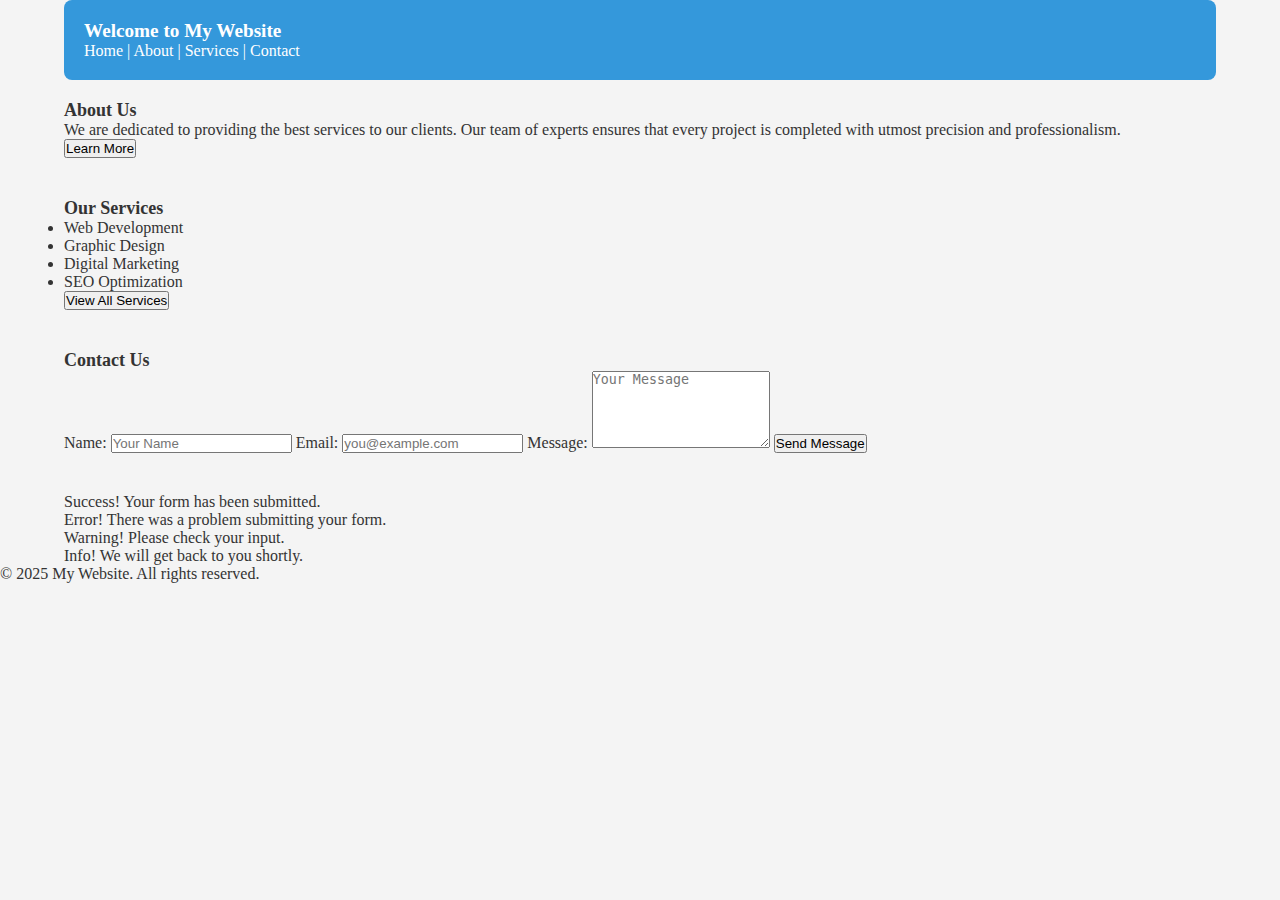
<file: test/index.html>
<!DOCTYPE html>
<html lang="en">
<head>
    <meta charset="UTF-8">
    <meta http-equiv="X-UA-Compatible" content="IE=edge">
    <meta name="viewport" content="width=device-width, initial-scale=1.0">
    <title>My Consistent Styled Website</title>
    <!-- Link to the variables.css first -->
    <link rel="stylesheet" href="../common/root.css">
    <!-- Then your main styles -->
    <link rel="stylesheet" href="../common/styles.css">
</head>
<body>
    <!-- Header Section -->
    <header class="container" style="background-color: var(--color-primary); color: var(--color-text-inverted); padding: 20px; border-radius: 8px;">
        <h1>Welcome to My Website</h1>
        <nav>
            <a href="#home">Home</a> |
            <a href="#about">About</a> |
            <a href="#services">Services</a> |
            <a href="#contact">Contact</a>
        </nav>
    </header>

    <!-- Main Content -->
    <main class="container" style="margin-top: 20px;">
        <!-- About Section -->
        <section id="about">
            <h2>About Us</h2>
            <p>
                We are dedicated to providing the best services to our clients. Our team of experts ensures that every project is completed with utmost precision and professionalism.
            </p>
            <button>Learn More</button>
        </section>

        <!-- Services Section -->
        <section id="services" style="margin-top: 40px;">
            <h2>Our Services</h2>
            <ul>
                <li>Web Development</li>
                <li>Graphic Design</li>
                <li>Digital Marketing</li>
                <li>SEO Optimization</li>
            </ul>
            <button>View All Services</button>
        </section>

        <!-- Contact Form -->
        <section id="contact" style="margin-top: 40px;">
            <h2>Contact Us</h2>
            <form>
                <label for="name">Name:</label>
                <input type="text" id="name" name="name" placeholder="Your Name" required>

                <label for="email">Email:</label>
                <input type="email" id="email" name="email" placeholder="you@example.com" required>

                <label for="message">Message:</label>
                <textarea id="message" name="message" rows="5" placeholder="Your Message" required></textarea>

                <button type="submit">Send Message</button>
            </form>
        </section>

        <!-- Alerts Section -->
        <section class="alerts" style="margin-top: 40px;">
            <div class="alert-success">
                Success! Your form has been submitted.
            </div>
            <div class="alert-error">
                Error! There was a problem submitting your form.
            </div>
            <div class="alert-warning">
                Warning! Please check your input.
            </div>
            <div class="alert-info">
                Info! We will get back to you shortly.
            </div>
        </section>
    </main>

    <!-- Footer Section -->
    <footer>
        &copy; 2025 My Website. All rights reserved.
    </footer>
</body>
</html>
</file>
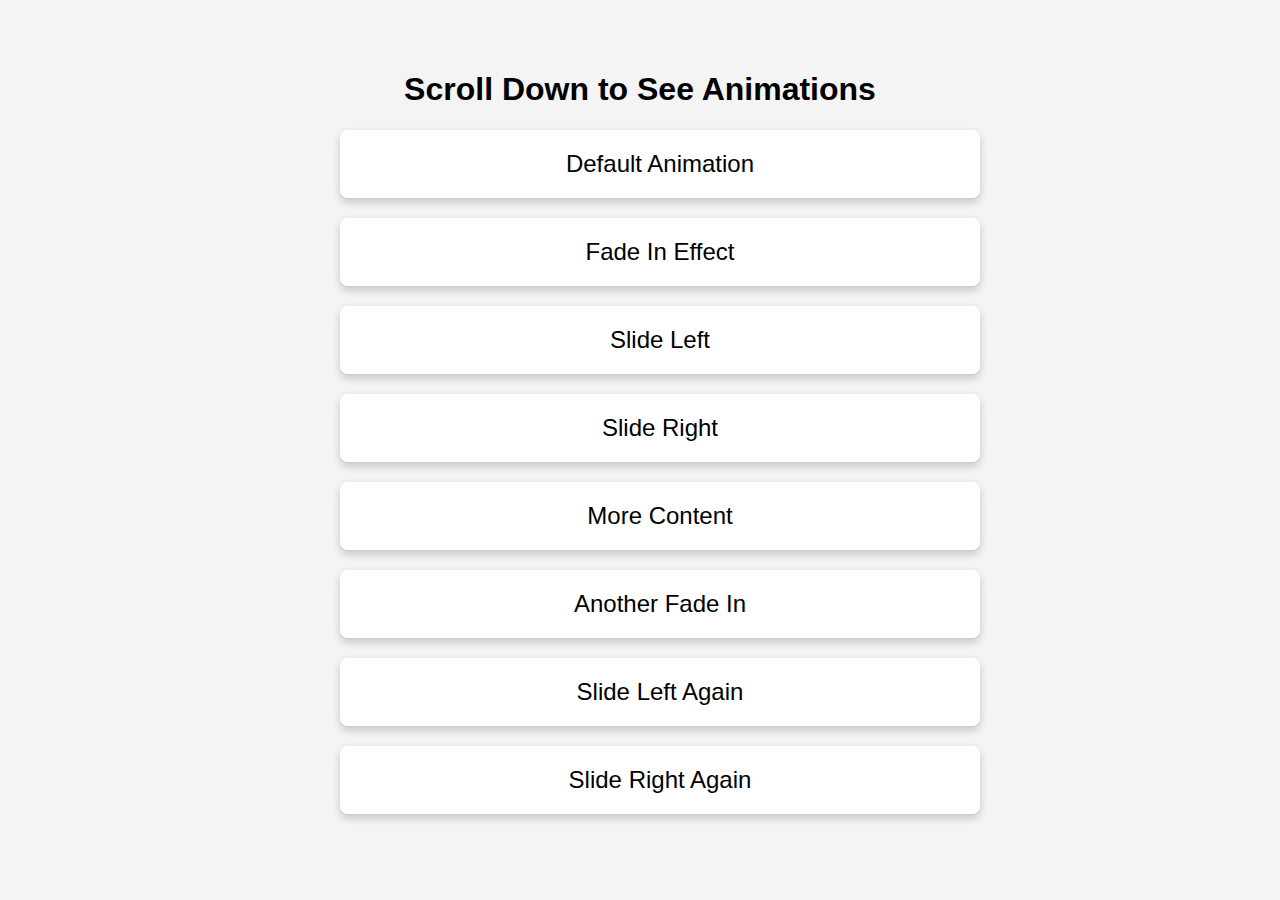
<file: test/animate.html>
<!DOCTYPE html>
<html lang="en">
<head>
    <meta charset="UTF-8">
    <meta name="viewport" content="width=device-width, initial-scale=1.0">
    <title>Simple Scroll Animations</title>
    <style>
        /* Base styles */
        body {
            font-family: Arial, sans-serif;
            margin: 0;
            padding: 0;
            background-color: #f4f4f4;
            text-align: center;
        }

        .container {
            padding: 50px;
            max-width: 600px;
            margin: auto;
        }

        /* Animation Setup */
        .animate-in {
            opacity: 0;
            transform: translateY(20px);
            transition: opacity 0.6s ease-out, transform 0.6s ease-out;
        }

        .animate-in.visible {
            opacity: 1;
            transform: translateY(0);
        }

        /* Additional Animations */
        .fade-in {
            opacity: 0;
            transition: opacity 0.8s ease-in-out;
        }

        .fade-in.visible {
            opacity: 1;
        }

        .slide-left {
            opacity: 0;
            transform: translateX(-50px);
            transition: transform 0.8s ease-out, opacity 0.8s ease-out;
        }

        .slide-left.visible {
            opacity: 1;
            transform: translateX(0);
        }

        .slide-right {
            opacity: 0;
            transform: translateX(50px);
            transition: transform 0.8s ease-out, opacity 0.8s ease-out;
        }

        .slide-right.visible {
            opacity: 1;
            transform: translateX(0);
        }

        /* Styling for demo */
        .box {
            width: 100%;
            padding: 20px;
            margin: 20px 0;
            background-color: white;
            border-radius: 8px;
            box-shadow: 0 4px 8px rgba(0, 0, 0, 0.2);
            font-size: 1.5em;
        }
    </style>
</head>
<body>

    <div class="container">
        <h1>Scroll Down to See Animations</h1>
        
        <div class="box animate-in">Default Animation</div>
        <div class="box fade-in">Fade In Effect</div>
        <div class="box slide-left">Slide Left</div>
        <div class="box slide-right">Slide Right</div>
        
        <div class="box animate-in">More Content</div>
        <div class="box fade-in">Another Fade In</div>
        <div class="box slide-left">Slide Left Again</div>
        <div class="box slide-right">Slide Right Again</div>
    </div>

    <script>
        // Function to handle animations
        document.addEventListener("DOMContentLoaded", function () {
            const elements = document.querySelectorAll(".animate-in, .fade-in, .slide-left, .slide-right");

            const observer = new IntersectionObserver((entries) => {
                entries.forEach(entry => {
                    if (entry.isIntersecting) {
                        entry.target.classList.add("visible");
                    }
                });
            }, {
                threshold: 0.2
            });

            elements.forEach(el => observer.observe(el));
        });
    </script>

</body>
</html>
</file>
<file: caldera/root.css>
/* ================================
   Color Palette
   ================================ */
   :root {
    /* Primary Colors */
    --color-primary: #ffffff; 
    --color-secondary: #6c6d70;
    --color-accent: #f47954;

    --color-primary-inverted: #111111; 
    --color-secondary-inverted: #ffffff;
    --color-accent-inverted: #ffffff;

    /* Neutral Colors */
    --color-white: #ffffff;
    --color-light-gray: #f4f4f4;
    --color-gray: #cccccc;
    --color-dark-gray: #333333;
    --color-black: #000000;

    /* Background Colors */
    --color-background: var(--color-light-gray);
    --color-background-alt: var(--color-white);

    /* Text Colors */
    --color-text: var(--color-dark-gray);
    --color-text-light: var(--color-gray);
    --color-text-inverted: var(--color-white);

    /* Border Colors */
    --color-border: var(--color-gray);
    --color-border-light: var(--color-light-gray);
    --color-border-dark: var(--color-dark-gray);

    /* Additional Colors */
    --color-muted: #95a5a6;
    --color-link: var(--color-primary);
    --color-link-hover: var(--color-primary-dark);

    /* Container Sizing */
    --container-max-width: 90vw;
    --height-units: 60px;
    --margin-units: 20px;
    --padding-units: 12px;
}

*{
    font-family: "Open Sans", serif;
    font-optical-sizing: auto;
    font-style: normal;
    font-variation-settings:
        "wdth" 100;
}
</file>
<file: carefree/root.css>
/* ================================
   Color Palette
   ================================ */
   :root {
    /* Primary Colors */
    --color-primary: #ffffff; 
    --color-secondary: #cacaca;
    --color-accent: #d57b29;

    --color-primary-inverted: #111111; 
    --color-secondary-inverted: #111111;
    --color-accent-inverted: #ffffff;

    /* Neutral Colors */
    --color-white: #ffffff;
    --color-light-gray: #f4f4f4;
    --color-gray: #cccccc;
    --color-dark-gray: #333333;
    --color-black: #000000;

    /* Background Colors */
    --color-background: var(--color-light-gray);
    --color-background-alt: var(--color-white);

    /* Text Colors */
    --color-text: var(--color-dark-gray);
    --color-text-light: var(--color-gray);
    --color-text-inverted: var(--color-white);

    /* Border Colors */
    --color-border: var(--color-gray);
    --color-border-light: var(--color-light-gray);
    --color-border-dark: var(--color-dark-gray);

    /* Additional Colors */
    --color-muted: #95a5a6;
    --color-link: var(--color-primary);
    --color-link-hover: var(--color-primary-dark);

    /* Container Sizing */
    --container-max-width: 90vw;
    --height-units: 60px;
    --margin-units: 20px;
    --padding-units: 12px;
}

*{
    font-family: "Open Sans", serif;
    font-optical-sizing: auto;
    font-style: normal;
    font-variation-settings:
        "wdth" 100;
}
</file>
<file: hotspring/root.css>
/* ================================
   Color Palette
   ================================ */
   :root {
    /* Primary Colors */
    --color-primary: #151D28; 
    --color-secondary: #070A0E;
    --color-accent: #125369;

    --color-primary-inverted: #ffffff; 
    --color-secondary-inverted: #ffffff;
    --color-accent-inverted: #ffffff;

    /* Neutral Colors */
    --color-white: #ffffff;
    --color-light-gray: #f4f4f4;
    --color-gray: #cccccc;
    --color-dark-gray: #333333;
    --color-black: #000000;

    /* Background Colors */
    --color-background: var(--color-light-gray);
    --color-background-alt: var(--color-white);

    /* Text Colors */
    --color-text: var(--color-dark-gray);
    --color-text-light: var(--color-gray);
    --color-text-inverted: var(--color-white);

    /* Border Colors */
    --color-border: var(--color-gray);
    --color-border-light: var(--color-light-gray);
    --color-border-dark: var(--color-dark-gray);

    /* Additional Colors */
    --color-muted: #95a5a6;
    --color-link: var(--color-primary);
    --color-link-hover: var(--color-primary-dark);

    /* Container Sizing */
    --container-max-width: 90vw;
    --height-units: 60px;
    --margin-units: 20px;
    --padding-units: 12px;
}

*{
    font-family: "Open Sans", serif;
    font-optical-sizing: auto;
    font-style: normal;
    font-variation-settings:
        "wdth" 100;
}
</file>
<file: santafe/root.css>
/* ================================
   Color Palette
   ================================ */
   :root {
    /* Primary Colors */
    --color-primary: #151D28; 
    --color-secondary: #070A0E;
    --color-accent: #125369;

    --color-primary-inverted: #ffffff; 
    --color-secondary-inverted: #ffffff;
    --color-accent-inverted: #ffffff;

    /* Neutral Colors */
    --color-white: #ffffff;
    --color-light-gray: #f4f4f4;
    --color-gray: #cccccc;
    --color-dark-gray: #333333;
    --color-black: #000000;

    /* Background Colors */
    --color-background: var(--color-light-gray);
    --color-background-alt: var(--color-white);

    /* Text Colors */
    --color-text: var(--color-dark-gray);
    --color-text-light: var(--color-gray);
    --color-text-inverted: var(--color-white);

    /* Border Colors */
    --color-border: var(--color-gray);
    --color-border-light: var(--color-light-gray);
    --color-border-dark: var(--color-dark-gray);

    /* Additional Colors */
    --color-muted: #95a5a6;
    --color-link: var(--color-primary);
    --color-link-hover: var(--color-primary-dark);

    /* Container Sizing */
    --container-max-width: 90vw;
    --height-units: 60px;
    --margin-units: 20px;
    --padding-units: 12px;
}

*{
    font-family: "Open Sans", serif;
    font-optical-sizing: auto;
    font-style: normal;
    font-variation-settings:
        "wdth" 100;
}
</file>
<file: common/root.css>
/* ================================
   Color Palette
   ================================ */
   :root {
    /* Primary Colors */
    --color-primary: #3498db; 
    --color-secondary: #2ecc71;
    --color-accent: #e74c3c;

    --color-primary-inverted: #ffffff; 
    --color-secondary-inverted: #ffffff;
    --color-accent-inverted: #ffffff;

    /* Neutral Colors */
    --color-white: #ffffff;
    --color-light-gray: #f4f4f4;
    --color-gray: #cccccc;
    --color-dark-gray: #333333;
    --color-black: #000000;

    /* Background Colors */
    --color-background: var(--color-light-gray);
    --color-background-alt: var(--color-white);

    /* Text Colors */
    --color-text: var(--color-dark-gray);
    --color-text-light: var(--color-gray);
    --color-text-inverted: var(--color-white);

    /* Border Colors */
    --color-border: var(--color-gray);
    --color-border-light: var(--color-light-gray);
    --color-border-dark: var(--color-dark-gray);

    /* Additional Colors */
    --color-muted: #95a5a6;
    --color-link: var(--color-primary);
    --color-link-hover: var(--color-primary-dark);

    /* Container Sizing */
    --container-max-width: 90vw;
    --height-units: 60px;
    --margin-units: 10px;
    --padding-units: 5px;

}
</file>
<file: common/styles.css>
/* ================================
   Basic CSS Reset
   ================================ */
/* Remove default margins and paddings */
* {
    margin: 0;
    padding: 0;
    box-sizing: border-box;
}

body {
    background-color: var(--color-background);
    color: var(--color-text);
}

h1, h2, h3, h4, h5, h6 {
    color: inherit;
}

h1{
    font-size: larger;
}

h2{
    font-size: large;
}

a {
    color: inherit;
    text-decoration: none;
}

a:hover {
    color: var(--color-link-hover);
}

button:hover {
    background-color: var(--color-primary-dark);
}

.container{
    max-width: var(--container-max-width);
    margin: 0 auto;
}

.container.sm{
    max-width: calc(var(--container-max-width) * 0.5);
    margin: 0 auto;
}

.container.md{
    max-width: calc(var(--container-max-width) * 0.85);
    margin: 0 auto;
}

/* COMMON */
.sectionsisters img{
    object-fit: contain;
    height:70px; 
    width: 100%;
}

@media (max-width: 576px) {

    .sectionsisters img{
        object-fit: contain;
        height:auto; 
        width: 100%;
    }

    
}

/* BACKGROUNDS */
.bg-primary{
    background-color: var(--color-primary);
    color: var(--color-primary-inverted);
}

.bg-secondary{
    background-color: var(--color-secondary);
    color: var(--color-secondary-inverted);
}

.bg-accent{
    background-color: var(--color-accent);
    color: var(--color-accent-inverted);
}

.bg-section {
	background-size: cover;
    background-position: center center;
    background-repeat: no-repeat;
}

.bg-section .section-inlay{
    position:relative;
    top: -100px;
    min-height: 300px;
}

/* DISPLAY HELPERS */

.ds-block{
    display:block;
}

/* BUTTONS */
.btn {
	border: none;
	padding: 10px 20px;
	cursor: pointer;
	display: inline-block;
}

.btn.rounded{
	border-radius: 20px;
}

.btn.primary{
    background-color: var(--color-primary);
    color: var(--color-primary-inverted);
}

.btn.secondary{
    background-color: var(--color-secondary);
    color: var(--color-secondary-inverted);
}

.btn.accent{
    background-color: var(--color-accent);
    color: var(--color-accent-inverted);
}

.btn.white{
    background-color: var(--color-white);
    color: var(--color-black);
}

/* NAVIGATION */
nav a{
    color: inherit;
}

/* TEXT */
.txt-giant{
    font-size: x-large;
}

.txt-large{
    font-size: large;
}

.txt-center{
    text-align: center;
}

.txt-left{
    text-align: left;
}

.txt-right{
    text-align: right;
}

.txt-italic{
    font-style: italic;
}

.txt-white{
    color: var(--color-white);
}

.txt-primary{
    color: var(--color-primary)
}

.txt-secondary{
    color: var(--color-secondary)
}

.txt-accent{
    color: var(--color-accent)
}

/* FLEX */
.flex{
    display:flex;
}

.gap{
    gap:5px;
}

.flex.column{
    flex-direction: column;
}

.flex.between{
    justify-content: space-between;
}

.flex.around{
    justify-content: space-around;
}

.flex.evenly{
    justify-content: space-evenly;
}

.flex.center{
    justify-content: center;
}

.flex.align-center{
    align-items: center;
}

.g-1{
    gap: var(--padding-units)
}

.g-2{
    gap: calc(var(--padding-units) * 2)
}

.g-3{
    gap: calc(var(--padding-units) * 3)
}

/* NAVIGATION */ 
.main-menu{
    display: flex;
    justify-content: space-between;
    align-items: center;
}

.main-menu .menu-item{
    border: none;
    padding: 10px 15px;
    cursor: pointer;
}

/* HEIGHT LIMITS */
.h-1{
    max-height: var(--height-units);
}

.h-2{
    max-height: calc(var(--height-units)*2);
}

.h-3{
    max-height: calc(var(--height-units)*3);
}

/* PADDINGS */
.p-1{
    padding: var(--padding-units);
}

.p-2{
    padding: calc(var(--padding-units)*2);
}

.p-3{
    padding: calc(var(--padding-units)*3);
}

.pt-1{
    padding-top: var(--padding-units);
}

.pt-2{
    padding-top: calc(var(--padding-units)*2);
}

.pt-3{
    padding-top: calc(var(--padding-units)*3);
}


.pb-1{
    padding-bottom: var(--padding-units);
}

.pb-2{
    padding-bottom: calc(var(--padding-units)*2);
}

.pb-3{
    padding-bottom: calc(var(--padding-units)*3);
}

/* MARGINS */
.m-1{
    margin: var(--margin-units);
}

.m-2{
    margin: calc(var(--margin-units)*2);
}

.m-3{
    margin: calc(var(--margin-units)*3);
}

.mt-1{
    margin-top: var(--margin-units);
}

.mt-2{
    margin-top: calc(var(--margin-units)*2);
}

.mt-3{
    margin-top: calc(var(--margin-units)*3);
}


.mb-1{
    margin-bottom: var(--margin-units);
}

.mb-2{
    margin-bottom: calc(var(--margin-units)*2);
}

.mb-3{
    margin-bottom: calc(var(--margin-units)*3);
}

/* CAROUSEL */
.carousel {
    /* Transition properties for smooth animation */
    -webkit-transition: opacity 0.5s linear;
    -moz-transition: opacity 0.5s linear;
    -o-transition: opacity 0.5s linear;
    transition: opacity 0.5s linear;

    background-size: cover;
    background-position: center center;
    background-repeat: no-repeat;
}

/* LISTS */

.list li{
    list-style-type: none;
}

/* ACCORDION */

/* Accordion Container */
.accordion {
    width: 100%;
    max-width: 800px;
    margin: 20px auto;
    border: 1px solid #ddd;
    border-radius: 5px;
    box-shadow: 0 2px 8px rgba(0, 0, 0, 0.1);
}

/* Accordion Item */
.accordion-item + .accordion-item {
    border-top: 1px solid #ddd;
}

/* Accordion Header */
.accordion-header {
    width: 100%;
    background-color: #f7f7f7;
    color: #333;
    cursor: pointer;
    padding: 15px 20px;
    text-align: left;
    border: none;
    outline: none;
    transition: background-color 0.3s ease;
    font-size: 18px;
    display: flex;
    align-items: center;
    justify-content: space-between;
}

.accordion-header:hover {
    background-color: #e2e2e2;
}

/* Accordion Header Icon */
.accordion-header::after {
    content: '\25BC'; /* Down arrow */
    font-size: 16px;
    transition: transform 0.3s ease;
}

/* Rotate icon when active */
.accordion-header.active::after {
    transform: rotate(180deg);
}

/* Accordion Content */
.accordion-content {
    max-height: 0;
    overflow: hidden;
    transition: max-height 0.3s ease, padding 0.3s ease;
    background-color: #fff;
    padding: 0 20px;
}

.accordion-content p {
    margin: 15px 0;
    font-size: 16px;
    color: #555;
}

/* Active Content */
.accordion-content.active {
    max-height: 2000px; /* Adjust based on content */
    padding: 15px 20px;
}

/* QUOTES */

  figure:has(> blockquote) {
    background-color: #ededed;
    margin: 10px;
    padding: 15px 15px 15px 35px;
    border-radius: 5px;
  }
  
  blockquote p::before {
    content: '\201C';
  }
  
  blockquote p::after {
    content: '\201D';
  }
  
  blockquote + p {
    text-align: right;
  }

  figcaption{
    margin-top: 10px;
    font-size: medium;
  }

  figure .source-icon {
	position: relative;
	display: block;
	height: 50px;
	width: 50px;
	left: -50px;
	margin-bottom: -50px;
	top: -30px;
}

  figure .source-icon img{
    display: block;
    width: auto;
    height: 50px;
  }

  /* GRID */

  :root {
    --grid-gap: 3px;
    --flex-min: 10ch;
  }
  
  /* Flex Grid */
  .grid-flex {
    display: flex;
    flex-wrap: wrap;
    gap: var(--grid-gap);
  }
  
  .grid-flex > * {
    flex: 1 1 var(--flex-min);
  }
  
  /* Standard Grid */
  .grid {
    display: grid;
    grid-template-columns: repeat(12, 1fr);
    gap: var(--grid-gap);
    container-type: inline-size;
    width: 100%;
  }
  
  @media (min-width: 576px) {
    .grid.uniform {
        grid-auto-rows: 1fr;
    }
}
  
  .grid > * {
    grid-column: span 12;
  }
  
  /* Fallback for older browsers (flexbox-based grid) */
  .grid-no-grid {
    display: flex;
    flex-wrap: wrap;
    gap: var(--grid-gap);
  }
  
  .grid-no-grid > * {
    flex: 1 1 calc(100% / 12);
  }
  
  /* Default grid columns */
  .col-1 { grid-column: span 1; }
  .col-2 { grid-column: span 2; }
  .col-3 { grid-column: span 3; }
  .col-4 { grid-column: span 4; }
  .col-5 { grid-column: span 5; }
  .col-6 { grid-column: span 6; }
  .col-7 { grid-column: span 7; }
  .col-8 { grid-column: span 8; }
  .col-9 { grid-column: span 9; }
  .col-10 { grid-column: span 10; }
  .col-11 { grid-column: span 11; }
  .col-12 { grid-column: span 12; }
  
  /* Auto-sizing utility */
  /* Base .col-auto */
  .col-auto {
    grid-column: auto !important;
  }
  
  /* Min span for auto-sizing */
  .col-auto-1 {  grid-column: span 1 / auto !important;}
  .col-auto-2 {  grid-column: span 2 / auto !important;}
  .col-auto-3 {  grid-column: span 3 / auto !important;}
  .col-auto-4 {  grid-column: span 4 / auto !important;}
  .col-auto-5 {  grid-column: span 5 / auto !important;}
  .col-auto-6 {  grid-column: span 6 / auto !important;}
  .col-auto-7 {  grid-column: span 7 / auto !important;}
  .col-auto-8 {  grid-column: span 8 / auto !important;}
  .col-auto-9 {  grid-column: span 9 / auto !important;}
  .col-auto-10 {  grid-column: span 10 / auto !important;}
  .col-auto-11 {  grid-column: span 11 / auto !important;}
  .col-auto-12 {  grid-column: span 12 / auto !important;}
  
  /* Micro Breakpoint (Foldable phones or small devices) */
  @media (max-width: 480px) {
    .col-xs-1 { grid-column: span 1 !important; }
    .col-xs-2 { grid-column: span 2 !important; }
    .col-xs-3 { grid-column: span 3 !important; }
    .col-xs-4 { grid-column: span 4 !important; }
    .col-xs-5 { grid-column: span 5 !important; }
    .col-xs-6 { grid-column: span 6 !important; }
    .col-xs-7 { grid-column: span 7 !important; }
    .col-xs-8 { grid-column: span 8 !important; }
    .col-xs-9 { grid-column: span 9 !important; }
    .col-xs-10 { grid-column: span 10 !important; }
    .col-xs-11 { grid-column: span 11 !important; }
    .col-xs-12 { grid-column: span 12 !important; }
  }
  
  /* Small screens (mobile) */
  @media (max-width: 576px) {
    .col-sm-1 { grid-column: span 1 !important; }
    .col-sm-2 { grid-column: span 2 !important; }
    .col-sm-3 { grid-column: span 3 !important; }
    .col-sm-4 { grid-column: span 4 !important; }
    .col-sm-5 { grid-column: span 5 !important; }
    .col-sm-6 { grid-column: span 6 !important; }
    .col-sm-7 { grid-column: span 7 !important; }
    .col-sm-8 { grid-column: span 8 !important; }
    .col-sm-9 { grid-column: span 9 !important; }
    .col-sm-10 { grid-column: span 10 !important; }
    .col-sm-11 { grid-column: span 11 !important; }
    .col-sm-12 { grid-column: span 12 !important; }
  }
  
  /* Medium screens (tablet) */
  @media (min-width: 577px) {
    .col-md-1 { grid-column: span 1 !important; }
    .col-md-2 { grid-column: span 2 !important; }
    .col-md-3 { grid-column: span 3 !important; }
    .col-md-4 { grid-column: span 4 !important; }
    .col-md-5 { grid-column: span 5 !important; }
    .col-md-6 { grid-column: span 6 !important; }
    .col-md-7 { grid-column: span 7 !important; }
    .col-md-8 { grid-column: span 8 !important; }
    .col-md-9 { grid-column: span 9 !important; }
    .col-md-10 { grid-column: span 10 !important; }
    .col-md-11 { grid-column: span 11 !important; }
    .col-md-12 { grid-column: span 12 !important; }
  }
  
  /* Large screens (desktop) */
  /*  and (max-width: 1599px) */
  @media (min-width: 992px) {
    .col-lg-1 { grid-column: span 1 !important; }
    .col-lg-2 { grid-column: span 2 !important; }
    .col-lg-3 { grid-column: span 3 !important; }
    .col-lg-4 { grid-column: span 4 !important; }
    .col-lg-5 { grid-column: span 5 !important; }
    .col-lg-6 { grid-column: span 6 !important; }
    .col-lg-7 { grid-column: span 7 !important; }
    .col-lg-8 { grid-column: span 8 !important; }
    .col-lg-9 { grid-column: span 9 !important; }
    .col-lg-10 { grid-column: span 10 !important; }
    .col-lg-11 { grid-column: span 11 !important; }
    .col-lg-12 { grid-column: span 12 !important; }
  }
  
  /* Extra large screens */
  /* and (max-width: 2599px) */
  @media (min-width: 1600px)  {
    .col-xl-1 { grid-column: span 1 !important; }
    .col-xl-2 { grid-column: span 2 !important; }
    .col-xl-3 { grid-column: span 3 !important; }
    .col-xl-4 { grid-column: span 4 !important; }
    .col-xl-5 { grid-column: span 5 !important; }
    .col-xl-6 { grid-column: span 6 !important; }
    .col-xl-7 { grid-column: span 7 !important; }
    .col-xl-8 { grid-column: span 8 !important; }
    .col-xl-9 { grid-column: span 9 !important; }
    .col-xl-10 { grid-column: span 10 !important; }
    .col-xl-11 { grid-column: span 11 !important; }
    .col-xl-12 { grid-column: span 12 !important; }
  }
  
  /* Ultra-wide screens */
  @media (min-width: 2600px) {
    .col-xxl-1 { grid-column: span 1 !important; }
    .col-xxl-2 { grid-column: span 2 !important; }
    .col-xxl-3 { grid-column: span 3 !important; }
    .col-xxl-4 { grid-column: span 4 !important; }
    .col-xxl-5 { grid-column: span 5 !important; }
    .col-xxl-6 { grid-column: span 6 !important; }
    .col-xxl-7 { grid-column: span 7 !important; }
    .col-xxl-8 { grid-column: span 8 !important; }
    .col-xxl-9 { grid-column: span 9 !important; }
    .col-xxl-10 { grid-column: span 10 !important; }
    .col-xxl-11 { grid-column: span 11 !important; }
    .col-xxl-12 { grid-column: span 12 !important; }
  }
  
  /* Container Queries */
  
  /* Micro Containers */
  @container (max-width: 400px) {
    .cont-xs-1 { grid-column: span 1 !important; }
    .cont-xs-2 { grid-column: span 2 !important; }
    .cont-xs-3 { grid-column: span 3 !important; }
    .cont-xs-4 { grid-column: span 4 !important; }
    .cont-xs-5 { grid-column: span 5 !important; }
    .cont-xs-6 { grid-column: span 6 !important; }
    .cont-xs-7 { grid-column: span 7 !important; }
    .cont-xs-8 { grid-column: span 8 !important; }
    .cont-xs-9 { grid-column: span 9 !important; }
    .cont-xs-10 { grid-column: span 10 !important; }
    .cont-xs-11 { grid-column: span 11 !important; }
    .cont-xs-12 { grid-column: span 12 !important; }
  }
  
  /* Small Containers */
  @container (max-width: 576px) {
    .cont-sm-1 { grid-column: span 1 !important; }
    .cont-sm-2 { grid-column: span 2 !important; }
    .cont-sm-3 { grid-column: span 3 !important; }
    .cont-sm-4 { grid-column: span 4 !important; }
    .cont-sm-5 { grid-column: span 5 !important; }
    .cont-sm-6 { grid-column: span 6 !important; }
    .cont-sm-7 { grid-column: span 7 !important; }
    .cont-sm-8 { grid-column: span 8 !important; }
    .cont-sm-9 { grid-column: span 9 !important; }
    .cont-sm-10 { grid-column: span 10 !important; }
    .cont-sm-11 { grid-column: span 11 !important; }
    .cont-sm-12 { grid-column: span 12 !important; }
  }
  
  /* Medium Containers */
  @container (min-width: 577px) {
    .cont-md-1 { grid-column: span 1 !important; }
    .cont-md-2 { grid-column: span 2 !important; }
    .cont-md-3 { grid-column: span 3 !important; }
    .cont-md-4 { grid-column: span 4 !important; }
    .cont-md-5 { grid-column: span 5 !important; }
    .cont-md-6 { grid-column: span 6 !important; }
    .cont-md-7 { grid-column: span 7 !important; }
    .cont-md-8 { grid-column: span 8 !important; }
    .cont-md-9 { grid-column: span 9 !important; }
    .cont-md-10 { grid-column: span 10 !important; }
    .cont-md-11 { grid-column: span 11 !important; }
    .cont-md-12 { grid-column: span 12 !important; }
  }
  
  /* Normal Containers */
  @container (min-width: 992px) {
    .cont-lg-1 { grid-column: span 1 !important; }
    .cont-lg-2 { grid-column: span 2 !important; }
    .cont-lg-3 { grid-column: span 3 !important; }
    .cont-lg-4 { grid-column: span 4 !important; }
    .cont-lg-5 { grid-column: span 5 !important; }
    .cont-lg-6 { grid-column: span 6 !important; }
    .cont-lg-7 { grid-column: span 7 !important; }
    .cont-lg-8 { grid-column: span 8 !important; }
    .cont-lg-9 { grid-column: span 9 !important; }
    .cont-lg-10 { grid-column: span 10 !important; }
    .cont-lg-11 { grid-column: span 11 !important; }
    .cont-lg-12 { grid-column: span 12 !important; }
  }
  
  /* Large Containers */
  @container (min-width: 1600px) {
    .cont-xl-1 { grid-column: span 1 !important; }
    .cont-xl-2 { grid-column: span 2 !important; }
    .cont-xl-3 { grid-column: span 3 !important; }
    .cont-xl-4 { grid-column: span 4 !important; }
    .cont-xl-5 { grid-column: span 5 !important; }
    .cont-xl-6 { grid-column: span 6 !important; }
    .cont-xl-7 { grid-column: span 7 !important; }
    .cont-xl-8 { grid-column: span 8 !important; }
    .cont-xl-9 { grid-column: span 9 !important; }
    .cont-xl-10 { grid-column: span 10 !important; }
    .cont-xl-11 { grid-column: span 11 !important; }
    .cont-xl-12 { grid-column: span 12 !important; }
  }
  
  /* Extra Large Containers */
  @container (min-width: 2600px) {
    .cont-xxl-1 { grid-column: span 1 !important; }
    .cont-xxl-2 { grid-column: span 2 !important; }
    .cont-xxl-3 { grid-column: span 3 !important; }
    .cont-xxl-4 { grid-column: span 4 !important; }
    .cont-xxl-5 { grid-column: span 5 !important; }
    .cont-xxl-6 { grid-column: span 6 !important; }
    .cont-xxl-7 { grid-column: span 7 !important; }
    .cont-xxl-8 { grid-column: span 8 !important; }
    .cont-xxl-9 { grid-column: span 9 !important; }
    .cont-xxl-10 { grid-column: span 10 !important; }
    .cont-xxl-11 { grid-column: span 11 !important; }
    .cont-xxl-12 { grid-column: span 12 !important; }
  }
  
  /* IMAGES */
  img.responsive{
    max-width: 100%;
    height: auto;
  }

  .img-w150{
    width: 150px;
    height: auto;
  }

  .img-w300{
    width: 300px;
    height: auto;
  }

  /* BOX */
  .box-100{
    width: 100px;
    height: 100px;
  }

  /* ANIMATIONS */
   /* Animation Setup */
   .animate-in {
    opacity: 0;
    transform: translateY(20px);
    transition: opacity 0.6s ease-out, transform 0.6s ease-out;
}

.animate-in.visible {
    opacity: 1;
    transform: translateY(0);
}

/* Additional Animations */
.fade-in {
    opacity: 0;
    transition: opacity 0.8s ease-in-out;
}

.fade-in.visible {
    opacity: 1;
}

.slide-left {
    opacity: 0;
    transform: translateX(-50px);
    transition: transform 0.8s ease-out, opacity 0.8s ease-out;
}

.slide-left.visible {
    opacity: 1;
    transform: translateX(0);
}

.slide-right {
    opacity: 0;
    transform: translateX(50px);
    transition: transform 0.8s ease-out, opacity 0.8s ease-out;
}

.slide-right.visible {
    opacity: 1;
    transform: translateX(0);
}

/* FORMS */
.in-group{
    display: flex;
    flex-direction: column;
    gap:5px;
    text-align: left;
}

.in-group input{
    padding: 12px 20px;
    margin: 8px 0;
    box-sizing: border-box;
}

.in-group textarea{
    width: 100%;
    height: 150px;
    padding: 12px 20px;
    box-sizing: border-box;
    border: 2px solid #ccc;
    border-radius: 4px;
    background-color: #f8f8f8;
    resize: none;
}

/* Hours */
.hours{
    text-indent: none;
}

.hours li{
    list-style-type: none;
}

/* RESPONSIVE AND MOBILE */
/* Micro Breakpoint (Foldable phones or small devices) */
  @media (max-width: 480px) {
    .ds-none-xs { display: none !important; }
  }
  
  /* Small screens (mobile) */
  @media (max-width: 576px) {
    .ds-none-sm { display: none !important; }

    .container.sm{
        max-width: max( 100vw, calc(var(--container-max-width) * 0.5));
    }
    
  }
  
  /* Medium screens (tablet) */
  @media  (max-width: 991px) {
    .ds-none-md { display: none !important; }
  }
  
  /* Large screens (desktop) */
  @media (max-width: 1599px) {
    .ds-none-lg { display: none !important; }
  }
  
  /* Extra large screens */
  @media (max-width: 2599px) {
    .ds-none-xl { display: none !important; }
  }
  
  /* Ultra-wide screens */
  @media (min-width: 2600px) {
    .ds-none-xxl { display: none !important; }
  }
</file>
